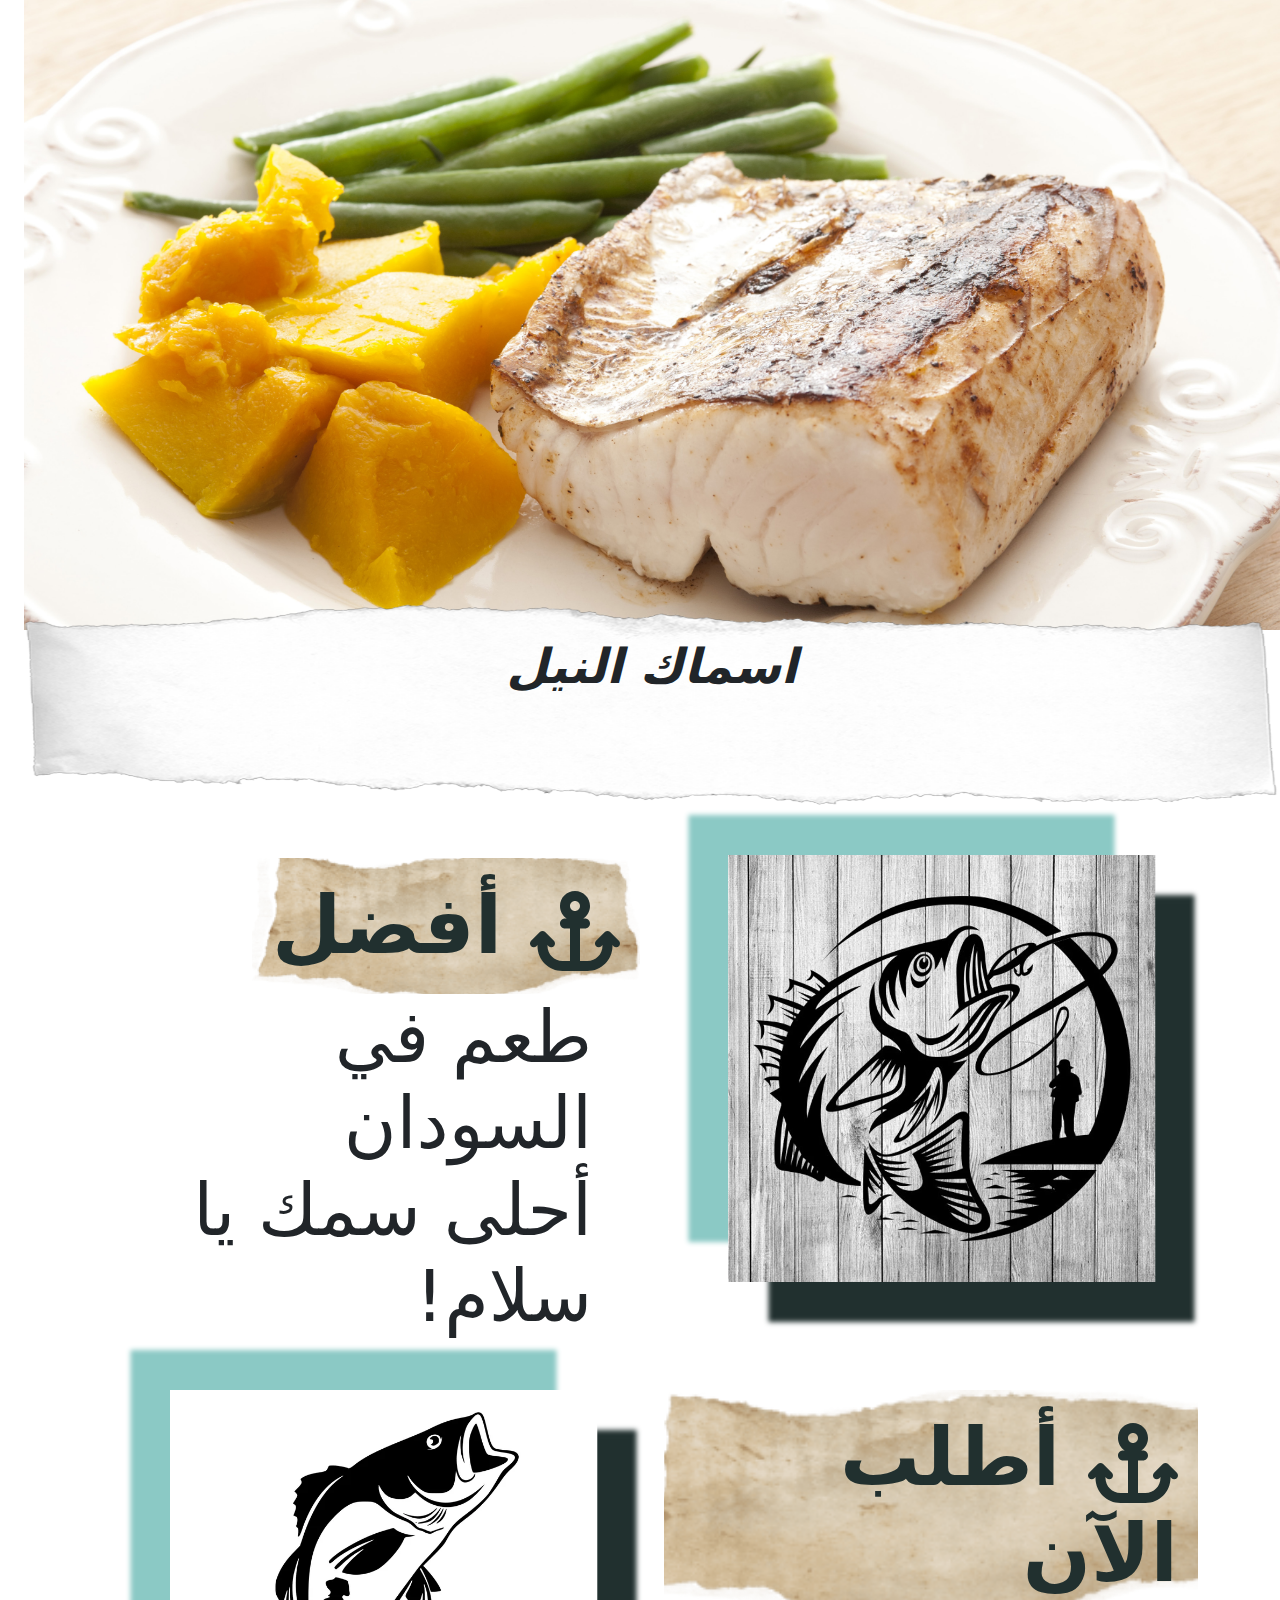
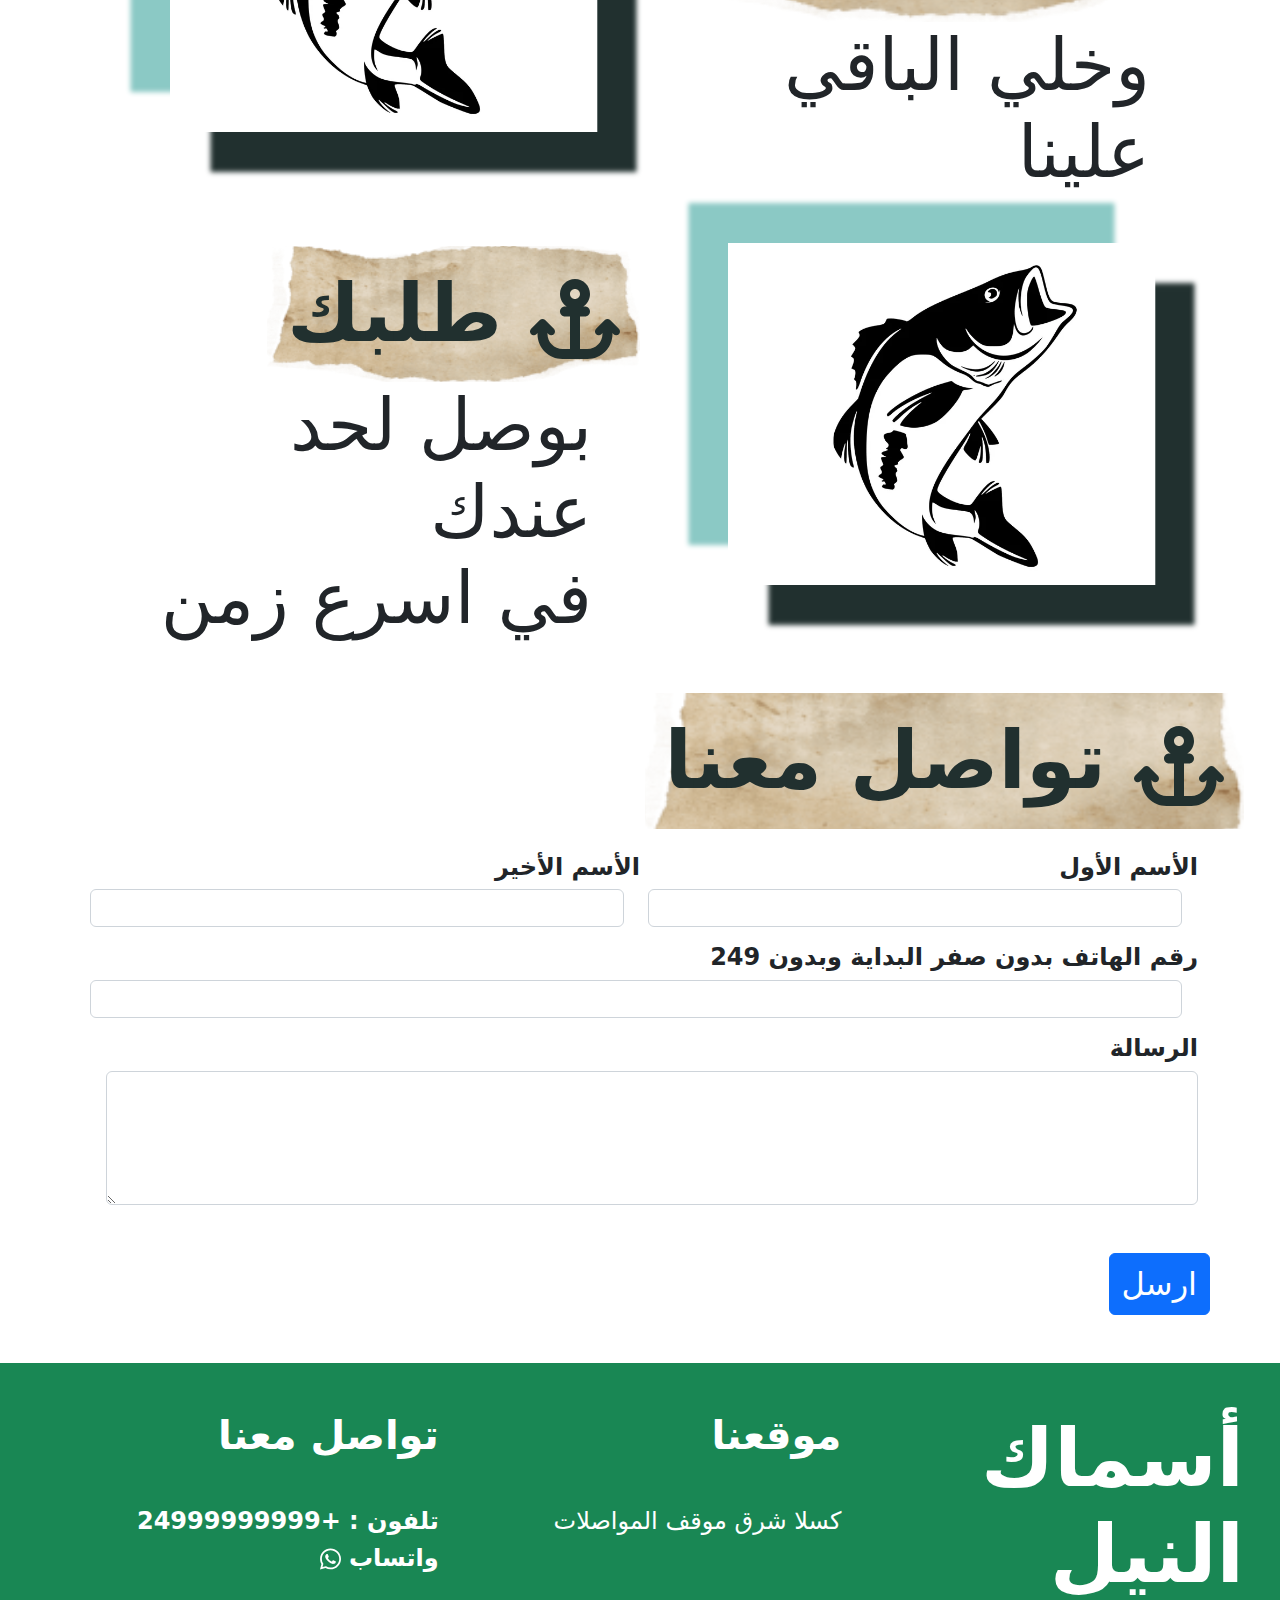
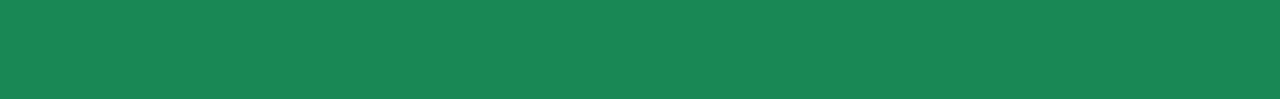
<file: index.html>
<!DOCTYPE html>
<html lang="ar" dir="rtl">
  <head>
    <meta charset="UTF-8" />
    <meta http-equiv="X-UA-Compatible" content="IE=edge" />
    <meta name="viewport" content="width=device-width, initial-scale=1.0" />
    <title>Nile Fishs</title>
    <link rel="stylesheet" href="css/bootstrap.rtl.min.css" />
    <link rel="stylesheet" href="css/style.css" />
  </head>
  <body>
    <header>
      <nav
        class="navbar navbar-dark fixed-top d-lg-none d-block"
        id="nav-mobile"
      >
        <img src="images/R.png" alt="" class="position-absolute nav-img" />
        <div
          class="container-fluid mt-1 d-flex flex-row justify-content-between"
        >
          <button
            class="btn nav-content"
            type="button"
            data-bs-toggle="offcanvas"
            data-bs-target="#food"
          >
            <svg
              xmlns="http://www.w3.org/2000/svg"
              viewBox="0 0 448 512"
              class="text-white nav-svgs"
            >
              <!--! Font Awesome Pro 6.2.0 by @fontawesome - https://fontawesome.com License - https://fontawesome.com/license (Commercial License) Copyright 2022 Fonticons, Inc. -->
              <path
                d="M416 0C400 0 288 32 288 176V288c0 35.3 28.7 64 64 64h32V480c0 17.7 14.3 32 32 32s32-14.3 32-32V352 240 32c0-17.7-14.3-32-32-32zM64 16C64 7.8 57.9 1 49.7 .1S34.2 4.6 32.4 12.5L2.1 148.8C.7 155.1 0 161.5 0 167.9c0 45.9 35.1 83.6 80 87.7V480c0 17.7 14.3 32 32 32s32-14.3 32-32V255.6c44.9-4.1 80-41.8 80-87.7c0-6.4-.7-12.8-2.1-19.1L191.6 12.5c-1.8-8-9.3-13.3-17.4-12.4S160 7.8 160 16V150.2c0 5.4-4.4 9.8-9.8 9.8c-5.1 0-9.3-3.9-9.8-9L127.9 14.6C127.2 6.3 120.3 0 112 0s-15.2 6.3-15.9 14.6L83.7 151c-.5 5.1-4.7 9-9.8 9c-5.4 0-9.8-4.4-9.8-9.8V16zm48.3 152l-.3 0-.3 0 .3-.7 .3 .7z"
              />
            </svg>
          </button>
          <a
            class="navbar-brand fw-bold text-white nav-text nav-content"
            href=""
            >أسماك النيل
          </a>
          <button
            class="btn nav-content"
            type="button"
            data-bs-toggle="offcanvas"
            data-bs-target="#main"
          >
            <svg
              xmlns="http://www.w3.org/2000/svg"
              viewBox="0 0 448 512"
              class="text-white nav-svgs"
            >
              <!--! Font Awesome Pro 6.2.0 by @fontawesome - https://fontawesome.com License - https://fontawesome.com/license (Commercial License) Copyright 2022 Fonticons, Inc. -->
              <path
                d="M0 96C0 78.3 14.3 64 32 64H416c17.7 0 32 14.3 32 32s-14.3 32-32 32H32C14.3 128 0 113.7 0 96zM0 256c0-17.7 14.3-32 32-32H416c17.7 0 32 14.3 32 32s-14.3 32-32 32H32c-17.7 0-32-14.3-32-32zM448 416c0 17.7-14.3 32-32 32H32c-17.7 0-32-14.3-32-32s14.3-32 32-32H416c17.7 0 32 14.3 32 32z"
              />
            </svg>
          </button>
        </div>
      </nav>
      <div class="offcanvas offcanvas-start" id="food">
        <div class="offcanvas-header">
          <div class="display-1 fw-bold leader mx-auto">قائمة الطعام</div>
          <button
            type="button"
            class="btn-close bg-danger text-reset nav-svgs"
            data-bs-dismiss="offcanvas"
          ></button>
        </div>
        <div class="offcanvas-body">
          <div class="display-1 fw-bold leader">
            <svg
              xmlns="http://www.w3.org/2000/svg"
              viewBox="0 0 576 512"
              class="leader-svgs"
            >
              <!--! Font Awesome Pro 6.2.0 by @fontawesome - https://fontawesome.com License - https://fontawesome.com/license (Commercial License) Copyright 2022 Fonticons, Inc. -->
              <path
                d="M256 96c0-17.7 14.3-32 32-32s32 14.3 32 32s-14.3 32-32 32s-32-14.3-32-32zm85.1 80C367 158.8 384 129.4 384 96c0-53-43-96-96-96s-96 43-96 96c0 33.4 17 62.8 42.9 80H224c-17.7 0-32 14.3-32 32s14.3 32 32 32h32V448H208c-53 0-96-43-96-96v-6.1l7 7c9.4 9.4 24.6 9.4 33.9 0s9.4-24.6 0-33.9L97 263c-9.4-9.4-24.6-9.4-33.9 0L7 319c-9.4 9.4-9.4 24.6 0 33.9s24.6 9.4 33.9 0l7-7V352c0 88.4 71.6 160 160 160h80 80c88.4 0 160-71.6 160-160v-6.1l7 7c9.4 9.4 24.6 9.4 33.9 0s9.4-24.6 0-33.9l-56-56c-9.4-9.4-24.6-9.4-33.9 0l-56 56c-9.4 9.4-9.4 24.6 0 33.9s24.6 9.4 33.9 0l7-7V352c0 53-43 96-96 96H320V240h32c17.7 0 32-14.3 32-32s-14.3-32-32-32H341.1z"
              />
            </svg>
            الاصناف
          </div>
          <ul class="nav flex-column ms-5">
            <li class="nav-item">
              <a href="#" class="nav-link sidebar-link"> جميع الطلبات</a>
            </li>
            <li class="nav-item">
              <a href="#" class="nav-link sidebar-link"> المأكولات</a>
            </li>
            <li class="nav-item">
              <a href="#" class="nav-link sidebar-link">العصائر</a>
            </li>
          </ul>
        </div>
      </div>
      <div class="offcanvas offcanvas-end" id="main">
        <div class="offcanvas-header">
          <div class="display-1 fw-bold leader mx-auto">القائمة الرئيسية</div>
          <button
            type="button"
            class="btn-close bg-danger text-reset nav-svgs"
            data-bs-dismiss="offcanvas"
          ></button>
        </div>
        <div class="offcanvas-body">
          <ul class="navbar-nav">
            <li class="nav-item">
              <a href="index.html" class="nav-link fw-bold nav-text"
                >الرئيسية</a
              >
            </li>
            <li class="nav-item">
              <a class="nav-link fw-bold nav-text" href="offers.html"
                >أطلب الآن</a
              >
            </li>
            <li class="nav-item">
              <a class="nav-link fw-bold nav-text" href="delivary.html"
                >التوصيل</a
              >
            </li>
            <li class="nav-item">
              <a class="nav-link fw-bold nav-text" href="casher.html"
                >الكاشير</a
              >
            </li>
            <li class="nav-item">
              <a class="nav-link fw-bold nav-text" href="admin.html">الأدمن</a>
            </li>
            <li class="nav-item">
              <button
                type="button"
                data-bs-toggle="modal"
                data-bs-target="#shopping-cart"
                class="nav-link btn fw-bold nav-text"
              >
                <svg viewBox="0 0 576 512" class="nav-svgs">
                  <path
                    d="M24 0C10.7 0 0 10.7 0 24S10.7 48 24 48H76.1l60.3 316.5c2.2 11.3 12.1 19.5 23.6 19.5H488c13.3 0 24-10.7 24-24s-10.7-24-24-24H179.9l-9.1-48h317c14.3 0 26.9-9.5 30.8-23.3l54-192C578.3 52.3 563 32 541.8 32H122l-2.4-12.5C117.4 8.2 107.5 0 96 0H24zM176 512c26.5 0 48-21.5 48-48s-21.5-48-48-48s-48 21.5-48 48s21.5 48 48 48zm336-48c0-26.5-21.5-48-48-48s-48 21.5-48 48s21.5 48 48 48s48-21.5 48-48z"
                  />
                </svg>
                السلة
              </button>
            </li>
          </ul>
        </div>
      </div>
      <nav
        class="navbar navbar-expand-sm navbar-dark fixed-top d-none"
        id="navbar-top"
      >
        <img src="images/R.png" alt="" class="position-absolute nav-img" />
        <div class="container-fluid nav-content">
          <a class="navbar-brand fw-bold text-white nav-text" href=""
            >أسماك النيل
          </a>
          <div class="ms-5">
            <ul class="navbar-nav">
              <li class="nav-item">
                <a
                  href="index.html"
                  class="nav-link fw-bold text-white nav-text"
                  >الرئيسية</a
                >
              </li>
              <li class="nav-item">
                <a
                  class="nav-link fw-bold text-white nav-text"
                  href="offers.html"
                  >أطلب الآن</a
                >
              </li>
              <li class="nav-item">
                <a
                  class="nav-link fw-bold text-white nav-text"
                  href="delivary.html"
                  >التوصيل</a
                >
              </li>
              <li class="nav-item">
                <a
                  class="nav-link fw-bold text-white nav-text"
                  href="casher.html"
                  >الكاشير</a
                >
              </li>
              <li class="nav-item">
                <a
                  class="nav-link fw-bold text-white nav-text"
                  href="admin.html"
                  >الادمن</a
                >
              </li>
              <li class="nav-item">
                <button
                  type="button"
                  data-bs-toggle="modal"
                  data-bs-target="#shopping-cart"
                  class="nav-link btn text-white fw-bold nav-text"
                >
                  <svg viewBox="0 0 576 512" class="nav-svgs">
                    <path
                      d="M24 0C10.7 0 0 10.7 0 24S10.7 48 24 48H76.1l60.3 316.5c2.2 11.3 12.1 19.5 23.6 19.5H488c13.3 0 24-10.7 24-24s-10.7-24-24-24H179.9l-9.1-48h317c14.3 0 26.9-9.5 30.8-23.3l54-192C578.3 52.3 563 32 541.8 32H122l-2.4-12.5C117.4 8.2 107.5 0 96 0H24zM176 512c26.5 0 48-21.5 48-48s-21.5-48-48-48s-48 21.5-48 48s21.5 48 48 48zm336-48c0-26.5-21.5-48-48-48s-48 21.5-48 48s21.5 48 48 48s48-21.5 48-48z"
                    />
                  </svg>
                  السلة
                </button>
              </li>
            </ul>
          </div>
        </div>
      </nav>
      <div class="modal" id="shopping-cart">
        <div class="modal-dialog">
          <div class="modal-content">
            <!-- Modal Header -->
            <div class="modal-header">
              <h4 class="modal-title">سلة المشتريات</h4>
              <button
                type="button"
                class="btn-close"
                data-bs-dismiss="modal"
              ></button>
            </div>

            <!-- Modal body -->
            <div class="modal-body">
              <table id="cart-content" class="table">
                <thead>
                  <tr>
                    <th>Name</th>
                    <th>Price</th>
                    <th>count</th>
                    <th></th>
                  </tr>
                </thead>
                <tbody></tbody>
              </table>
            </div>

            <!-- Modal footer -->
            <div class="modal-footer">
              <p class="total-container" id="total-price"></p>
              <a href="#" id="checkout-btn" class="btn btn-primary">Checkout</a>
              <a href="#" id="clear-cart" class="btn btn-danger">Clear Cart</a>
            </div>
          </div>
        </div>
      </div>
      <!-- end modal -->
    </header>
    <header>
      <div class="container-fluid">
        <img src="images/background.jfif" alt="" class="header-image" />
      </div>
      <div class="container-fluid">
        <div class="brand-name">اسماك النيل</div>
        <img src="images/ripped-paper-4.png" alt="" class="brand-image" />
      </div>
    </header>
    <main>
      <div class="row mx-auto container mb-5">
        <div class="col-md-6 col-12">
          <div class="main-img-div"></div>
          <img src="images/first.webp" alt="" class="main-img" />
        </div>
        <div
          class="col-md-6 col-12 h-300 d-flex justify-content-center flex-column"
        >
          <div class="display-1 fw-bold leader">
            <svg
              xmlns="http://www.w3.org/2000/svg"
              viewBox="0 0 576 512"
              class="leader-svgs"
            >
              <!--! Font Awesome Pro 6.2.0 by @fontawesome - https://fontawesome.com License - https://fontawesome.com/license (Commercial License) Copyright 2022 Fonticons, Inc. -->
              <path
                d="M256 96c0-17.7 14.3-32 32-32s32 14.3 32 32s-14.3 32-32 32s-32-14.3-32-32zm85.1 80C367 158.8 384 129.4 384 96c0-53-43-96-96-96s-96 43-96 96c0 33.4 17 62.8 42.9 80H224c-17.7 0-32 14.3-32 32s14.3 32 32 32h32V448H208c-53 0-96-43-96-96v-6.1l7 7c9.4 9.4 24.6 9.4 33.9 0s9.4-24.6 0-33.9L97 263c-9.4-9.4-24.6-9.4-33.9 0L7 319c-9.4 9.4-9.4 24.6 0 33.9s24.6 9.4 33.9 0l7-7V352c0 88.4 71.6 160 160 160h80 80c88.4 0 160-71.6 160-160v-6.1l7 7c9.4 9.4 24.6 9.4 33.9 0s9.4-24.6 0-33.9l-56-56c-9.4-9.4-24.6-9.4-33.9 0l-56 56c-9.4 9.4-9.4 24.6 0 33.9s24.6 9.4 33.9 0l7-7V352c0 53-43 96-96 96H320V240h32c17.7 0 32-14.3 32-32s-14.3-32-32-32H341.1z"
              />
            </svg>
            أفضل
          </div>
          <div class="display-2 ms-5">طعم في السودان</div>
          <div class="display-2 ms-5">أحلى سمك يا سلام!</div>
        </div>
      </div>
      <div class="row mx-auto container mb-5 d-flex d-md-none">
        <div class="col-md-6 col-12">
          <div class="main-img-div"></div>
          <img
            src="images/il_794xN.3473915783_htq7.webp"
            alt=""
            class="main-img"
          />
        </div>
        <div
          class="col-md-6 col-12 h-300 d-flex justify-content-center flex-column"
        >
          <div class="display-1 fw-bold leader">
            <svg
              xmlns="http://www.w3.org/2000/svg"
              viewBox="0 0 576 512"
              class="leader-svgs"
            >
              <!--! Font Awesome Pro 6.2.0 by @fontawesome - https://fontawesome.com License - https://fontawesome.com/license (Commercial License) Copyright 2022 Fonticons, Inc. -->
              <path
                d="M256 96c0-17.7 14.3-32 32-32s32 14.3 32 32s-14.3 32-32 32s-32-14.3-32-32zm85.1 80C367 158.8 384 129.4 384 96c0-53-43-96-96-96s-96 43-96 96c0 33.4 17 62.8 42.9 80H224c-17.7 0-32 14.3-32 32s14.3 32 32 32h32V448H208c-53 0-96-43-96-96v-6.1l7 7c9.4 9.4 24.6 9.4 33.9 0s9.4-24.6 0-33.9L97 263c-9.4-9.4-24.6-9.4-33.9 0L7 319c-9.4 9.4-9.4 24.6 0 33.9s24.6 9.4 33.9 0l7-7V352c0 88.4 71.6 160 160 160h80 80c88.4 0 160-71.6 160-160v-6.1l7 7c9.4 9.4 24.6 9.4 33.9 0s9.4-24.6 0-33.9l-56-56c-9.4-9.4-24.6-9.4-33.9 0l-56 56c-9.4 9.4-9.4 24.6 0 33.9s24.6 9.4 33.9 0l7-7V352c0 53-43 96-96 96H320V240h32c17.7 0 32-14.3 32-32s-14.3-32-32-32H341.1z"
              />
            </svg>
            أطلب الآن
          </div>
          <div class="display-2 ms-5">وخلي الباقي علينا</div>
        </div>
      </div>
      <div class="row mx-auto container mb-5 d-md-flex d-none">
        <div
          class="col-md-6 col-12 h-300 d-flex justify-content-center flex-column"
        >
          <div class="display-1 fw-bold leader">
            <svg
              xmlns="http://www.w3.org/2000/svg"
              viewBox="0 0 576 512"
              class="leader-svgs"
            >
              <!--! Font Awesome Pro 6.2.0 by @fontawesome - https://fontawesome.com License - https://fontawesome.com/license (Commercial License) Copyright 2022 Fonticons, Inc. -->
              <path
                d="M256 96c0-17.7 14.3-32 32-32s32 14.3 32 32s-14.3 32-32 32s-32-14.3-32-32zm85.1 80C367 158.8 384 129.4 384 96c0-53-43-96-96-96s-96 43-96 96c0 33.4 17 62.8 42.9 80H224c-17.7 0-32 14.3-32 32s14.3 32 32 32h32V448H208c-53 0-96-43-96-96v-6.1l7 7c9.4 9.4 24.6 9.4 33.9 0s9.4-24.6 0-33.9L97 263c-9.4-9.4-24.6-9.4-33.9 0L7 319c-9.4 9.4-9.4 24.6 0 33.9s24.6 9.4 33.9 0l7-7V352c0 88.4 71.6 160 160 160h80 80c88.4 0 160-71.6 160-160v-6.1l7 7c9.4 9.4 24.6 9.4 33.9 0s9.4-24.6 0-33.9l-56-56c-9.4-9.4-24.6-9.4-33.9 0l-56 56c-9.4 9.4-9.4 24.6 0 33.9s24.6 9.4 33.9 0l7-7V352c0 53-43 96-96 96H320V240h32c17.7 0 32-14.3 32-32s-14.3-32-32-32H341.1z"
              />
            </svg>
            أطلب الآن
          </div>
          <div class="display-2 ms-5">وخلي الباقي علينا</div>
        </div>
        <div class="col-md-6 col-12">
          <div class="main-img-div"></div>
          <img
            src="images/il_794xN.3473915783_htq7.webp"
            alt=""
            class="main-img"
          />
        </div>
      </div>
      <div class="row mx-auto container mb-5">
        <div class="col-md-6 col-12">
          <div class="main-img-div"></div>
          <img
            src="images/il_794xN.3473915783_htq7.webp"
            alt=""
            class="main-img"
          />
        </div>
        <div
          class="col-md-6 col-12 h-300 d-flex justify-content-center flex-column"
        >
          <div class="display-1 fw-bold leader">
            <svg
              xmlns="http://www.w3.org/2000/svg"
              viewBox="0 0 576 512"
              class="leader-svgs"
            >
              <!--! Font Awesome Pro 6.2.0 by @fontawesome - https://fontawesome.com License - https://fontawesome.com/license (Commercial License) Copyright 2022 Fonticons, Inc. -->
              <path
                d="M256 96c0-17.7 14.3-32 32-32s32 14.3 32 32s-14.3 32-32 32s-32-14.3-32-32zm85.1 80C367 158.8 384 129.4 384 96c0-53-43-96-96-96s-96 43-96 96c0 33.4 17 62.8 42.9 80H224c-17.7 0-32 14.3-32 32s14.3 32 32 32h32V448H208c-53 0-96-43-96-96v-6.1l7 7c9.4 9.4 24.6 9.4 33.9 0s9.4-24.6 0-33.9L97 263c-9.4-9.4-24.6-9.4-33.9 0L7 319c-9.4 9.4-9.4 24.6 0 33.9s24.6 9.4 33.9 0l7-7V352c0 88.4 71.6 160 160 160h80 80c88.4 0 160-71.6 160-160v-6.1l7 7c9.4 9.4 24.6 9.4 33.9 0s9.4-24.6 0-33.9l-56-56c-9.4-9.4-24.6-9.4-33.9 0l-56 56c-9.4 9.4-9.4 24.6 0 33.9s24.6 9.4 33.9 0l7-7V352c0 53-43 96-96 96H320V240h32c17.7 0 32-14.3 32-32s-14.3-32-32-32H341.1z"
              />
            </svg>
            طلبك
          </div>
          <div class="display-2 ms-5">بوصل لحد عندك</div>
          <div class="display-2 ms-5">في اسرع زمن</div>
        </div>
      </div>
      <legend class="display-1 fw-bold leader ms-5">
        <svg
          xmlns="http://www.w3.org/2000/svg"
          viewBox="0 0 576 512"
          class="leader-svgs"
        >
          <!--! Font Awesome Pro 6.2.0 by @fontawesome - https://fontawesome.com License - https://fontawesome.com/license (Commercial License) Copyright 2022 Fonticons, Inc. -->
          <path
            d="M256 96c0-17.7 14.3-32 32-32s32 14.3 32 32s-14.3 32-32 32s-32-14.3-32-32zm85.1 80C367 158.8 384 129.4 384 96c0-53-43-96-96-96s-96 43-96 96c0 33.4 17 62.8 42.9 80H224c-17.7 0-32 14.3-32 32s14.3 32 32 32h32V448H208c-53 0-96-43-96-96v-6.1l7 7c9.4 9.4 24.6 9.4 33.9 0s9.4-24.6 0-33.9L97 263c-9.4-9.4-24.6-9.4-33.9 0L7 319c-9.4 9.4-9.4 24.6 0 33.9s24.6 9.4 33.9 0l7-7V352c0 88.4 71.6 160 160 160h80 80c88.4 0 160-71.6 160-160v-6.1l7 7c9.4 9.4 24.6 9.4 33.9 0s9.4-24.6 0-33.9l-56-56c-9.4-9.4-24.6-9.4-33.9 0l-56 56c-9.4 9.4-9.4 24.6 0 33.9s24.6 9.4 33.9 0l7-7V352c0 53-43 96-96 96H320V240h32c17.7 0 32-14.3 32-32s-14.3-32-32-32H341.1z"
          />
        </svg>
        تواصل معنا
      </legend>
      <form action="" class="form row mx-auto container mb-5">
        <div class="form-group col-6 mt-3">
          <label for="" class="form-label h4 fw-bold">الأسم الأول</label>
          <input type="text" class="form-control d-inline ms-3" />
        </div>
        <div class="form-group col-6 mt-3">
          <label for="" class="form-label h4 fw-bold">الأسم الأخير</label>
          <input type="text" class="form-control d-inline ms-3" />
        </div>
        <div class="form-group col-12 mt-3">
          <label for="" class="form-label h4 fw-bold"
            >رقم الهاتف بدون صفر البداية وبدون 249</label
          >
          <input type="text" class="form-control d-inline ms-3" />
        </div>
        <div class="form-group col-12 mt-3">
          <label for="" class="form-label h4 fw-bold">الرسالة</label>
          <textarea
            name=""
            id=""
            cols="30"
            rows="5"
            class="form-control"
          ></textarea>
        </div>
        <button class="btn btn-primary mt-5 w-auto nav-text" type="submit">
          ارسل
        </button>
      </form>
    </main>
    <footer>
      <div class="row p-5 bg-success text-white">
        <div class="col-md-4 col-12 mb-5">
          <div class="display-1 fw-bolder">أسماك النيل</div>
        </div>
        <div class="col-md-4 col-12 mb-5">
          <div class="display-6 fw-bold">موقعنا</div>
          <div class="h4 mt-5">كسلا شرق موقف المواصلات</div>
        </div>
        <div class="col-md-4 col-12 mb-5">
          <div class="display-6 fw-bold">تواصل معنا</div>
          <div class="h4 fw-bold mt-5">تلفون : +24999999999</div>
          <a href="#" class="h4 fw-bold text-white text-decoration-none"
            >واتساب
            <svg
              xmlns="http://www.w3.org/2000/svg"
              viewBox="0 0 448 512"
              class="leader-svgs"
            >
              <!--! Font Awesome Pro 6.2.0 by @fontawesome - https://fontawesome.com License - https://fontawesome.com/license (Commercial License) Copyright 2022 Fonticons, Inc. -->
              <path
                d="M380.9 97.1C339 55.1 283.2 32 223.9 32c-122.4 0-222 99.6-222 222 0 39.1 10.2 77.3 29.6 111L0 480l117.7-30.9c32.4 17.7 68.9 27 106.1 27h.1c122.3 0 224.1-99.6 224.1-222 0-59.3-25.2-115-67.1-157zm-157 341.6c-33.2 0-65.7-8.9-94-25.7l-6.7-4-69.8 18.3L72 359.2l-4.4-7c-18.5-29.4-28.2-63.3-28.2-98.2 0-101.7 82.8-184.5 184.6-184.5 49.3 0 95.6 19.2 130.4 54.1 34.8 34.9 56.2 81.2 56.1 130.5 0 101.8-84.9 184.6-186.6 184.6zm101.2-138.2c-5.5-2.8-32.8-16.2-37.9-18-5.1-1.9-8.8-2.8-12.5 2.8-3.7 5.6-14.3 18-17.6 21.8-3.2 3.7-6.5 4.2-12 1.4-32.6-16.3-54-29.1-75.5-66-5.7-9.8 5.7-9.1 16.3-30.3 1.8-3.7.9-6.9-.5-9.7-1.4-2.8-12.5-30.1-17.1-41.2-4.5-10.8-9.1-9.3-12.5-9.5-3.2-.2-6.9-.2-10.6-.2-3.7 0-9.7 1.4-14.8 6.9-5.1 5.6-19.4 19-19.4 46.3 0 27.3 19.9 53.7 22.6 57.4 2.8 3.7 39.1 59.7 94.8 83.8 35.2 15.2 49 16.5 66.6 13.9 10.7-1.6 32.8-13.4 37.4-26.4 4.6-13 4.6-24.1 3.2-26.4-1.3-2.5-5-3.9-10.5-6.6z"
              />
            </svg>
          </a>
        </div>
      </div>
    </footer>
    <script src="js/jquery.min.js"></script>
    <script src="js/bootstrap.bundle.min.js"></script>
    <script src="js/cart.js"></script>
    <script src="js/main.js"></script>
  </body>
</html>
</file>
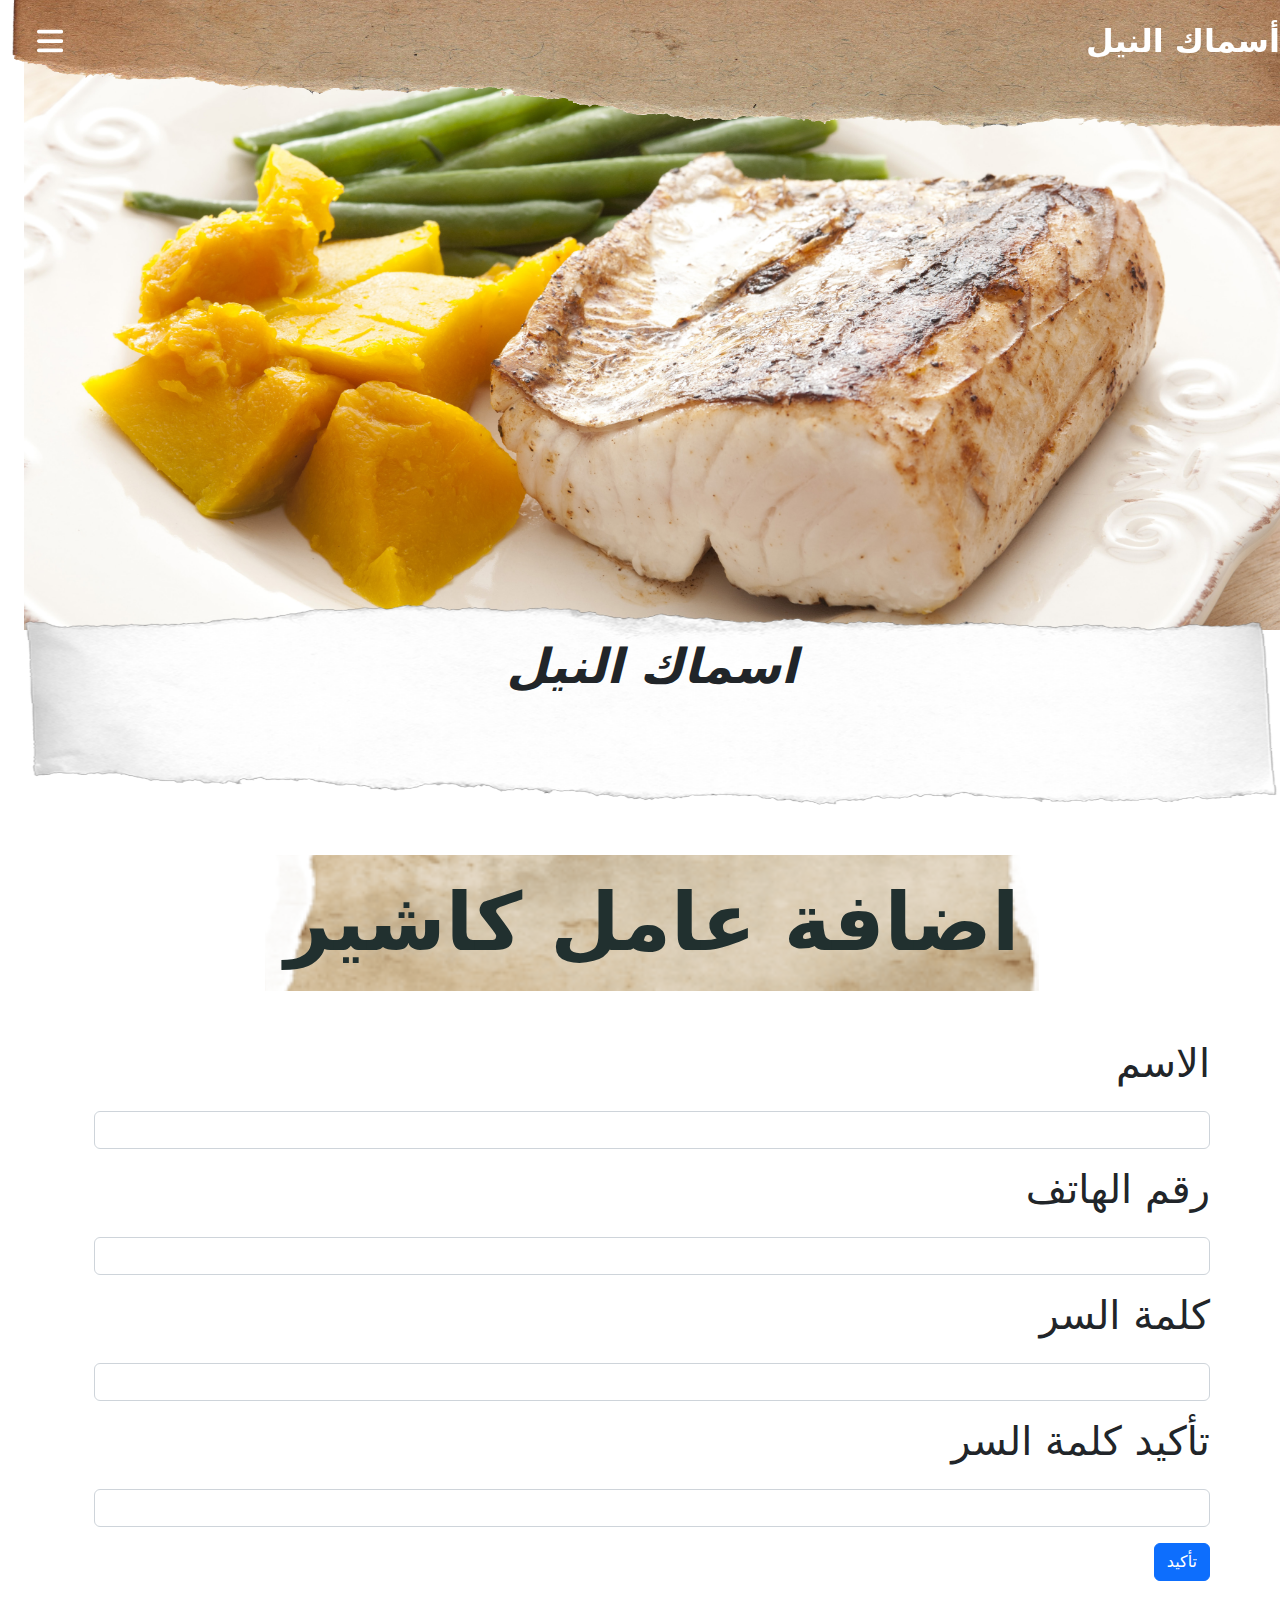
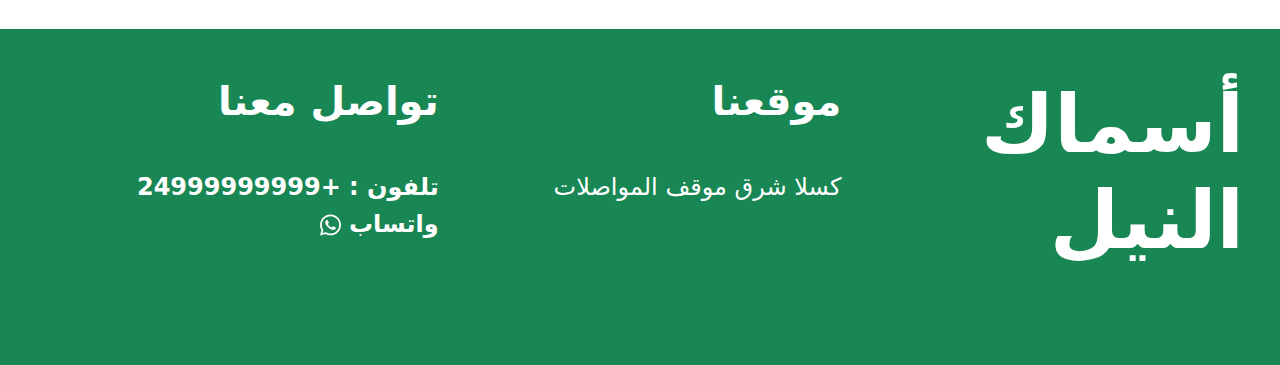
<file: addcasher.html>
<!DOCTYPE html>
<html lang="ar" dir="rtl">
  <head>
    <meta charset="UTF-8" />
    <meta http-equiv="X-UA-Compatible" content="IE=edge" />
    <meta name="viewport" content="width=device-width, initial-scale=1.0" />
    <title>Nile Fishs</title>
    <link rel="stylesheet" href="css/bootstrap.rtl.min.css" />
    <link rel="stylesheet" href="css/style.css" />
  </head>
  <body>
    <header>
      <nav class="navbar navbar-dark fixed-top">
        <img src="images/R.png" alt="" class="position-absolute nav-img" />
        <div
          class="container-fluid mt-1 d-flex flex-row justify-content-between"
        >
          <a
            class="navbar-brand fw-bold text-white nav-text nav-content"
            href=""
            >أسماك النيل
          </a>
          <button
            class="btn nav-content"
            type="button"
            data-bs-toggle="offcanvas"
            data-bs-target="#main"
          >
            <svg
              xmlns="http://www.w3.org/2000/svg"
              viewBox="0 0 448 512"
              class="text-white nav-svgs"
            >
              <!--! Font Awesome Pro 6.2.0 by @fontawesome - https://fontawesome.com License - https://fontawesome.com/license (Commercial License) Copyright 2022 Fonticons, Inc. -->
              <path
                d="M0 96C0 78.3 14.3 64 32 64H416c17.7 0 32 14.3 32 32s-14.3 32-32 32H32C14.3 128 0 113.7 0 96zM0 256c0-17.7 14.3-32 32-32H416c17.7 0 32 14.3 32 32s-14.3 32-32 32H32c-17.7 0-32-14.3-32-32zM448 416c0 17.7-14.3 32-32 32H32c-17.7 0-32-14.3-32-32s14.3-32 32-32H416c17.7 0 32 14.3 32 32z"
              />
            </svg>
          </button>
        </div>
      </nav>
      <div class="offcanvas offcanvas-end" id="main">
        <div class="offcanvas-header">
          <div class="display-1 fw-bold leader mx-auto">القائمة الرئيسية</div>
          <button
            type="button"
            class="btn-close bg-danger text-reset nav-svgs"
            data-bs-dismiss="offcanvas"
          ></button>
        </div>
        <div class="offcanvas-body">
          <ul class="navbar-nav">
            <li class="nav-item">
              <a href="admin.html" class="nav-link fw-bold nav-text"
                >الرئيسية</a
              >
            </li>
            <li class="nav-item">
              <a class="nav-link fw-bold nav-text" href="index.html"
                >عودة الي منطقة الزوار</a
              >
            </li>
            <li class="nav-item">
              <a class="nav-link fw-bold nav-text" href="addDish.html"
                >اضافة طبق</a
              >
            </li>
            <li class="nav-item">
              <a class="nav-link fw-bold nav-text" href="addCate.html"
                >اضافة صنف</a
              >
            </li>
            <li class="nav-item">
              <a class="nav-link fw-bold nav-text" href="addcasher.html"
                >اضافة كاشير</a
              >
            </li>
            <li class="nav-item">
              <a class="nav-link fw-bold nav-text" href="addDelvery.html"
                >اضافة عامل توصيل</a
              >
            </li>
            <li class="nav-item">
              <a
                class="nav-link fw-bold nav-text"
                href="adminPendingOrders.html"
                >الطلبات منتظرة التوصيل</a
              >
            </li>
            <li class="nav-item">
              <a class="nav-link fw-bold nav-text" href="adminDoneOrders.html"
                >الطلبات التي تم توصيلها</a
              >
            </li>
          </ul>
        </div>
      </div>
    </header>
    <header>
      <div class="container-fluid">
        <img src="images/background.jfif" alt="" class="header-image" />
      </div>
      <div class="container-fluid">
        <div class="brand-name">اسماك النيل</div>
        <img src="images/ripped-paper-4.png" alt="" class="brand-image" />
      </div>
    </header>
    <main>
      <div class="display-1 fw-bold leader mx-auto">اضافة عامل كاشير</div>
      <form action="" class="form my-5 container">
        <div class="form-group">
          <label for="" class="form-label h1">الاسم</label>
          <input type="text" name="" id="" class="form-control my-3" />
        </div>
        <div class="form-group">
          <label for="" class="form-label h1">رقم الهاتف</label>
          <input type="number" name="" id="" class="form-control my-3" />
        </div>
        <div class="form-group">
          <label for="" class="form-label h1">كلمة السر</label>
          <input type="password" name="" id="" class="form-control my-3" />
        </div>
        <div class="form-group">
          <label for="" class="form-label h1">تأكيد كلمة السر</label>
          <input type="password" name="" id="" class="form-control my-3" />
        </div>
        <button class="btn btn-primary">تأكيد</button>
      </form>
    </main>
    <footer>
      <div class="row p-5 bg-success text-white">
        <div class="col-md-4 col-12 mb-5">
          <div class="display-1 fw-bolder">أسماك النيل</div>
        </div>
        <div class="col-md-4 col-12 mb-5">
          <div class="display-6 fw-bold">موقعنا</div>
          <div class="h4 mt-5">كسلا شرق موقف المواصلات</div>
        </div>
        <div class="col-md-4 col-12 mb-5">
          <div class="display-6 fw-bold">تواصل معنا</div>
          <div class="h4 fw-bold mt-5">تلفون : +24999999999</div>
          <a href="#" class="h4 fw-bold text-white text-decoration-none"
            >واتساب
            <svg
              xmlns="http://www.w3.org/2000/svg"
              viewBox="0 0 448 512"
              class="leader-svgs"
            >
              <!--! Font Awesome Pro 6.2.0 by @fontawesome - https://fontawesome.com License - https://fontawesome.com/license (Commercial License) Copyright 2022 Fonticons, Inc. -->
              <path
                d="M380.9 97.1C339 55.1 283.2 32 223.9 32c-122.4 0-222 99.6-222 222 0 39.1 10.2 77.3 29.6 111L0 480l117.7-30.9c32.4 17.7 68.9 27 106.1 27h.1c122.3 0 224.1-99.6 224.1-222 0-59.3-25.2-115-67.1-157zm-157 341.6c-33.2 0-65.7-8.9-94-25.7l-6.7-4-69.8 18.3L72 359.2l-4.4-7c-18.5-29.4-28.2-63.3-28.2-98.2 0-101.7 82.8-184.5 184.6-184.5 49.3 0 95.6 19.2 130.4 54.1 34.8 34.9 56.2 81.2 56.1 130.5 0 101.8-84.9 184.6-186.6 184.6zm101.2-138.2c-5.5-2.8-32.8-16.2-37.9-18-5.1-1.9-8.8-2.8-12.5 2.8-3.7 5.6-14.3 18-17.6 21.8-3.2 3.7-6.5 4.2-12 1.4-32.6-16.3-54-29.1-75.5-66-5.7-9.8 5.7-9.1 16.3-30.3 1.8-3.7.9-6.9-.5-9.7-1.4-2.8-12.5-30.1-17.1-41.2-4.5-10.8-9.1-9.3-12.5-9.5-3.2-.2-6.9-.2-10.6-.2-3.7 0-9.7 1.4-14.8 6.9-5.1 5.6-19.4 19-19.4 46.3 0 27.3 19.9 53.7 22.6 57.4 2.8 3.7 39.1 59.7 94.8 83.8 35.2 15.2 49 16.5 66.6 13.9 10.7-1.6 32.8-13.4 37.4-26.4 4.6-13 4.6-24.1 3.2-26.4-1.3-2.5-5-3.9-10.5-6.6z"
              />
            </svg>
          </a>
        </div>
      </div>
    </footer>
    <script src="js/jquery.min.js"></script>
    <script src="js/bootstrap.bundle.min.js"></script>
  </body>
</html>
</file>
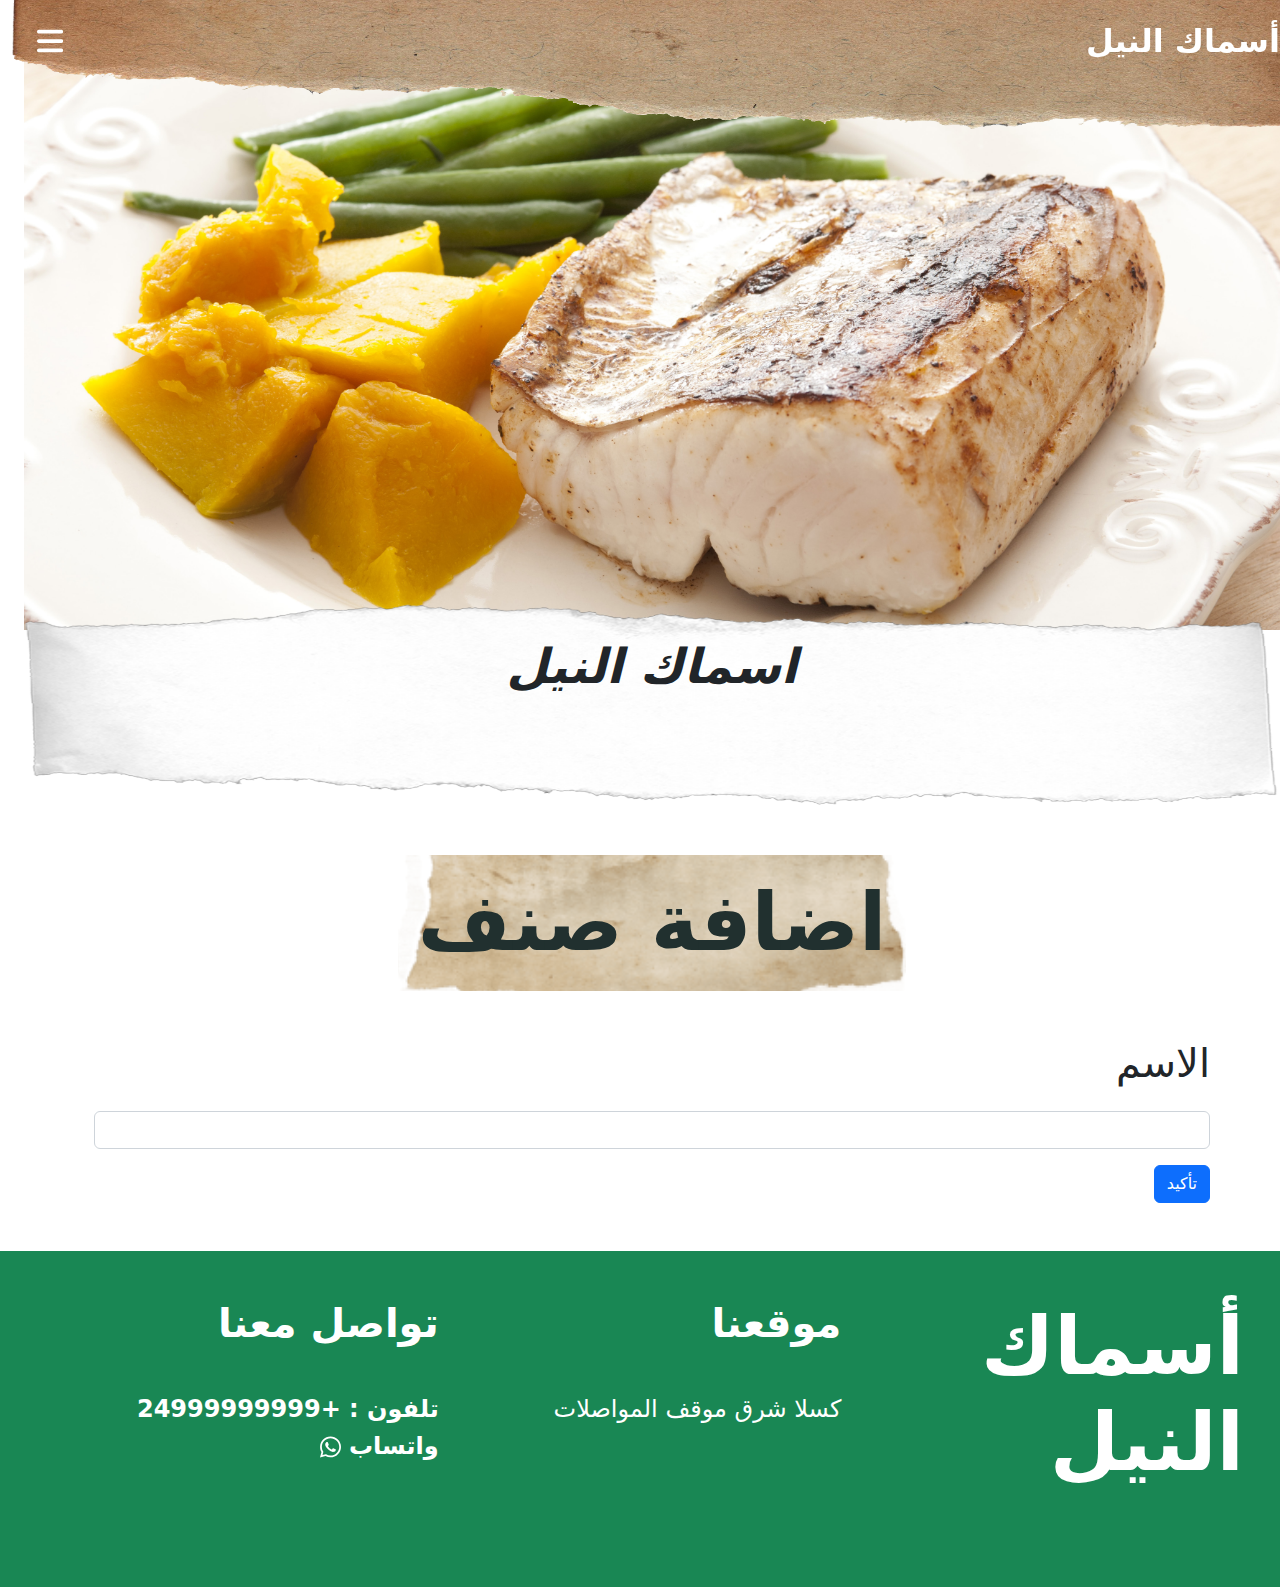
<file: addCate.html>
<!DOCTYPE html>
<html lang="ar" dir="rtl">
  <head>
    <meta charset="UTF-8" />
    <meta http-equiv="X-UA-Compatible" content="IE=edge" />
    <meta name="viewport" content="width=device-width, initial-scale=1.0" />
    <title>Nile Fishs</title>
    <link rel="stylesheet" href="css/bootstrap.rtl.min.css" />
    <link rel="stylesheet" href="css/style.css" />
  </head>
  <body>
    <header>
      <nav class="navbar navbar-dark fixed-top">
        <img src="images/R.png" alt="" class="position-absolute nav-img" />
        <div
          class="container-fluid mt-1 d-flex flex-row justify-content-between"
        >
          <a
            class="navbar-brand fw-bold text-white nav-text nav-content"
            href=""
            >أسماك النيل
          </a>
          <button
            class="btn nav-content"
            type="button"
            data-bs-toggle="offcanvas"
            data-bs-target="#main"
          >
            <svg
              xmlns="http://www.w3.org/2000/svg"
              viewBox="0 0 448 512"
              class="text-white nav-svgs"
            >
              <!--! Font Awesome Pro 6.2.0 by @fontawesome - https://fontawesome.com License - https://fontawesome.com/license (Commercial License) Copyright 2022 Fonticons, Inc. -->
              <path
                d="M0 96C0 78.3 14.3 64 32 64H416c17.7 0 32 14.3 32 32s-14.3 32-32 32H32C14.3 128 0 113.7 0 96zM0 256c0-17.7 14.3-32 32-32H416c17.7 0 32 14.3 32 32s-14.3 32-32 32H32c-17.7 0-32-14.3-32-32zM448 416c0 17.7-14.3 32-32 32H32c-17.7 0-32-14.3-32-32s14.3-32 32-32H416c17.7 0 32 14.3 32 32z"
              />
            </svg>
          </button>
        </div>
      </nav>
      <div class="offcanvas offcanvas-end" id="main">
        <div class="offcanvas-header">
          <div class="display-1 fw-bold leader mx-auto">القائمة الرئيسية</div>
          <button
            type="button"
            class="btn-close bg-danger text-reset nav-svgs"
            data-bs-dismiss="offcanvas"
          ></button>
        </div>
        <div class="offcanvas-body">
          <ul class="navbar-nav">
            <li class="nav-item">
              <a href="admin.html" class="nav-link fw-bold nav-text"
                >الرئيسية</a
              >
            </li>
            <li class="nav-item">
              <a class="nav-link fw-bold nav-text" href="index.html"
                >عودة الي منطقة الزوار</a
              >
            </li>
            <li class="nav-item">
              <a class="nav-link fw-bold nav-text" href="addDish.html"
                >اضافة طبق</a
              >
            </li>
            <li class="nav-item">
              <a class="nav-link fw-bold nav-text" href="addCate.html"
                >اضافة صنف</a
              >
            </li>
            <li class="nav-item">
              <a class="nav-link fw-bold nav-text" href="addcasher.html"
                >اضافة كاشير</a
              >
            </li>
            <li class="nav-item">
              <a class="nav-link fw-bold nav-text" href="addDelvery.html"
                >اضافة عامل توصيل</a
              >
            </li>
            <li class="nav-item">
              <a
                class="nav-link fw-bold nav-text"
                href="adminPendingOrders.html"
                >الطلبات منتظرة التوصيل</a
              >
            </li>
            <li class="nav-item">
              <a class="nav-link fw-bold nav-text" href="adminDoneOrders.html"
                >الطلبات التي تم توصيلها</a
              >
            </li>
          </ul>
        </div>
      </div>
    </header>
    <header>
      <div class="container-fluid">
        <img src="images/background.jfif" alt="" class="header-image" />
      </div>
      <div class="container-fluid">
        <div class="brand-name">اسماك النيل</div>
        <img src="images/ripped-paper-4.png" alt="" class="brand-image" />
      </div>
    </header>
    <main>
      <div class="display-1 fw-bold leader mx-auto">اضافة صنف</div>
      <form action="" class="form my-5 container">
        <div class="form-group">
          <label for="" class="form-label h1">الاسم</label>
          <input type="text" name="" id="" class="form-control my-3" />
        </div>
        <button class="btn btn-primary">تأكيد</button>
      </form>
    </main>
    <footer>
      <div class="row p-5 bg-success text-white">
        <div class="col-md-4 col-12 mb-5">
          <div class="display-1 fw-bolder">أسماك النيل</div>
        </div>
        <div class="col-md-4 col-12 mb-5">
          <div class="display-6 fw-bold">موقعنا</div>
          <div class="h4 mt-5">كسلا شرق موقف المواصلات</div>
        </div>
        <div class="col-md-4 col-12 mb-5">
          <div class="display-6 fw-bold">تواصل معنا</div>
          <div class="h4 fw-bold mt-5">تلفون : +24999999999</div>
          <a href="#" class="h4 fw-bold text-white text-decoration-none"
            >واتساب
            <svg
              xmlns="http://www.w3.org/2000/svg"
              viewBox="0 0 448 512"
              class="leader-svgs"
            >
              <!--! Font Awesome Pro 6.2.0 by @fontawesome - https://fontawesome.com License - https://fontawesome.com/license (Commercial License) Copyright 2022 Fonticons, Inc. -->
              <path
                d="M380.9 97.1C339 55.1 283.2 32 223.9 32c-122.4 0-222 99.6-222 222 0 39.1 10.2 77.3 29.6 111L0 480l117.7-30.9c32.4 17.7 68.9 27 106.1 27h.1c122.3 0 224.1-99.6 224.1-222 0-59.3-25.2-115-67.1-157zm-157 341.6c-33.2 0-65.7-8.9-94-25.7l-6.7-4-69.8 18.3L72 359.2l-4.4-7c-18.5-29.4-28.2-63.3-28.2-98.2 0-101.7 82.8-184.5 184.6-184.5 49.3 0 95.6 19.2 130.4 54.1 34.8 34.9 56.2 81.2 56.1 130.5 0 101.8-84.9 184.6-186.6 184.6zm101.2-138.2c-5.5-2.8-32.8-16.2-37.9-18-5.1-1.9-8.8-2.8-12.5 2.8-3.7 5.6-14.3 18-17.6 21.8-3.2 3.7-6.5 4.2-12 1.4-32.6-16.3-54-29.1-75.5-66-5.7-9.8 5.7-9.1 16.3-30.3 1.8-3.7.9-6.9-.5-9.7-1.4-2.8-12.5-30.1-17.1-41.2-4.5-10.8-9.1-9.3-12.5-9.5-3.2-.2-6.9-.2-10.6-.2-3.7 0-9.7 1.4-14.8 6.9-5.1 5.6-19.4 19-19.4 46.3 0 27.3 19.9 53.7 22.6 57.4 2.8 3.7 39.1 59.7 94.8 83.8 35.2 15.2 49 16.5 66.6 13.9 10.7-1.6 32.8-13.4 37.4-26.4 4.6-13 4.6-24.1 3.2-26.4-1.3-2.5-5-3.9-10.5-6.6z"
              />
            </svg>
          </a>
        </div>
      </div>
    </footer>
    <script src="js/jquery.min.js"></script>
    <script src="js/bootstrap.bundle.min.js"></script>
  </body>
</html>
</file>
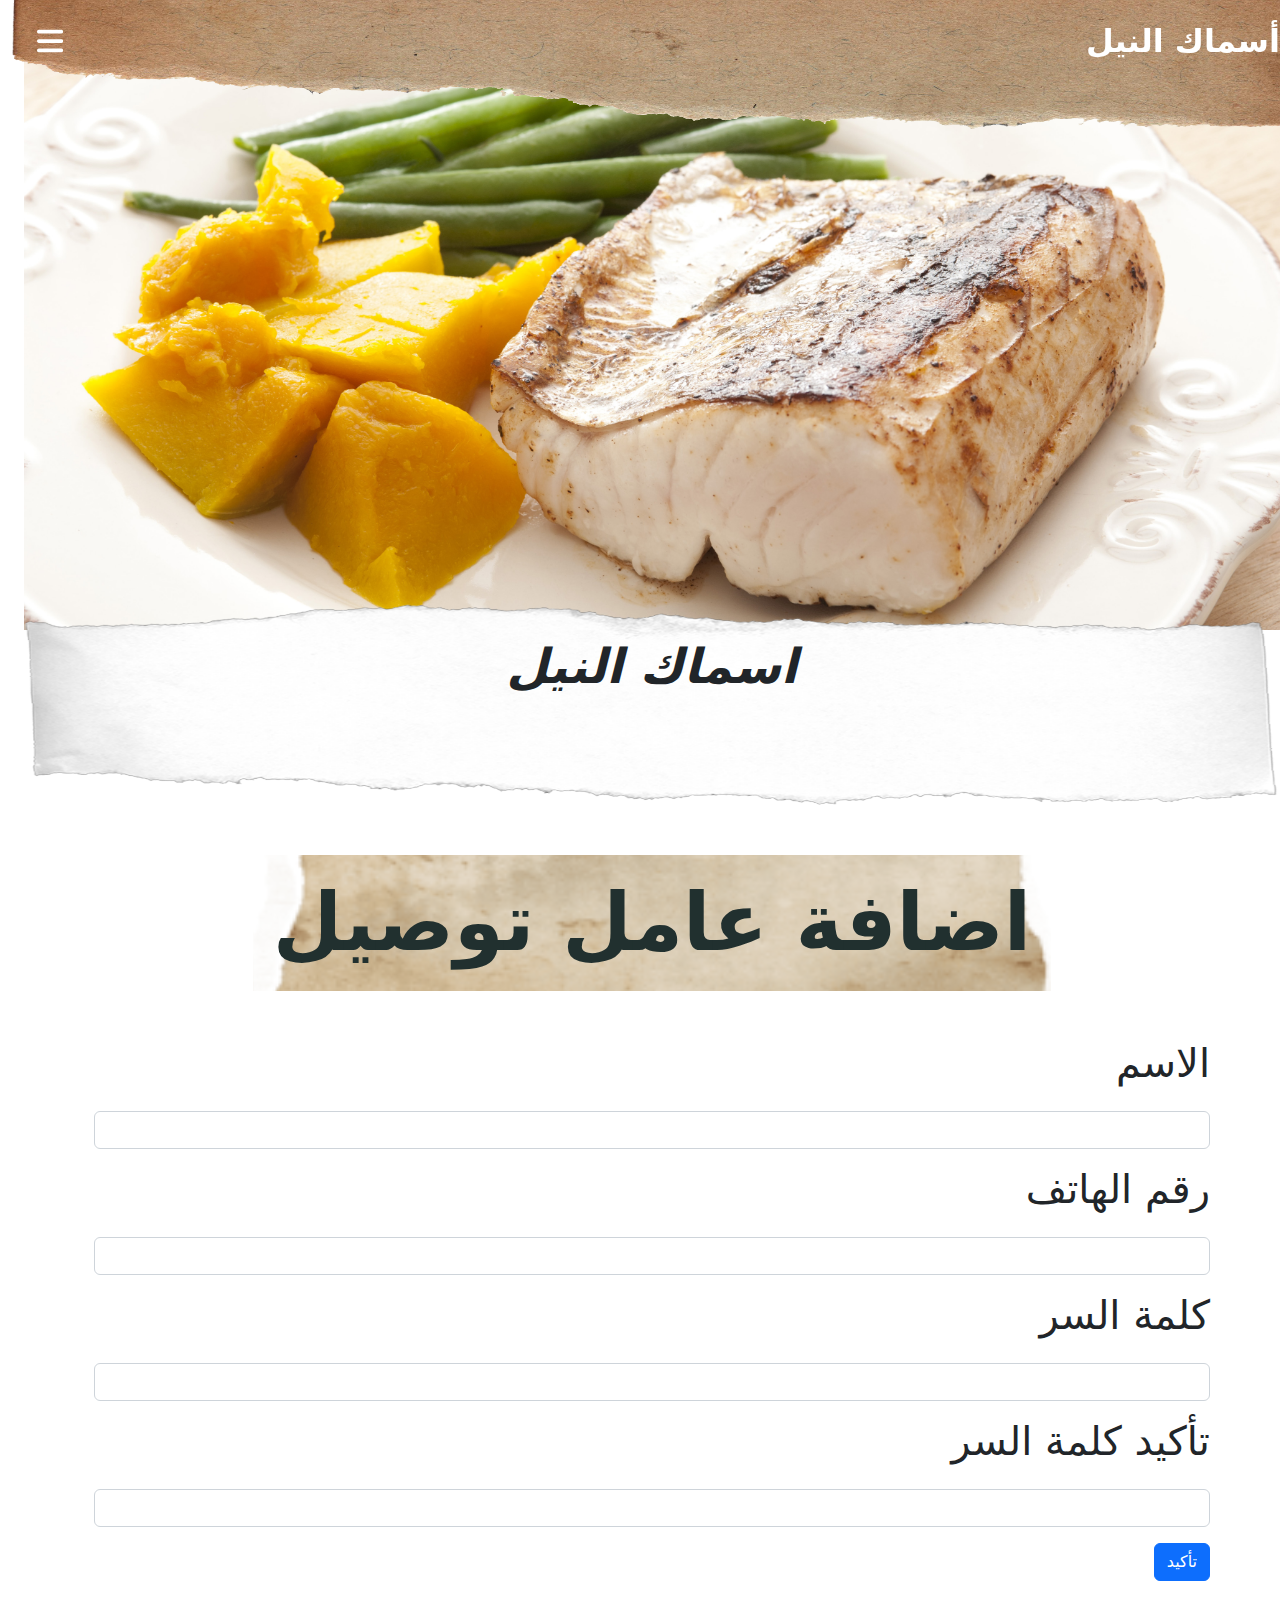
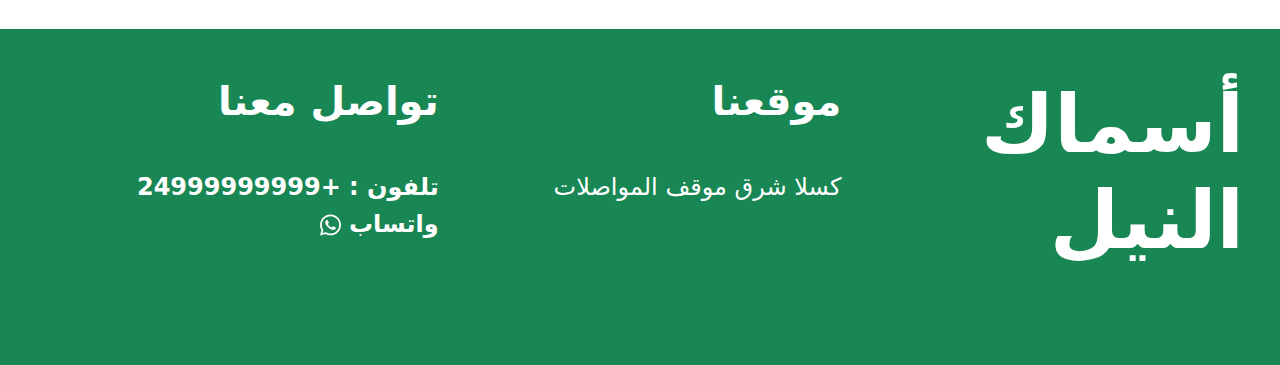
<file: addDelvery.html>
<!DOCTYPE html>
<html lang="ar" dir="rtl">
  <head>
    <meta charset="UTF-8" />
    <meta http-equiv="X-UA-Compatible" content="IE=edge" />
    <meta name="viewport" content="width=device-width, initial-scale=1.0" />
    <title>Nile Fishs</title>
    <link rel="stylesheet" href="css/bootstrap.rtl.min.css" />
    <link rel="stylesheet" href="css/style.css" />
  </head>
  <body>
    <header>
      <nav class="navbar navbar-dark fixed-top">
        <img src="images/R.png" alt="" class="position-absolute nav-img" />
        <div
          class="container-fluid mt-1 d-flex flex-row justify-content-between"
        >
          <a
            class="navbar-brand fw-bold text-white nav-text nav-content"
            href=""
            >أسماك النيل
          </a>
          <button
            class="btn nav-content"
            type="button"
            data-bs-toggle="offcanvas"
            data-bs-target="#main"
          >
            <svg
              xmlns="http://www.w3.org/2000/svg"
              viewBox="0 0 448 512"
              class="text-white nav-svgs"
            >
              <!--! Font Awesome Pro 6.2.0 by @fontawesome - https://fontawesome.com License - https://fontawesome.com/license (Commercial License) Copyright 2022 Fonticons, Inc. -->
              <path
                d="M0 96C0 78.3 14.3 64 32 64H416c17.7 0 32 14.3 32 32s-14.3 32-32 32H32C14.3 128 0 113.7 0 96zM0 256c0-17.7 14.3-32 32-32H416c17.7 0 32 14.3 32 32s-14.3 32-32 32H32c-17.7 0-32-14.3-32-32zM448 416c0 17.7-14.3 32-32 32H32c-17.7 0-32-14.3-32-32s14.3-32 32-32H416c17.7 0 32 14.3 32 32z"
              />
            </svg>
          </button>
        </div>
      </nav>
      <div class="offcanvas offcanvas-end" id="main">
        <div class="offcanvas-header">
          <div class="display-1 fw-bold leader mx-auto">القائمة الرئيسية</div>
          <button
            type="button"
            class="btn-close bg-danger text-reset nav-svgs"
            data-bs-dismiss="offcanvas"
          ></button>
        </div>
        <div class="offcanvas-body">
          <ul class="navbar-nav">
            <li class="nav-item">
              <a href="admin.html" class="nav-link fw-bold nav-text"
                >الرئيسية</a
              >
            </li>
            <li class="nav-item">
              <a class="nav-link fw-bold nav-text" href="index.html"
                >عودة الي منطقة الزوار</a
              >
            </li>
            <li class="nav-item">
              <a class="nav-link fw-bold nav-text" href="addDish.html"
                >اضافة طبق</a
              >
            </li>
            <li class="nav-item">
              <a class="nav-link fw-bold nav-text" href="addCate.html"
                >اضافة صنف</a
              >
            </li>
            <li class="nav-item">
              <a class="nav-link fw-bold nav-text" href="addcasher.html"
                >اضافة كاشير</a
              >
            </li>
            <li class="nav-item">
              <a class="nav-link fw-bold nav-text" href="addDelvery.html"
                >اضافة عامل توصيل</a
              >
            </li>
            <li class="nav-item">
              <a
                class="nav-link fw-bold nav-text"
                href="adminPendingOrders.html"
                >الطلبات منتظرة التوصيل</a
              >
            </li>
            <li class="nav-item">
              <a class="nav-link fw-bold nav-text" href="adminDoneOrders.html"
                >الطلبات التي تم توصيلها</a
              >
            </li>
          </ul>
        </div>
      </div>
    </header>
    <header>
      <div class="container-fluid">
        <img src="images/background.jfif" alt="" class="header-image" />
      </div>
      <div class="container-fluid">
        <div class="brand-name">اسماك النيل</div>
        <img src="images/ripped-paper-4.png" alt="" class="brand-image" />
      </div>
    </header>
    <main>
      <div class="display-1 fw-bold leader mx-auto">اضافة عامل توصيل</div>
      <form action="" class="form my-5 container">
        <div class="form-group">
          <label for="" class="form-label h1">الاسم</label>
          <input type="text" name="" id="" class="form-control my-3" />
        </div>
        <div class="form-group">
          <label for="" class="form-label h1">رقم الهاتف</label>
          <input type="number" name="" id="" class="form-control my-3" />
        </div>
        <div class="form-group">
          <label for="" class="form-label h1">كلمة السر</label>
          <input type="password" name="" id="" class="form-control my-3" />
        </div>
        <div class="form-group">
          <label for="" class="form-label h1">تأكيد كلمة السر</label>
          <input type="password" name="" id="" class="form-control my-3" />
        </div>
        <button class="btn btn-primary">تأكيد</button>
      </form>
    </main>
    <footer>
      <div class="row p-5 bg-success text-white">
        <div class="col-md-4 col-12 mb-5">
          <div class="display-1 fw-bolder">أسماك النيل</div>
        </div>
        <div class="col-md-4 col-12 mb-5">
          <div class="display-6 fw-bold">موقعنا</div>
          <div class="h4 mt-5">كسلا شرق موقف المواصلات</div>
        </div>
        <div class="col-md-4 col-12 mb-5">
          <div class="display-6 fw-bold">تواصل معنا</div>
          <div class="h4 fw-bold mt-5">تلفون : +24999999999</div>
          <a href="#" class="h4 fw-bold text-white text-decoration-none"
            >واتساب
            <svg
              xmlns="http://www.w3.org/2000/svg"
              viewBox="0 0 448 512"
              class="leader-svgs"
            >
              <!--! Font Awesome Pro 6.2.0 by @fontawesome - https://fontawesome.com License - https://fontawesome.com/license (Commercial License) Copyright 2022 Fonticons, Inc. -->
              <path
                d="M380.9 97.1C339 55.1 283.2 32 223.9 32c-122.4 0-222 99.6-222 222 0 39.1 10.2 77.3 29.6 111L0 480l117.7-30.9c32.4 17.7 68.9 27 106.1 27h.1c122.3 0 224.1-99.6 224.1-222 0-59.3-25.2-115-67.1-157zm-157 341.6c-33.2 0-65.7-8.9-94-25.7l-6.7-4-69.8 18.3L72 359.2l-4.4-7c-18.5-29.4-28.2-63.3-28.2-98.2 0-101.7 82.8-184.5 184.6-184.5 49.3 0 95.6 19.2 130.4 54.1 34.8 34.9 56.2 81.2 56.1 130.5 0 101.8-84.9 184.6-186.6 184.6zm101.2-138.2c-5.5-2.8-32.8-16.2-37.9-18-5.1-1.9-8.8-2.8-12.5 2.8-3.7 5.6-14.3 18-17.6 21.8-3.2 3.7-6.5 4.2-12 1.4-32.6-16.3-54-29.1-75.5-66-5.7-9.8 5.7-9.1 16.3-30.3 1.8-3.7.9-6.9-.5-9.7-1.4-2.8-12.5-30.1-17.1-41.2-4.5-10.8-9.1-9.3-12.5-9.5-3.2-.2-6.9-.2-10.6-.2-3.7 0-9.7 1.4-14.8 6.9-5.1 5.6-19.4 19-19.4 46.3 0 27.3 19.9 53.7 22.6 57.4 2.8 3.7 39.1 59.7 94.8 83.8 35.2 15.2 49 16.5 66.6 13.9 10.7-1.6 32.8-13.4 37.4-26.4 4.6-13 4.6-24.1 3.2-26.4-1.3-2.5-5-3.9-10.5-6.6z"
              />
            </svg>
          </a>
        </div>
      </div>
    </footer>
    <script src="js/jquery.min.js"></script>
    <script src="js/bootstrap.bundle.min.js"></script>
  </body>
</html>
</file>
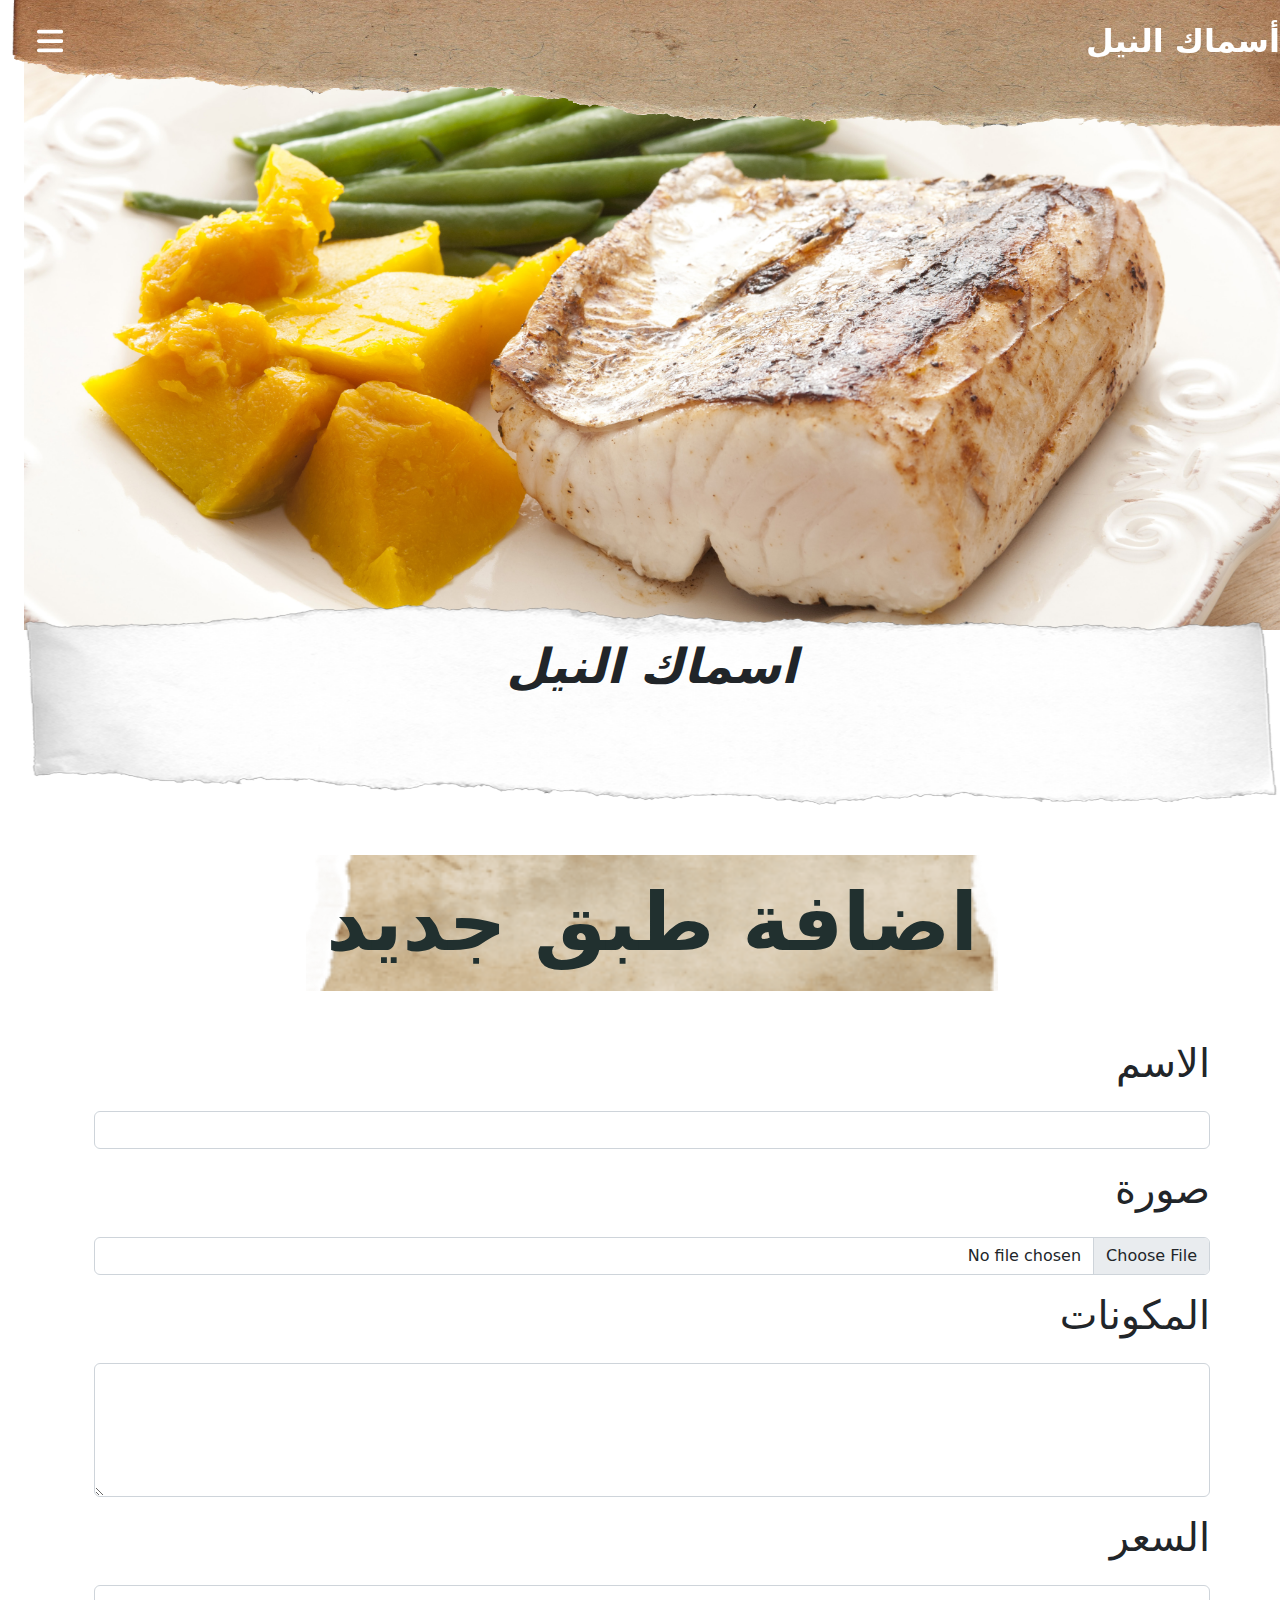
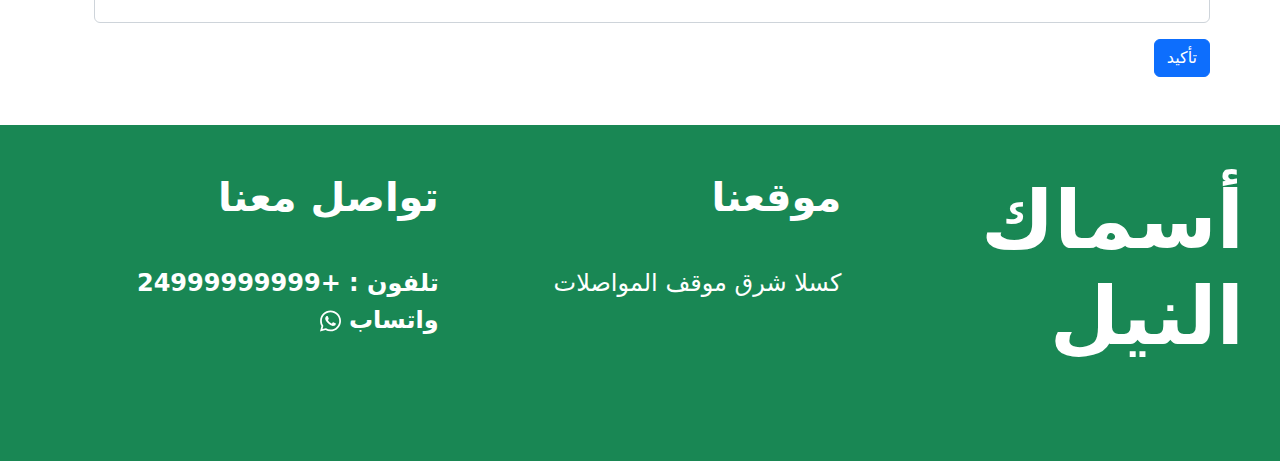
<file: addDish.html>
<!DOCTYPE html>
<html lang="ar" dir="rtl">
  <head>
    <meta charset="UTF-8" />
    <meta http-equiv="X-UA-Compatible" content="IE=edge" />
    <meta name="viewport" content="width=device-width, initial-scale=1.0" />
    <title>Nile Fishs</title>
    <link rel="stylesheet" href="css/bootstrap.rtl.min.css" />
    <link rel="stylesheet" href="css/style.css" />
  </head>
  <body>
    <header>
      <nav class="navbar navbar-dark fixed-top">
        <img src="images/R.png" alt="" class="position-absolute nav-img" />
        <div
          class="container-fluid mt-1 d-flex flex-row justify-content-between"
        >
          <a
            class="navbar-brand fw-bold text-white nav-text nav-content"
            href=""
            >أسماك النيل
          </a>
          <button
            class="btn nav-content"
            type="button"
            data-bs-toggle="offcanvas"
            data-bs-target="#main"
          >
            <svg
              xmlns="http://www.w3.org/2000/svg"
              viewBox="0 0 448 512"
              class="text-white nav-svgs"
            >
              <!--! Font Awesome Pro 6.2.0 by @fontawesome - https://fontawesome.com License - https://fontawesome.com/license (Commercial License) Copyright 2022 Fonticons, Inc. -->
              <path
                d="M0 96C0 78.3 14.3 64 32 64H416c17.7 0 32 14.3 32 32s-14.3 32-32 32H32C14.3 128 0 113.7 0 96zM0 256c0-17.7 14.3-32 32-32H416c17.7 0 32 14.3 32 32s-14.3 32-32 32H32c-17.7 0-32-14.3-32-32zM448 416c0 17.7-14.3 32-32 32H32c-17.7 0-32-14.3-32-32s14.3-32 32-32H416c17.7 0 32 14.3 32 32z"
              />
            </svg>
          </button>
        </div>
      </nav>
      <div class="offcanvas offcanvas-end" id="main">
        <div class="offcanvas-header">
          <div class="display-1 fw-bold leader mx-auto">القائمة الرئيسية</div>
          <button
            type="button"
            class="btn-close bg-danger text-reset nav-svgs"
            data-bs-dismiss="offcanvas"
          ></button>
        </div>
        <div class="offcanvas-body">
          <ul class="navbar-nav">
            <li class="nav-item">
              <a href="admin.html" class="nav-link fw-bold nav-text"
                >الرئيسية</a
              >
            </li>
            <li class="nav-item">
              <a class="nav-link fw-bold nav-text" href="index.html"
                >عودة الي منطقة الزوار</a
              >
            </li>
            <li class="nav-item">
              <a class="nav-link fw-bold nav-text" href="addDish.html"
                >اضافة طبق</a
              >
            </li>
            <li class="nav-item">
              <a class="nav-link fw-bold nav-text" href="addCate.html"
                >اضافة صنف</a
              >
            </li>
            <li class="nav-item">
              <a class="nav-link fw-bold nav-text" href="addcasher.html"
                >اضافة كاشير</a
              >
            </li>
            <li class="nav-item">
              <a class="nav-link fw-bold nav-text" href="addDelvery.html"
                >اضافة عامل توصيل</a
              >
            </li>
            <li class="nav-item">
              <a
                class="nav-link fw-bold nav-text"
                href="adminPendingOrders.html"
                >الطلبات منتظرة التوصيل</a
              >
            </li>
            <li class="nav-item">
              <a class="nav-link fw-bold nav-text" href="adminDoneOrders.html"
                >الطلبات التي تم توصيلها</a
              >
            </li>
          </ul>
        </div>
      </div>
    </header>
    <header>
      <div class="container-fluid">
        <img src="images/background.jfif" alt="" class="header-image" />
      </div>
      <div class="container-fluid">
        <div class="brand-name">اسماك النيل</div>
        <img src="images/ripped-paper-4.png" alt="" class="brand-image" />
      </div>
    </header>
    <main>
      <div class="display-1 fw-bold leader mx-auto">اضافة طبق جديد</div>
      <form action="" class="form my-5 container">
        <div class="form-group">
          <label for="" class="form-label h1">الاسم</label>
          <input type="text" name="" id="" class="form-control my-3" />
        </div>
        <div class="form-group">
          <label for="" class="form-label h1">صورة</label>
          <input type="file" name="" id="" class="form-control my-3" />
        </div>
        <div class="form-group">
          <label for="" class="form-label h1">المكونات</label>
          <textarea
            name=""
            id=""
            cols="30"
            rows="5"
            class="form-control my-3"
          ></textarea>
        </div>
        <div class="form-group">
          <label for="" class="form-label h1">السعر</label>
          <input type="number" name="" id="" class="form-control my-3" />
        </div>
        <button class="btn btn-primary">تأكيد</button>
      </form>
    </main>
    <footer>
      <div class="row p-5 bg-success text-white">
        <div class="col-md-4 col-12 mb-5">
          <div class="display-1 fw-bolder">أسماك النيل</div>
        </div>
        <div class="col-md-4 col-12 mb-5">
          <div class="display-6 fw-bold">موقعنا</div>
          <div class="h4 mt-5">كسلا شرق موقف المواصلات</div>
        </div>
        <div class="col-md-4 col-12 mb-5">
          <div class="display-6 fw-bold">تواصل معنا</div>
          <div class="h4 fw-bold mt-5">تلفون : +24999999999</div>
          <a href="#" class="h4 fw-bold text-white text-decoration-none"
            >واتساب
            <svg
              xmlns="http://www.w3.org/2000/svg"
              viewBox="0 0 448 512"
              class="leader-svgs"
            >
              <!--! Font Awesome Pro 6.2.0 by @fontawesome - https://fontawesome.com License - https://fontawesome.com/license (Commercial License) Copyright 2022 Fonticons, Inc. -->
              <path
                d="M380.9 97.1C339 55.1 283.2 32 223.9 32c-122.4 0-222 99.6-222 222 0 39.1 10.2 77.3 29.6 111L0 480l117.7-30.9c32.4 17.7 68.9 27 106.1 27h.1c122.3 0 224.1-99.6 224.1-222 0-59.3-25.2-115-67.1-157zm-157 341.6c-33.2 0-65.7-8.9-94-25.7l-6.7-4-69.8 18.3L72 359.2l-4.4-7c-18.5-29.4-28.2-63.3-28.2-98.2 0-101.7 82.8-184.5 184.6-184.5 49.3 0 95.6 19.2 130.4 54.1 34.8 34.9 56.2 81.2 56.1 130.5 0 101.8-84.9 184.6-186.6 184.6zm101.2-138.2c-5.5-2.8-32.8-16.2-37.9-18-5.1-1.9-8.8-2.8-12.5 2.8-3.7 5.6-14.3 18-17.6 21.8-3.2 3.7-6.5 4.2-12 1.4-32.6-16.3-54-29.1-75.5-66-5.7-9.8 5.7-9.1 16.3-30.3 1.8-3.7.9-6.9-.5-9.7-1.4-2.8-12.5-30.1-17.1-41.2-4.5-10.8-9.1-9.3-12.5-9.5-3.2-.2-6.9-.2-10.6-.2-3.7 0-9.7 1.4-14.8 6.9-5.1 5.6-19.4 19-19.4 46.3 0 27.3 19.9 53.7 22.6 57.4 2.8 3.7 39.1 59.7 94.8 83.8 35.2 15.2 49 16.5 66.6 13.9 10.7-1.6 32.8-13.4 37.4-26.4 4.6-13 4.6-24.1 3.2-26.4-1.3-2.5-5-3.9-10.5-6.6z"
              />
            </svg>
          </a>
        </div>
      </div>
    </footer>
    <script src="js/jquery.min.js"></script>
    <script src="js/bootstrap.bundle.min.js"></script>
  </body>
</html>
</file>
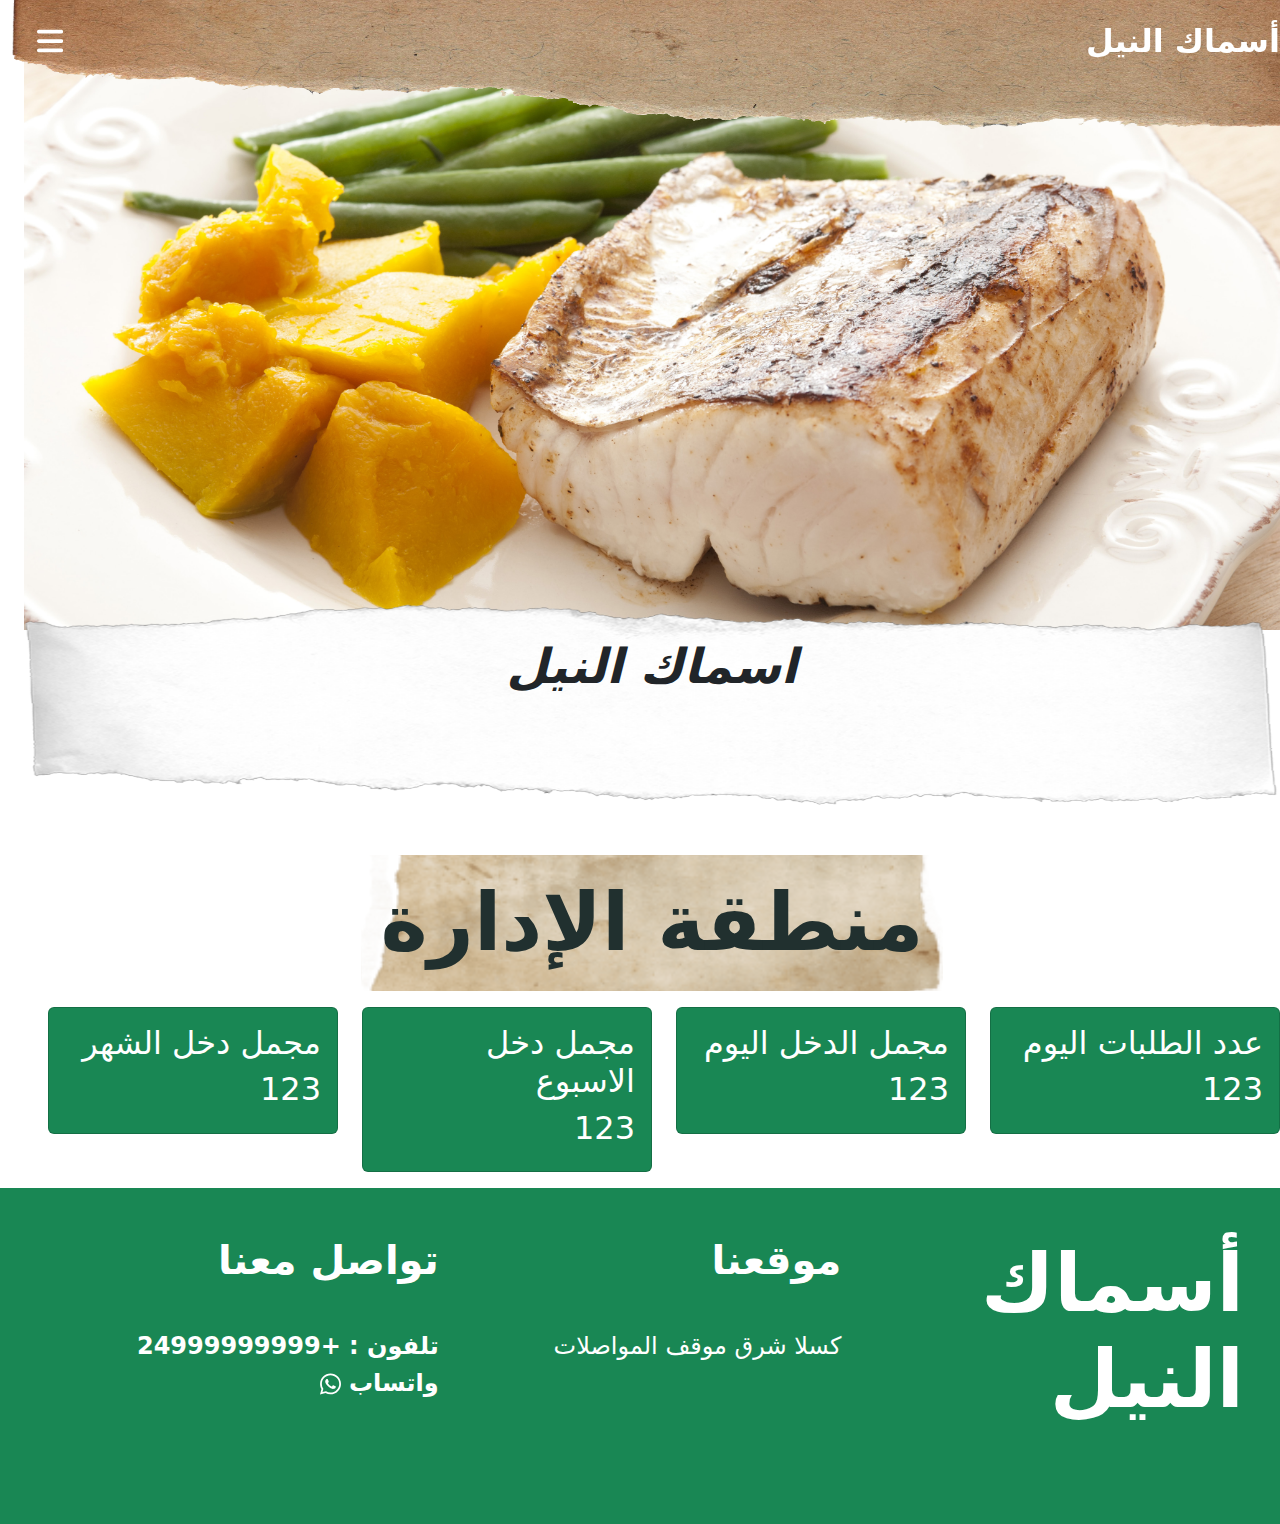
<file: admin.html>
<!DOCTYPE html>
<html lang="ar" dir="rtl">
  <head>
    <meta charset="UTF-8" />
    <meta http-equiv="X-UA-Compatible" content="IE=edge" />
    <meta name="viewport" content="width=device-width, initial-scale=1.0" />
    <title>Nile Fishs</title>
    <link rel="stylesheet" href="css/bootstrap.rtl.min.css" />
    <link rel="stylesheet" href="css/style.css" />
  </head>
  <body>
    <header>
      <nav class="navbar navbar-dark fixed-top">
        <img src="images/R.png" alt="" class="position-absolute nav-img" />
        <div
          class="container-fluid mt-1 d-flex flex-row justify-content-between"
        >
          <a
            class="navbar-brand fw-bold text-white nav-text nav-content"
            href=""
            >أسماك النيل
          </a>
          <button
            class="btn nav-content"
            type="button"
            data-bs-toggle="offcanvas"
            data-bs-target="#main"
          >
            <svg
              xmlns="http://www.w3.org/2000/svg"
              viewBox="0 0 448 512"
              class="text-white nav-svgs"
            >
              <!--! Font Awesome Pro 6.2.0 by @fontawesome - https://fontawesome.com License - https://fontawesome.com/license (Commercial License) Copyright 2022 Fonticons, Inc. -->
              <path
                d="M0 96C0 78.3 14.3 64 32 64H416c17.7 0 32 14.3 32 32s-14.3 32-32 32H32C14.3 128 0 113.7 0 96zM0 256c0-17.7 14.3-32 32-32H416c17.7 0 32 14.3 32 32s-14.3 32-32 32H32c-17.7 0-32-14.3-32-32zM448 416c0 17.7-14.3 32-32 32H32c-17.7 0-32-14.3-32-32s14.3-32 32-32H416c17.7 0 32 14.3 32 32z"
              />
            </svg>
          </button>
        </div>
      </nav>
      <div class="offcanvas offcanvas-end" id="main">
        <div class="offcanvas-header">
          <div class="display-1 fw-bold leader mx-auto">القائمة الرئيسية</div>
          <button
            type="button"
            class="btn-close bg-danger text-reset nav-svgs"
            data-bs-dismiss="offcanvas"
          ></button>
        </div>
        <div class="offcanvas-body">
          <ul class="navbar-nav">
            <li class="nav-item">
              <a href="admin.html" class="nav-link fw-bold nav-text"
                >الرئيسية</a
              >
            </li>
            <li class="nav-item">
              <a class="nav-link fw-bold nav-text" href="index.html"
                >عودة الي منطقة الزوار</a
              >
            </li>
            <li class="nav-item">
              <a class="nav-link fw-bold nav-text" href="addDish.html"
                >اضافة طبق</a
              >
            </li>
            <li class="nav-item">
              <a class="nav-link fw-bold nav-text" href="addCate.html"
                >اضافة صنف</a
              >
            </li>
            <li class="nav-item">
              <a class="nav-link fw-bold nav-text" href="addcasher.html"
                >اضافة كاشير</a
              >
            </li>
            <li class="nav-item">
              <a class="nav-link fw-bold nav-text" href="addDelvery.html"
                >اضافة عامل توصيل</a
              >
            </li>
            <li class="nav-item">
              <a
                class="nav-link fw-bold nav-text"
                href="adminPendingOrders.html"
                >الطلبات منتظرة التوصيل</a
              >
            </li>
            <li class="nav-item">
              <a class="nav-link fw-bold nav-text" href="adminDoneOrders.html"
                >الطلبات التي تم توصيلها</a
              >
            </li>
          </ul>
        </div>
      </div>
    </header>
    <header>
      <div class="container-fluid">
        <img src="images/background.jfif" alt="" class="header-image" />
      </div>
      <div class="container-fluid">
        <div class="brand-name">اسماك النيل</div>
        <img src="images/ripped-paper-4.png" alt="" class="brand-image" />
      </div>
    </header>
    <main>
      <div class="display-1 fw-bold leader mx-auto">منطقة الإدارة</div>
      <div class="container-fluid row my-3">
        <div class="col-md-3 col-6">
          <div class="card bg-success text-white">
            <div class="card-body">
              <div class="h2">عدد الطلبات اليوم</div>
              <div class="h2">123</div>
            </div>
          </div>
        </div>
        <div class="col-md-3 col-6">
          <div class="card bg-success text-white">
            <div class="card-body">
              <div class="h2">مجمل الدخل اليوم</div>
              <div class="h2">123</div>
            </div>
          </div>
        </div>
        <div class="col-md-3 col-6">
          <div class="card bg-success text-white">
            <div class="card-body">
              <div class="h2">مجمل دخل الاسبوع</div>
              <div class="h2">123</div>
            </div>
          </div>
        </div>
        <div class="col-md-3 col-6">
          <div class="card bg-success text-white">
            <div class="card-body">
              <div class="h2">مجمل دخل الشهر</div>
              <div class="h2">123</div>
            </div>
          </div>
        </div>
      </div>
    </main>
    <footer>
      <div class="row p-5 bg-success text-white">
        <div class="col-md-4 col-12 mb-5">
          <div class="display-1 fw-bolder">أسماك النيل</div>
        </div>
        <div class="col-md-4 col-12 mb-5">
          <div class="display-6 fw-bold">موقعنا</div>
          <div class="h4 mt-5">كسلا شرق موقف المواصلات</div>
        </div>
        <div class="col-md-4 col-12 mb-5">
          <div class="display-6 fw-bold">تواصل معنا</div>
          <div class="h4 fw-bold mt-5">تلفون : +24999999999</div>
          <a href="#" class="h4 fw-bold text-white text-decoration-none"
            >واتساب
            <svg
              xmlns="http://www.w3.org/2000/svg"
              viewBox="0 0 448 512"
              class="leader-svgs"
            >
              <!--! Font Awesome Pro 6.2.0 by @fontawesome - https://fontawesome.com License - https://fontawesome.com/license (Commercial License) Copyright 2022 Fonticons, Inc. -->
              <path
                d="M380.9 97.1C339 55.1 283.2 32 223.9 32c-122.4 0-222 99.6-222 222 0 39.1 10.2 77.3 29.6 111L0 480l117.7-30.9c32.4 17.7 68.9 27 106.1 27h.1c122.3 0 224.1-99.6 224.1-222 0-59.3-25.2-115-67.1-157zm-157 341.6c-33.2 0-65.7-8.9-94-25.7l-6.7-4-69.8 18.3L72 359.2l-4.4-7c-18.5-29.4-28.2-63.3-28.2-98.2 0-101.7 82.8-184.5 184.6-184.5 49.3 0 95.6 19.2 130.4 54.1 34.8 34.9 56.2 81.2 56.1 130.5 0 101.8-84.9 184.6-186.6 184.6zm101.2-138.2c-5.5-2.8-32.8-16.2-37.9-18-5.1-1.9-8.8-2.8-12.5 2.8-3.7 5.6-14.3 18-17.6 21.8-3.2 3.7-6.5 4.2-12 1.4-32.6-16.3-54-29.1-75.5-66-5.7-9.8 5.7-9.1 16.3-30.3 1.8-3.7.9-6.9-.5-9.7-1.4-2.8-12.5-30.1-17.1-41.2-4.5-10.8-9.1-9.3-12.5-9.5-3.2-.2-6.9-.2-10.6-.2-3.7 0-9.7 1.4-14.8 6.9-5.1 5.6-19.4 19-19.4 46.3 0 27.3 19.9 53.7 22.6 57.4 2.8 3.7 39.1 59.7 94.8 83.8 35.2 15.2 49 16.5 66.6 13.9 10.7-1.6 32.8-13.4 37.4-26.4 4.6-13 4.6-24.1 3.2-26.4-1.3-2.5-5-3.9-10.5-6.6z"
              />
            </svg>
          </a>
        </div>
      </div>
    </footer>
    <script src="js/jquery.min.js"></script>
    <script src="js/bootstrap.bundle.min.js"></script>
  </body>
</html>
</file>
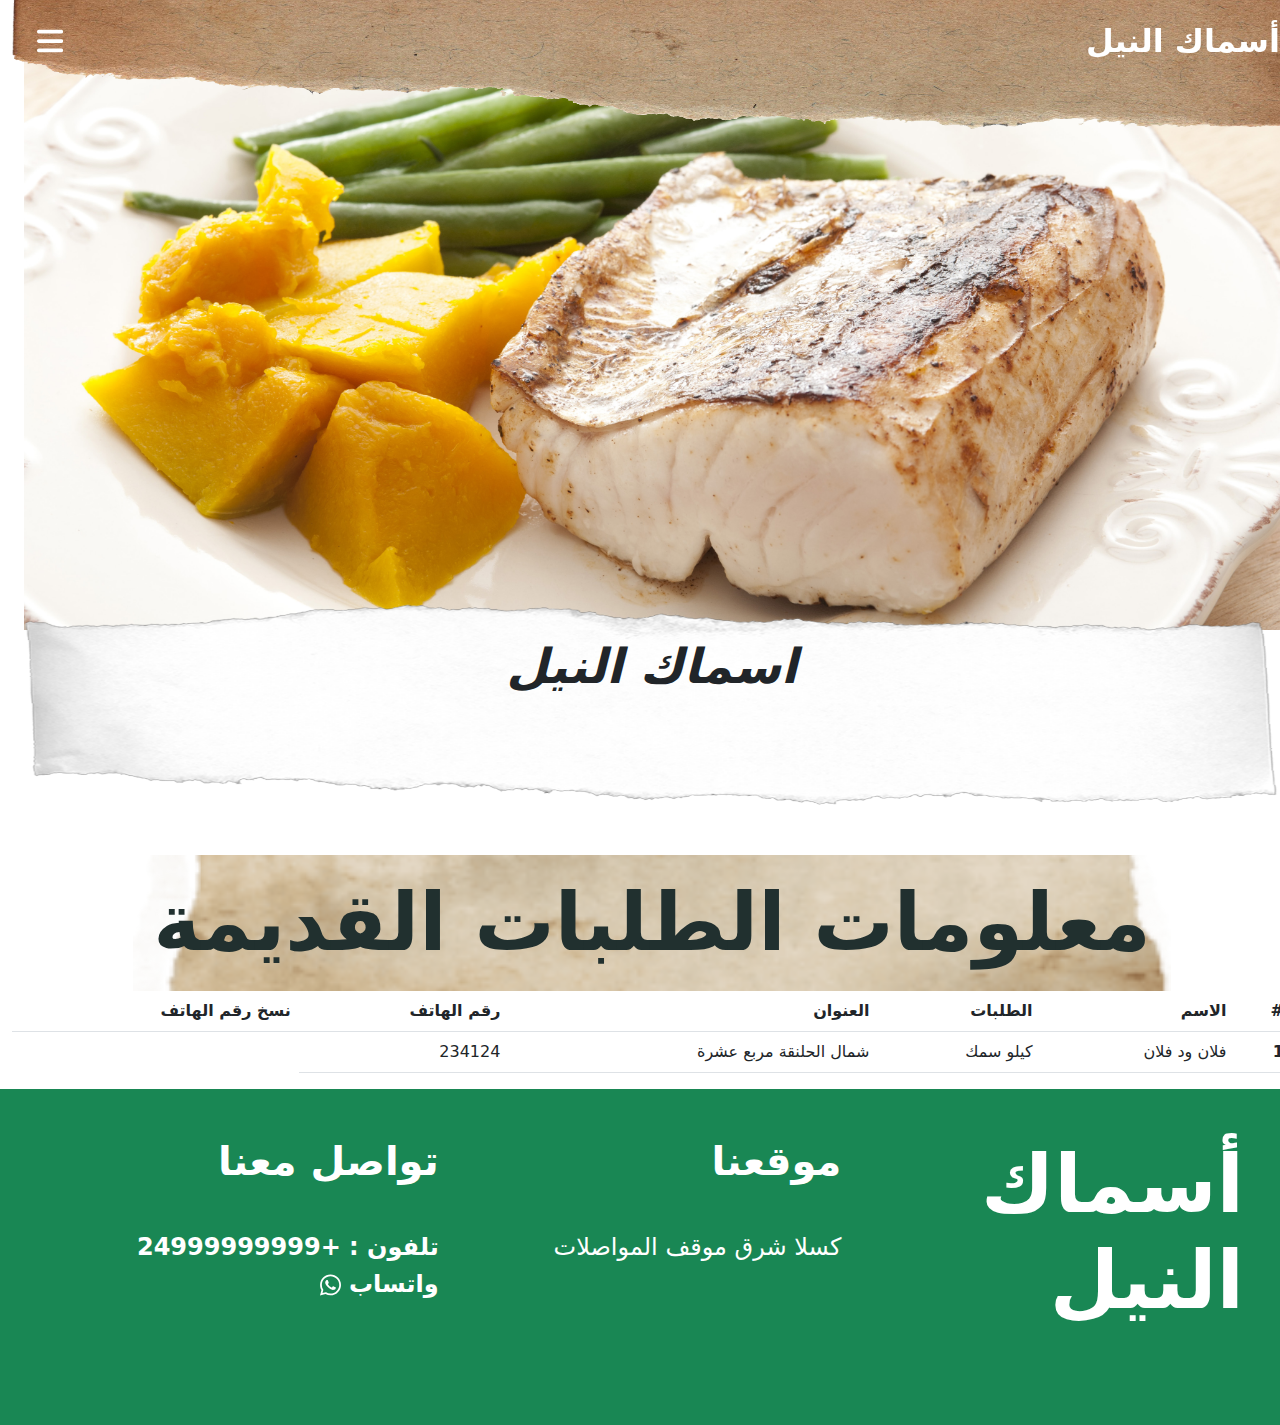
<file: adminDoneOrders.html>
<!DOCTYPE html>
<html lang="ar" dir="rtl">
  <head>
    <meta charset="UTF-8" />
    <meta http-equiv="X-UA-Compatible" content="IE=edge" />
    <meta name="viewport" content="width=device-width, initial-scale=1.0" />
    <title>Nile Fishs</title>
    <link rel="stylesheet" href="css/bootstrap.rtl.min.css" />
    <link rel="stylesheet" href="css/style.css" />
  </head>
  <body>
    <header>
      <nav class="navbar navbar-dark fixed-top">
        <img src="images/R.png" alt="" class="position-absolute nav-img" />
        <div
          class="container-fluid mt-1 d-flex flex-row justify-content-between"
        >
          <a
            class="navbar-brand fw-bold text-white nav-text nav-content"
            href=""
            >أسماك النيل
          </a>
          <button
            class="btn nav-content"
            type="button"
            data-bs-toggle="offcanvas"
            data-bs-target="#main"
          >
            <svg
              xmlns="http://www.w3.org/2000/svg"
              viewBox="0 0 448 512"
              class="text-white nav-svgs"
            >
              <!--! Font Awesome Pro 6.2.0 by @fontawesome - https://fontawesome.com License - https://fontawesome.com/license (Commercial License) Copyright 2022 Fonticons, Inc. -->
              <path
                d="M0 96C0 78.3 14.3 64 32 64H416c17.7 0 32 14.3 32 32s-14.3 32-32 32H32C14.3 128 0 113.7 0 96zM0 256c0-17.7 14.3-32 32-32H416c17.7 0 32 14.3 32 32s-14.3 32-32 32H32c-17.7 0-32-14.3-32-32zM448 416c0 17.7-14.3 32-32 32H32c-17.7 0-32-14.3-32-32s14.3-32 32-32H416c17.7 0 32 14.3 32 32z"
              />
            </svg>
          </button>
        </div>
      </nav>
      <div class="offcanvas offcanvas-end" id="main">
        <div class="offcanvas-header">
          <div class="display-1 fw-bold leader mx-auto">القائمة الرئيسية</div>
          <button
            type="button"
            class="btn-close bg-danger text-reset nav-svgs"
            data-bs-dismiss="offcanvas"
          ></button>
        </div>
        <div class="offcanvas-body">
          <ul class="navbar-nav">
            <li class="nav-item">
              <a href="admin.html" class="nav-link fw-bold nav-text"
                >الرئيسية</a
              >
            </li>
            <li class="nav-item">
              <a class="nav-link fw-bold nav-text" href="index.html"
                >عودة الي منطقة الزوار</a
              >
            </li>
            <li class="nav-item">
              <a class="nav-link fw-bold nav-text" href="addDish.html"
                >اضافة طبق</a
              >
            </li>
            <li class="nav-item">
              <a class="nav-link fw-bold nav-text" href="addCate.html"
                >اضافة صنف</a
              >
            </li>
            <li class="nav-item">
              <a class="nav-link fw-bold nav-text" href="addcasher.html"
                >اضافة كاشير</a
              >
            </li>
            <li class="nav-item">
              <a class="nav-link fw-bold nav-text" href="addDelvery.html"
                >اضافة عامل توصيل</a
              >
            </li>
            <li class="nav-item">
              <a
                class="nav-link fw-bold nav-text"
                href="adminPendingOrders.html"
                >الطلبات منتظرة التوصيل</a
              >
            </li>
            <li class="nav-item">
              <a class="nav-link fw-bold nav-text" href="adminDoneOrders.html"
                >الطلبات التي تم توصيلها</a
              >
            </li>
          </ul>
        </div>
      </div>
    </header>
    <header>
      <div class="container-fluid">
        <img src="images/background.jfif" alt="" class="header-image" />
      </div>
      <div class="container-fluid">
        <div class="brand-name">اسماك النيل</div>
        <img src="images/ripped-paper-4.png" alt="" class="brand-image" />
      </div>
    </header>
    <main>
      <div class="display-1 fw-bold leader mx-auto">
        معلومات الطلبات القديمة
      </div>
      <div class="table-responsive">
        <table class="table table-width">
          <thead>
            <th>#</th>
            <th>الاسم</th>
            <th>الطلبات</th>
            <th>العنوان</th>
            <th>رقم الهاتف</th>
            <th>نسخ رقم الهاتف</th>
          </thead>

          <tbody>
            <tr>
              <th>1</th>
              <td>فلان ود فلان</td>
              <td>كيلو سمك</td>
              <td>شمال الحلنقة مربع عشرة</td>
              <td>234124</td>
            </tr>
          </tbody>
        </table>
      </div>
    </main>
    <footer>
      <div class="row p-5 bg-success text-white">
        <div class="col-md-4 col-12 mb-5">
          <div class="display-1 fw-bolder">أسماك النيل</div>
        </div>
        <div class="col-md-4 col-12 mb-5">
          <div class="display-6 fw-bold">موقعنا</div>
          <div class="h4 mt-5">كسلا شرق موقف المواصلات</div>
        </div>
        <div class="col-md-4 col-12 mb-5">
          <div class="display-6 fw-bold">تواصل معنا</div>
          <div class="h4 fw-bold mt-5">تلفون : +24999999999</div>
          <a href="#" class="h4 fw-bold text-white text-decoration-none"
            >واتساب
            <svg
              xmlns="http://www.w3.org/2000/svg"
              viewBox="0 0 448 512"
              class="leader-svgs"
            >
              <!--! Font Awesome Pro 6.2.0 by @fontawesome - https://fontawesome.com License - https://fontawesome.com/license (Commercial License) Copyright 2022 Fonticons, Inc. -->
              <path
                d="M380.9 97.1C339 55.1 283.2 32 223.9 32c-122.4 0-222 99.6-222 222 0 39.1 10.2 77.3 29.6 111L0 480l117.7-30.9c32.4 17.7 68.9 27 106.1 27h.1c122.3 0 224.1-99.6 224.1-222 0-59.3-25.2-115-67.1-157zm-157 341.6c-33.2 0-65.7-8.9-94-25.7l-6.7-4-69.8 18.3L72 359.2l-4.4-7c-18.5-29.4-28.2-63.3-28.2-98.2 0-101.7 82.8-184.5 184.6-184.5 49.3 0 95.6 19.2 130.4 54.1 34.8 34.9 56.2 81.2 56.1 130.5 0 101.8-84.9 184.6-186.6 184.6zm101.2-138.2c-5.5-2.8-32.8-16.2-37.9-18-5.1-1.9-8.8-2.8-12.5 2.8-3.7 5.6-14.3 18-17.6 21.8-3.2 3.7-6.5 4.2-12 1.4-32.6-16.3-54-29.1-75.5-66-5.7-9.8 5.7-9.1 16.3-30.3 1.8-3.7.9-6.9-.5-9.7-1.4-2.8-12.5-30.1-17.1-41.2-4.5-10.8-9.1-9.3-12.5-9.5-3.2-.2-6.9-.2-10.6-.2-3.7 0-9.7 1.4-14.8 6.9-5.1 5.6-19.4 19-19.4 46.3 0 27.3 19.9 53.7 22.6 57.4 2.8 3.7 39.1 59.7 94.8 83.8 35.2 15.2 49 16.5 66.6 13.9 10.7-1.6 32.8-13.4 37.4-26.4 4.6-13 4.6-24.1 3.2-26.4-1.3-2.5-5-3.9-10.5-6.6z"
              />
            </svg>
          </a>
        </div>
      </div>
    </footer>
    <script src="js/jquery.min.js"></script>
    <script src="js/bootstrap.bundle.min.js"></script>
  </body>
</html>
</file>
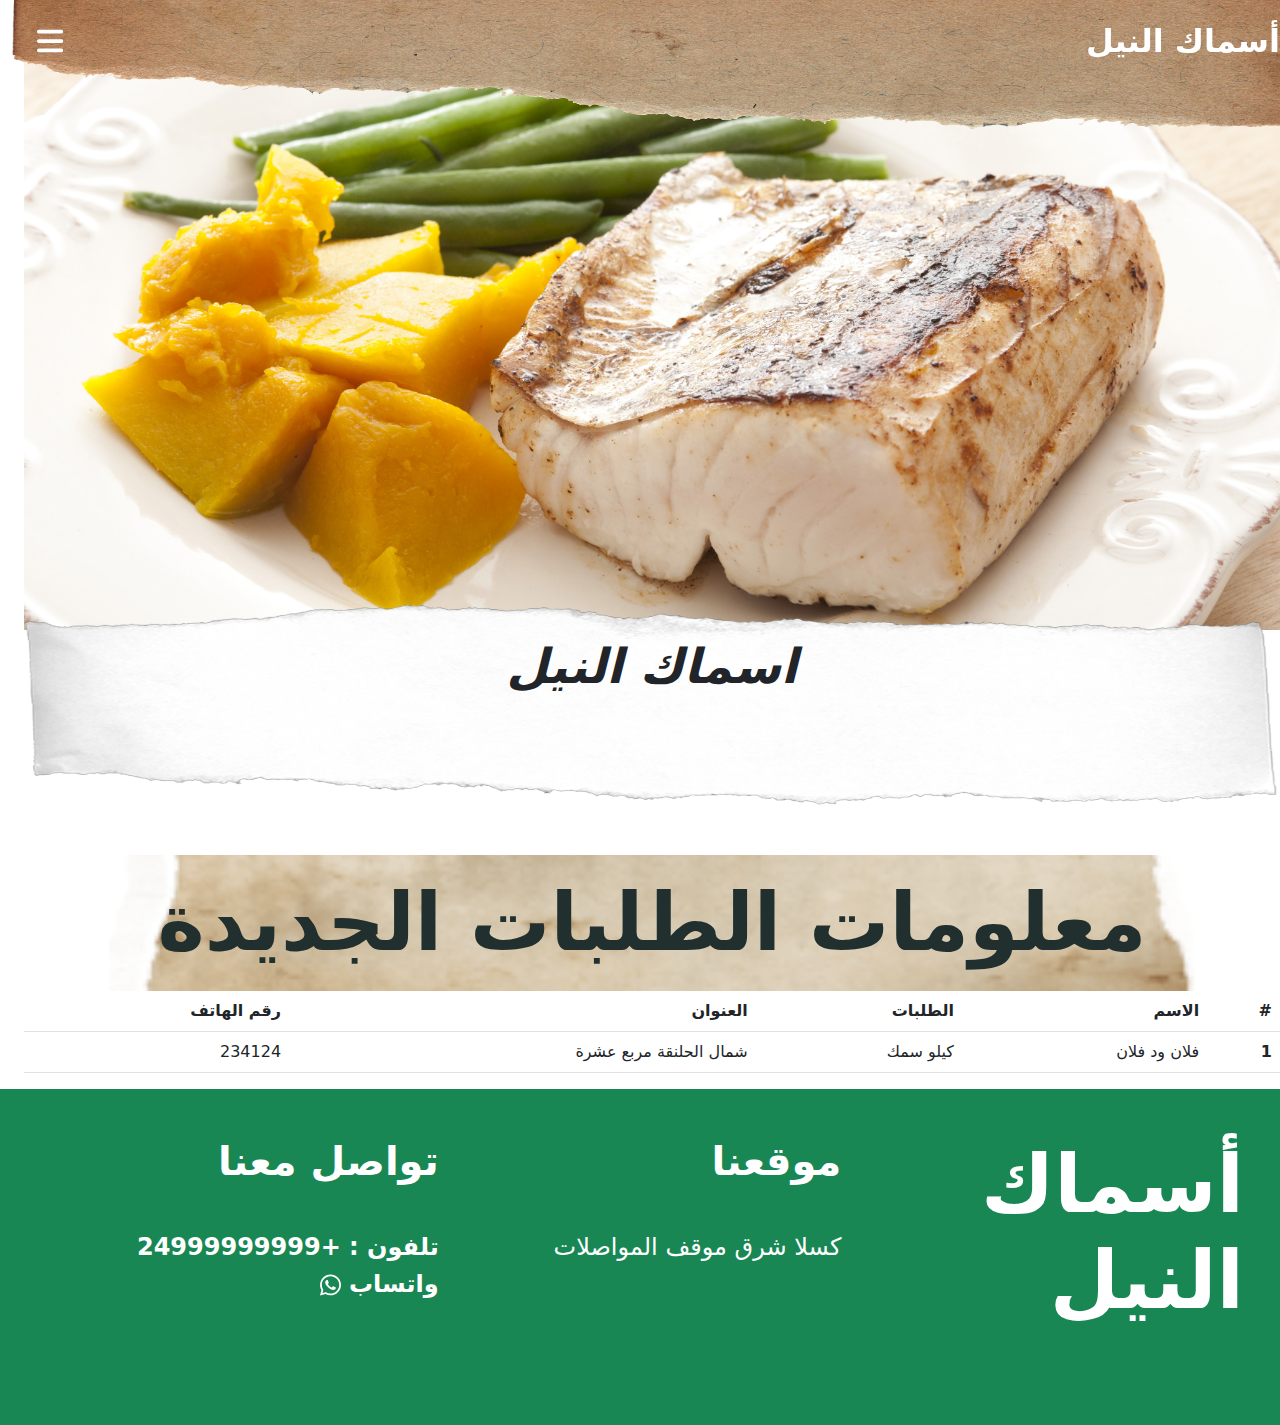
<file: adminPendingOrders.html>
<!DOCTYPE html>
<html lang="ar" dir="rtl">
  <head>
    <meta charset="UTF-8" />
    <meta http-equiv="X-UA-Compatible" content="IE=edge" />
    <meta name="viewport" content="width=device-width, initial-scale=1.0" />
    <title>Nile Fishs</title>
    <link rel="stylesheet" href="css/bootstrap.rtl.min.css" />
    <link rel="stylesheet" href="css/style.css" />
  </head>
  <body>
    <header>
      <nav class="navbar navbar-dark fixed-top">
        <img src="images/R.png" alt="" class="position-absolute nav-img" />
        <div
          class="container-fluid mt-1 d-flex flex-row justify-content-between"
        >
          <a
            class="navbar-brand fw-bold text-white nav-text nav-content"
            href=""
            >أسماك النيل
          </a>
          <button
            class="btn nav-content"
            type="button"
            data-bs-toggle="offcanvas"
            data-bs-target="#main"
          >
            <svg
              xmlns="http://www.w3.org/2000/svg"
              viewBox="0 0 448 512"
              class="text-white nav-svgs"
            >
              <!--! Font Awesome Pro 6.2.0 by @fontawesome - https://fontawesome.com License - https://fontawesome.com/license (Commercial License) Copyright 2022 Fonticons, Inc. -->
              <path
                d="M0 96C0 78.3 14.3 64 32 64H416c17.7 0 32 14.3 32 32s-14.3 32-32 32H32C14.3 128 0 113.7 0 96zM0 256c0-17.7 14.3-32 32-32H416c17.7 0 32 14.3 32 32s-14.3 32-32 32H32c-17.7 0-32-14.3-32-32zM448 416c0 17.7-14.3 32-32 32H32c-17.7 0-32-14.3-32-32s14.3-32 32-32H416c17.7 0 32 14.3 32 32z"
              />
            </svg>
          </button>
        </div>
      </nav>
      <div class="offcanvas offcanvas-end" id="main">
        <div class="offcanvas-header">
          <div class="display-1 fw-bold leader mx-auto">القائمة الرئيسية</div>
          <button
            type="button"
            class="btn-close bg-danger text-reset nav-svgs"
            data-bs-dismiss="offcanvas"
          ></button>
        </div>
        <div class="offcanvas-body">
          <ul class="navbar-nav">
            <li class="nav-item">
              <a href="admin.html" class="nav-link fw-bold nav-text"
                >الرئيسية</a
              >
            </li>
            <li class="nav-item">
              <a class="nav-link fw-bold nav-text" href="index.html"
                >عودة الي منطقة الزوار</a
              >
            </li>
            <li class="nav-item">
              <a class="nav-link fw-bold nav-text" href="addDish.html"
                >اضافة طبق</a
              >
            </li>
            <li class="nav-item">
              <a class="nav-link fw-bold nav-text" href="addCate.html"
                >اضافة صنف</a
              >
            </li>
            <li class="nav-item">
              <a class="nav-link fw-bold nav-text" href="addcasher.html"
                >اضافة كاشير</a
              >
            </li>
            <li class="nav-item">
              <a class="nav-link fw-bold nav-text" href="addDelvery.html"
                >اضافة عامل توصيل</a
              >
            </li>
            <li class="nav-item">
              <a
                class="nav-link fw-bold nav-text"
                href="adminPendingOrders.html"
                >الطلبات منتظرة التوصيل</a
              >
            </li>
            <li class="nav-item">
              <a class="nav-link fw-bold nav-text" href="adminDoneOrders.html"
                >الطلبات التي تم توصيلها</a
              >
            </li>
          </ul>
        </div>
      </div>
    </header>
    <header>
      <div class="container-fluid">
        <img src="images/background.jfif" alt="" class="header-image" />
      </div>
      <div class="container-fluid">
        <div class="brand-name">اسماك النيل</div>
        <img src="images/ripped-paper-4.png" alt="" class="brand-image" />
      </div>
    </header>
    <main>
      <div class="display-1 fw-bold leader mx-auto px-5">
        معلومات الطلبات الجديدة
      </div>
      <div class="table-responsive container-fluid">
        <table class="table table-width">
          <thead>
            <th>#</th>
            <th>الاسم</th>
            <th>الطلبات</th>
            <th>العنوان</th>
            <th>رقم الهاتف</th>
          </thead>

          <tbody>
            <tr>
              <th>1</th>
              <td>فلان ود فلان</td>
              <td>كيلو سمك</td>
              <td>شمال الحلنقة مربع عشرة</td>
              <td>234124</td>
            </tr>
          </tbody>
          <div
            class="notifiy position-fixed bg-light top-50 start-50 translate-middle-x z-index px-5 py-3 rounded-3"
            id="copy-notifiy"
          >
            <div class="h4 text-success mb-4">تم النسخ</div>
          </div>
        </table>
      </div>
    </main>
    <footer>
      <div class="row p-5 bg-success text-white">
        <div class="col-md-4 col-12 mb-5">
          <div class="display-1 fw-bolder">أسماك النيل</div>
        </div>
        <div class="col-md-4 col-12 mb-5">
          <div class="display-6 fw-bold">موقعنا</div>
          <div class="h4 mt-5">كسلا شرق موقف المواصلات</div>
        </div>
        <div class="col-md-4 col-12 mb-5">
          <div class="display-6 fw-bold">تواصل معنا</div>
          <div class="h4 fw-bold mt-5">تلفون : +24999999999</div>
          <a href="#" class="h4 fw-bold text-white text-decoration-none"
            >واتساب
            <svg
              xmlns="http://www.w3.org/2000/svg"
              viewBox="0 0 448 512"
              class="leader-svgs"
            >
              <!--! Font Awesome Pro 6.2.0 by @fontawesome - https://fontawesome.com License - https://fontawesome.com/license (Commercial License) Copyright 2022 Fonticons, Inc. -->
              <path
                d="M380.9 97.1C339 55.1 283.2 32 223.9 32c-122.4 0-222 99.6-222 222 0 39.1 10.2 77.3 29.6 111L0 480l117.7-30.9c32.4 17.7 68.9 27 106.1 27h.1c122.3 0 224.1-99.6 224.1-222 0-59.3-25.2-115-67.1-157zm-157 341.6c-33.2 0-65.7-8.9-94-25.7l-6.7-4-69.8 18.3L72 359.2l-4.4-7c-18.5-29.4-28.2-63.3-28.2-98.2 0-101.7 82.8-184.5 184.6-184.5 49.3 0 95.6 19.2 130.4 54.1 34.8 34.9 56.2 81.2 56.1 130.5 0 101.8-84.9 184.6-186.6 184.6zm101.2-138.2c-5.5-2.8-32.8-16.2-37.9-18-5.1-1.9-8.8-2.8-12.5 2.8-3.7 5.6-14.3 18-17.6 21.8-3.2 3.7-6.5 4.2-12 1.4-32.6-16.3-54-29.1-75.5-66-5.7-9.8 5.7-9.1 16.3-30.3 1.8-3.7.9-6.9-.5-9.7-1.4-2.8-12.5-30.1-17.1-41.2-4.5-10.8-9.1-9.3-12.5-9.5-3.2-.2-6.9-.2-10.6-.2-3.7 0-9.7 1.4-14.8 6.9-5.1 5.6-19.4 19-19.4 46.3 0 27.3 19.9 53.7 22.6 57.4 2.8 3.7 39.1 59.7 94.8 83.8 35.2 15.2 49 16.5 66.6 13.9 10.7-1.6 32.8-13.4 37.4-26.4 4.6-13 4.6-24.1 3.2-26.4-1.3-2.5-5-3.9-10.5-6.6z"
              />
            </svg>
          </a>
        </div>
      </div>
    </footer>
    <script src="js/jquery.min.js"></script>
    <script src="js/bootstrap.bundle.min.js"></script>
  </body>
</html>
</file>
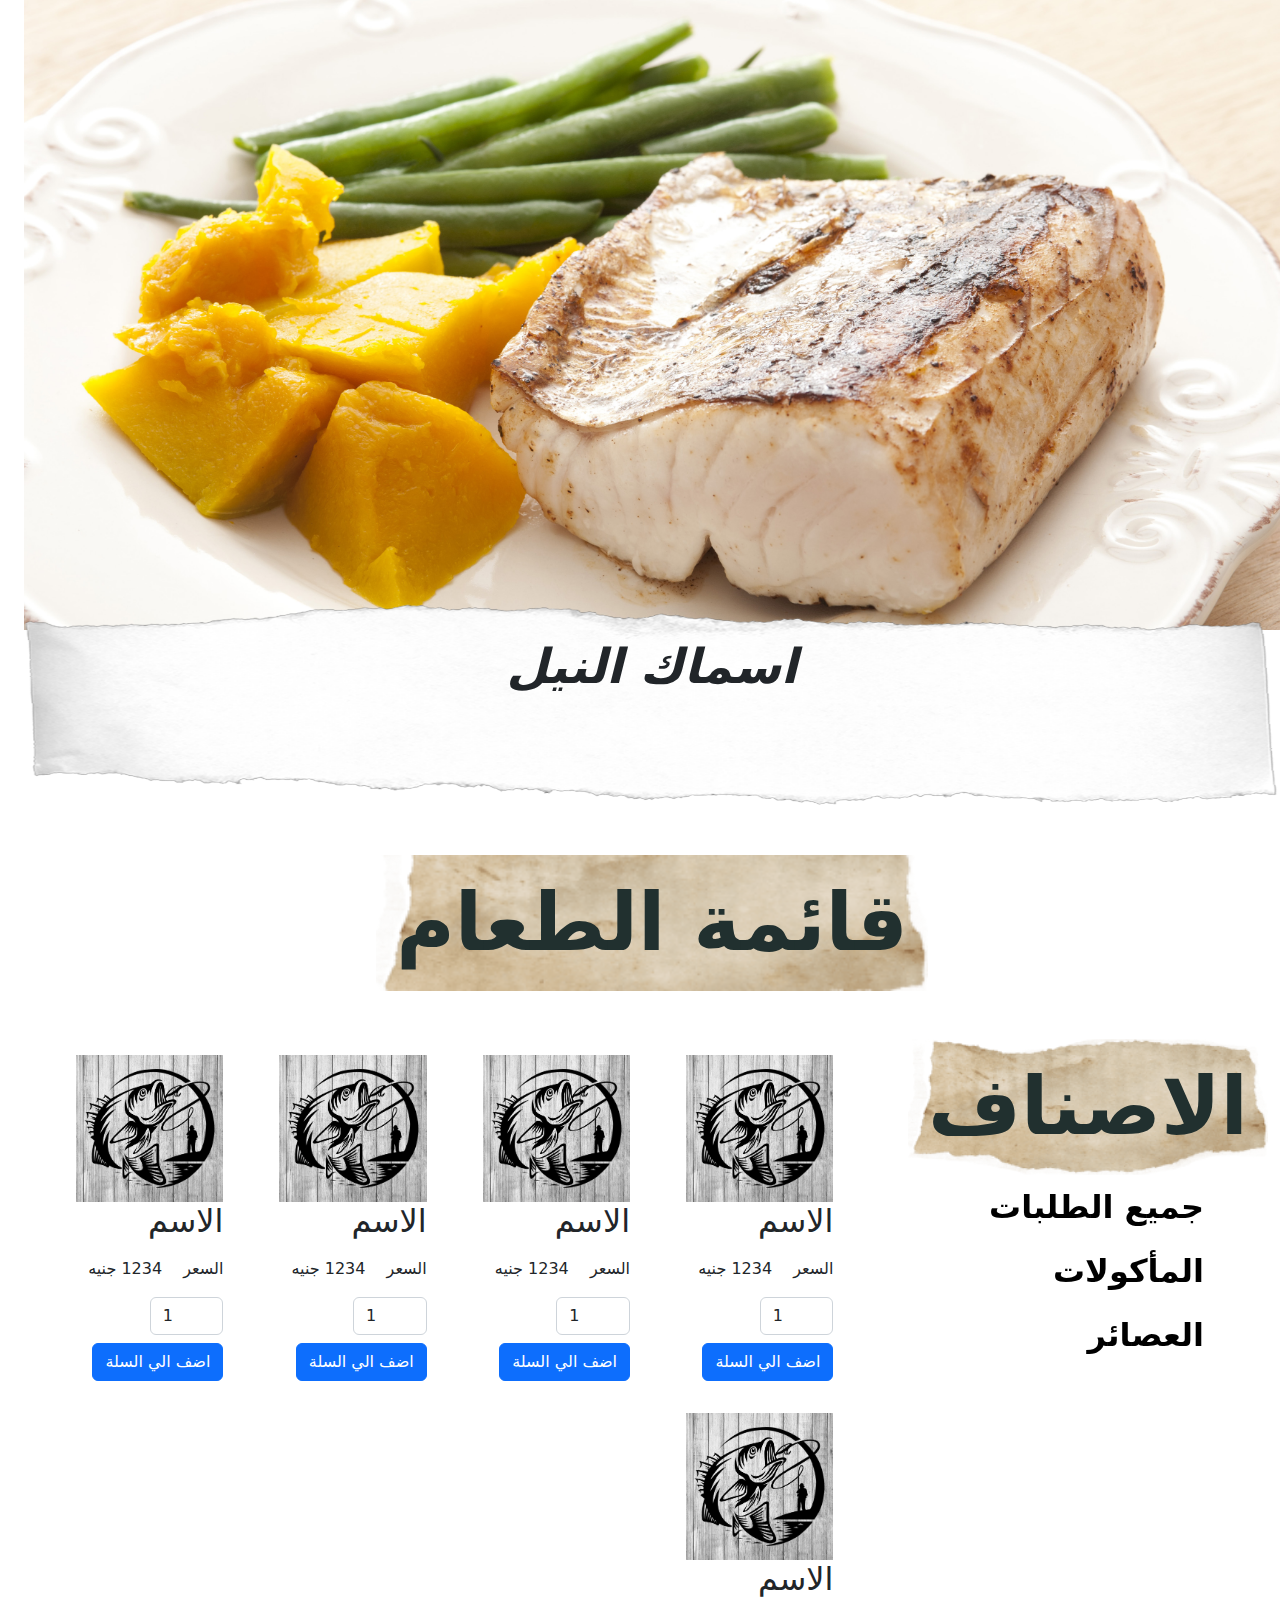
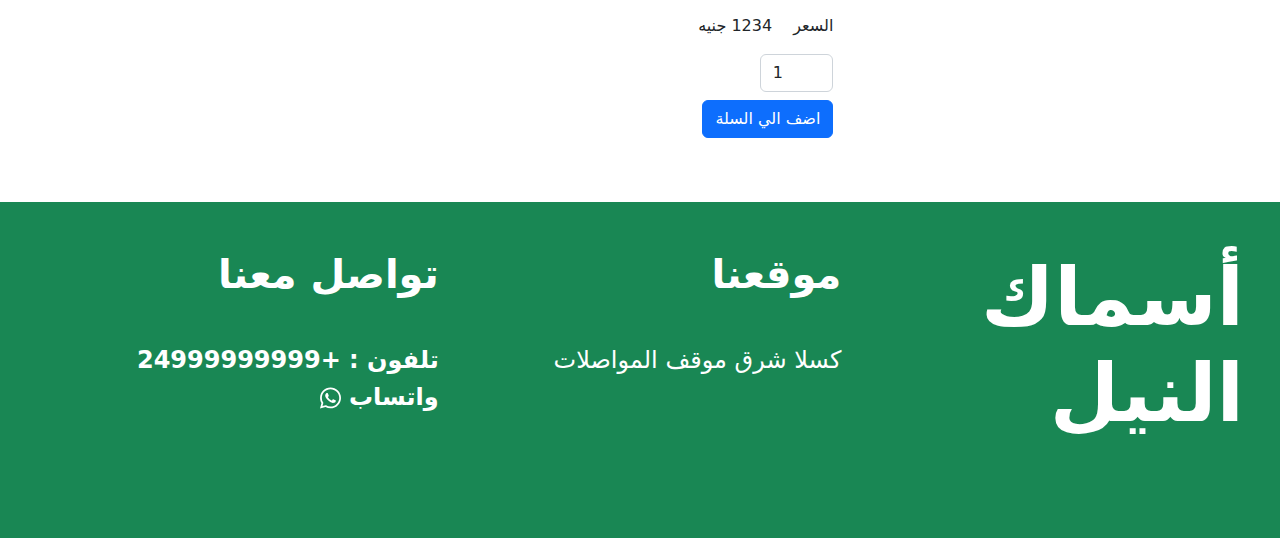
<file: casher.html>
<!DOCTYPE html>
<html lang="ar" dir="rtl">
  <head>
    <meta charset="UTF-8" />
    <meta http-equiv="X-UA-Compatible" content="IE=edge" />
    <meta name="viewport" content="width=device-width, initial-scale=1.0" />
    <title>Nile Fishs</title>
    <link rel="stylesheet" href="css/bootstrap.rtl.min.css" />
    <link rel="stylesheet" href="css/style.css" />
  </head>
  <body>
    <header>
      <nav
        class="navbar navbar-dark fixed-top d-lg-none d-block"
        id="nav-mobile"
      >
        <img src="images/R.png" alt="" class="position-absolute nav-img" />
        <div
          class="container-fluid mt-1 d-flex flex-row justify-content-between"
        >
          <button
            class="btn nav-content"
            type="button"
            data-bs-toggle="offcanvas"
            data-bs-target="#food"
          >
            <svg
              xmlns="http://www.w3.org/2000/svg"
              viewBox="0 0 448 512"
              class="text-white nav-svgs"
            >
              <!--! Font Awesome Pro 6.2.0 by @fontawesome - https://fontawesome.com License - https://fontawesome.com/license (Commercial License) Copyright 2022 Fonticons, Inc. -->
              <path
                d="M416 0C400 0 288 32 288 176V288c0 35.3 28.7 64 64 64h32V480c0 17.7 14.3 32 32 32s32-14.3 32-32V352 240 32c0-17.7-14.3-32-32-32zM64 16C64 7.8 57.9 1 49.7 .1S34.2 4.6 32.4 12.5L2.1 148.8C.7 155.1 0 161.5 0 167.9c0 45.9 35.1 83.6 80 87.7V480c0 17.7 14.3 32 32 32s32-14.3 32-32V255.6c44.9-4.1 80-41.8 80-87.7c0-6.4-.7-12.8-2.1-19.1L191.6 12.5c-1.8-8-9.3-13.3-17.4-12.4S160 7.8 160 16V150.2c0 5.4-4.4 9.8-9.8 9.8c-5.1 0-9.3-3.9-9.8-9L127.9 14.6C127.2 6.3 120.3 0 112 0s-15.2 6.3-15.9 14.6L83.7 151c-.5 5.1-4.7 9-9.8 9c-5.4 0-9.8-4.4-9.8-9.8V16zm48.3 152l-.3 0-.3 0 .3-.7 .3 .7z"
              />
            </svg>
          </button>
          <a
            class="navbar-brand fw-bold text-white nav-text nav-content"
            href=""
            >أسماك النيل
          </a>
          <button
            class="btn nav-content"
            type="button"
            data-bs-toggle="offcanvas"
            data-bs-target="#main"
          >
            <svg
              xmlns="http://www.w3.org/2000/svg"
              viewBox="0 0 448 512"
              class="text-white nav-svgs"
            >
              <!--! Font Awesome Pro 6.2.0 by @fontawesome - https://fontawesome.com License - https://fontawesome.com/license (Commercial License) Copyright 2022 Fonticons, Inc. -->
              <path
                d="M0 96C0 78.3 14.3 64 32 64H416c17.7 0 32 14.3 32 32s-14.3 32-32 32H32C14.3 128 0 113.7 0 96zM0 256c0-17.7 14.3-32 32-32H416c17.7 0 32 14.3 32 32s-14.3 32-32 32H32c-17.7 0-32-14.3-32-32zM448 416c0 17.7-14.3 32-32 32H32c-17.7 0-32-14.3-32-32s14.3-32 32-32H416c17.7 0 32 14.3 32 32z"
              />
            </svg>
          </button>
        </div>
      </nav>
      <div class="offcanvas offcanvas-start" id="food">
        <div class="offcanvas-header">
          <div class="display-1 fw-bold leader mx-auto">قائمة الطعام</div>
          <button
            type="button"
            class="btn-close bg-danger text-reset nav-svgs"
            data-bs-dismiss="offcanvas"
          ></button>
        </div>
        <div class="offcanvas-body">
          <div class="display-1 fw-bold leader">
            <svg
              xmlns="http://www.w3.org/2000/svg"
              viewBox="0 0 576 512"
              class="leader-svgs"
            >
              <!--! Font Awesome Pro 6.2.0 by @fontawesome - https://fontawesome.com License - https://fontawesome.com/license (Commercial License) Copyright 2022 Fonticons, Inc. -->
              <path
                d="M256 96c0-17.7 14.3-32 32-32s32 14.3 32 32s-14.3 32-32 32s-32-14.3-32-32zm85.1 80C367 158.8 384 129.4 384 96c0-53-43-96-96-96s-96 43-96 96c0 33.4 17 62.8 42.9 80H224c-17.7 0-32 14.3-32 32s14.3 32 32 32h32V448H208c-53 0-96-43-96-96v-6.1l7 7c9.4 9.4 24.6 9.4 33.9 0s9.4-24.6 0-33.9L97 263c-9.4-9.4-24.6-9.4-33.9 0L7 319c-9.4 9.4-9.4 24.6 0 33.9s24.6 9.4 33.9 0l7-7V352c0 88.4 71.6 160 160 160h80 80c88.4 0 160-71.6 160-160v-6.1l7 7c9.4 9.4 24.6 9.4 33.9 0s9.4-24.6 0-33.9l-56-56c-9.4-9.4-24.6-9.4-33.9 0l-56 56c-9.4 9.4-9.4 24.6 0 33.9s24.6 9.4 33.9 0l7-7V352c0 53-43 96-96 96H320V240h32c17.7 0 32-14.3 32-32s-14.3-32-32-32H341.1z"
              />
            </svg>
            الاصناف
          </div>
          <ul class="nav flex-column ms-5">
            <li class="nav-item">
              <a href="#" class="nav-link sidebar-link"> جميع الطلبات</a>
            </li>
            <li class="nav-item">
              <a href="#" class="nav-link sidebar-link"> المأكولات</a>
            </li>
            <li class="nav-item">
              <a href="#" class="nav-link sidebar-link">العصائر</a>
            </li>
          </ul>
        </div>
      </div>
      <div class="offcanvas offcanvas-end" id="main">
        <div class="offcanvas-header">
          <div class="display-1 fw-bold leader mx-auto">القائمة الرئيسية</div>
          <button
            type="button"
            class="btn-close bg-danger text-reset nav-svgs"
            data-bs-dismiss="offcanvas"
          ></button>
        </div>
        <div class="offcanvas-body">
          <ul class="navbar-nav">
            <li class="nav-item">
              <a href="index.html" class="nav-link fw-bold nav-text"
                >الرئيسية</a
              >
            </li>
            <li class="nav-item">
              <a class="nav-link fw-bold nav-text" href="casherNewOrder.html"
                >الطلبات الجديدة</a
              >
            </li>
            <li class="nav-item">
              <a class="nav-link fw-bold nav-text" href="casheroldOrder.html"
                >الطلبات القديمة</a
              >
            </li>
            <li class="nav-item">
              <a class="nav-link fw-bold nav-text" href="casher.html"
                >الكاشير</a
              >
            </li>
            <li class="nav-item">
              <button
                type="button"
                data-bs-toggle="modal"
                data-bs-target="#shopping-cart"
                class="nav-link btn fw-bold nav-text"
              >
                <svg viewBox="0 0 576 512" class="nav-svgs">
                  <path
                    d="M24 0C10.7 0 0 10.7 0 24S10.7 48 24 48H76.1l60.3 316.5c2.2 11.3 12.1 19.5 23.6 19.5H488c13.3 0 24-10.7 24-24s-10.7-24-24-24H179.9l-9.1-48h317c14.3 0 26.9-9.5 30.8-23.3l54-192C578.3 52.3 563 32 541.8 32H122l-2.4-12.5C117.4 8.2 107.5 0 96 0H24zM176 512c26.5 0 48-21.5 48-48s-21.5-48-48-48s-48 21.5-48 48s21.5 48 48 48zm336-48c0-26.5-21.5-48-48-48s-48 21.5-48 48s21.5 48 48 48s48-21.5 48-48z"
                  />
                </svg>
                السلة
              </button>
            </li>
          </ul>
        </div>
      </div>
      <nav
        class="navbar navbar-expand-sm navbar-dark fixed-top d-none"
        id="navbar-top"
      >
        <img src="images/R.png" alt="" class="position-absolute nav-img" />
        <div class="container-fluid nav-content">
          <a class="navbar-brand fw-bold text-white nav-text" href=""
            >أسماك النيل
          </a>
          <div class="ms-5">
            <ul class="navbar-nav">
              <li class="nav-item">
                <a
                  href="index.html"
                  class="nav-link fw-bold text-white nav-text"
                  >الرئيسية</a
                >
              </li>
              <li class="nav-item">
                <a
                  class="nav-link fw-bold text-white nav-text"
                  href="casherNewOrder.html"
                  >الطلبات الجديدة</a
                >
              </li>
              <li class="nav-item">
                <a
                  class="nav-link fw-bold text-white nav-text"
                  href="casheroldOrder.html"
                  >الطلبات القديمة</a
                >
              </li>
              <li class="nav-item">
                <a
                  class="nav-link fw-bold text-white nav-text"
                  href="casher.html"
                  >الكاشير</a
                >
              </li>
              <li class="nav-item">
                <button
                  type="button"
                  data-bs-toggle="modal"
                  data-bs-target="#shopping-cart"
                  class="nav-link btn text-white fw-bold nav-text"
                >
                  <svg viewBox="0 0 576 512" class="nav-svgs">
                    <path
                      d="M24 0C10.7 0 0 10.7 0 24S10.7 48 24 48H76.1l60.3 316.5c2.2 11.3 12.1 19.5 23.6 19.5H488c13.3 0 24-10.7 24-24s-10.7-24-24-24H179.9l-9.1-48h317c14.3 0 26.9-9.5 30.8-23.3l54-192C578.3 52.3 563 32 541.8 32H122l-2.4-12.5C117.4 8.2 107.5 0 96 0H24zM176 512c26.5 0 48-21.5 48-48s-21.5-48-48-48s-48 21.5-48 48s21.5 48 48 48zm336-48c0-26.5-21.5-48-48-48s-48 21.5-48 48s21.5 48 48 48s48-21.5 48-48z"
                    />
                  </svg>
                  السلة
                </button>
              </li>
            </ul>
          </div>
        </div>
      </nav>
      <div class="modal" id="shopping-cart">
        <div class="modal-dialog">
          <div class="modal-content">
            <!-- Modal Header -->
            <div class="modal-header">
              <h4 class="modal-title">سلة المشتريات</h4>
              <button
                type="button"
                class="btn-close"
                data-bs-dismiss="modal"
              ></button>
            </div>

            <!-- Modal body -->
            <div class="modal-body">
              <table id="cart-content" class="table">
                <thead>
                  <tr>
                    <th>Name</th>
                    <th>Price</th>
                    <th>count</th>
                    <th></th>
                  </tr>
                </thead>
                <tbody></tbody>
              </table>
            </div>

            <!-- Modal footer -->
            <div class="modal-footer">
              <p class="total-container" id="total-price"></p>
              <a href="#" id="checkout-btn" class="btn btn-primary">Checkout</a>
              <a href="#" id="clear-cart" class="btn btn-danger">Clear Cart</a>
            </div>
          </div>
        </div>
      </div>
      <!-- end modal -->
    </header>
    <header>
      <div class="container-fluid">
        <img src="images/background.jfif" alt="" class="header-image" />
      </div>
      <div class="container-fluid">
        <div class="brand-name">اسماك النيل</div>
        <img src="images/ripped-paper-4.png" alt="" class="brand-image" />
      </div>
    </header>
    <main>
      <div class="display-1 fw-bold leader mx-auto">قائمة الطعام</div>
      <div class="row container-fluid mx-auto my-5">
        <div class="col-lg-4 col-12 d-none d-lg-block">
          <div class="position-sticky top-20">
            <div class="display-1 fw-bold leader">الاصناف</div>
            <ul class="nav flex-column ms-5">
              <li class="nav-item">
                <a href="#" class="nav-link sidebar-link"> جميع الطلبات</a>
              </li>
              <li class="nav-item">
                <a href="#" class="nav-link sidebar-link"> المأكولات</a>
              </li>
              <li class="nav-item">
                <a href="#" class="nav-link sidebar-link">العصائر</a>
              </li>
            </ul>
          </div>
        </div>
        <div class="col-lg-8 col-12 row" id="product-container">
          <div class="col-lg-3 col-md-4 col-6">
            <div class="m-3">
              <img src="images/first.webp" alt="" class="w-100" />
              <div class="h2 mb-3" id="product-name">الاسم</div>
              <div class="d-block my-3">
                <div class="h6 d-inline">السعر</div>
                <div class="h6 d-inline ms-3" id="product-price">1234</div>
                <div class="h6 d-inline">جنيه</div>
              </div>
              <input
                type="number"
                name=""
                id="count"
                min="1"
                value="1"
                class="form-control w-50 mb-2"
              />
              <button class="btn btn-primary add-to-cart" data-id="1">
                اضف الي السلة
              </button>
            </div>
          </div>
          <div class="col-lg-3 col-md-4 col-6">
            <div class="m-3">
              <img src="images/first.webp" alt="" class="w-100" />
              <div class="h2 mb-3" id="product-name">الاسم</div>
              <div class="d-block my-3">
                <div class="h6 d-inline">السعر</div>
                <div class="h6 d-inline ms-3" id="product-price">1234</div>
                <div class="h6 d-inline">جنيه</div>
              </div>
              <input
                type="number"
                name=""
                id="count"
                min="1"
                value="1"
                class="form-control w-50 mb-2"
              />
              <button class="btn btn-primary add-to-cart" data-id="2">
                اضف الي السلة
              </button>
            </div>
          </div>
          <div class="col-lg-3 col-md-4 col-6">
            <div class="m-3">
              <img src="images/first.webp" alt="" class="w-100" />
              <div class="h2 mb-3" id="product-name">الاسم</div>
              <div class="d-block my-3">
                <div class="h6 d-inline">السعر</div>
                <div class="h6 d-inline ms-3" id="product-price">1234</div>
                <div class="h6 d-inline">جنيه</div>
              </div>
              <input
                type="number"
                name=""
                id="count"
                min="1"
                value="1"
                class="form-control w-50 mb-2"
              />
              <button class="btn btn-primary add-to-cart" data-id="3">
                اضف الي السلة
              </button>
            </div>
          </div>
          <div class="col-lg-3 col-md-4 col-6">
            <div class="m-3">
              <img src="images/first.webp" alt="" class="w-100" />
              <div class="h2 mb-3" id="product-name">الاسم</div>
              <div class="d-block my-3">
                <div class="h6 d-inline">السعر</div>
                <div class="h6 d-inline ms-3" id="product-price">1234</div>
                <div class="h6 d-inline">جنيه</div>
              </div>
              <input
                type="number"
                name=""
                id="count"
                min="1"
                value="1"
                class="form-control w-50 mb-2"
              />
              <button class="btn btn-primary add-to-cart" data-id="4">
                اضف الي السلة
              </button>
            </div>
          </div>
          <div class="col-lg-3 col-md-4 col-6">
            <div class="m-3">
              <img src="images/first.webp" alt="" class="w-100" />
              <div class="h2 mb-3" id="product-name">الاسم</div>
              <div class="d-block my-3">
                <div class="h6 d-inline">السعر</div>
                <div class="h6 d-inline ms-3" id="product-price">1234</div>
                <div class="h6 d-inline">جنيه</div>
              </div>
              <input
                type="number"
                name=""
                id="count"
                min="1"
                value="1"
                class="form-control w-50 mb-2"
              />
              <button class="btn btn-primary add-to-cart" data-id="5">
                اضف الي السلة
              </button>
            </div>
          </div>
        </div>
      </div>
    </main>
    <footer>
      <div class="row p-5 bg-success text-white">
        <div class="col-md-4 col-12 mb-5">
          <div class="display-1 fw-bolder">أسماك النيل</div>
        </div>
        <div class="col-md-4 col-12 mb-5">
          <div class="display-6 fw-bold">موقعنا</div>
          <div class="h4 mt-5">كسلا شرق موقف المواصلات</div>
        </div>
        <div class="col-md-4 col-12 mb-5">
          <div class="display-6 fw-bold">تواصل معنا</div>
          <div class="h4 fw-bold mt-5">تلفون : +24999999999</div>
          <a href="#" class="h4 fw-bold text-white text-decoration-none"
            >واتساب
            <svg
              xmlns="http://www.w3.org/2000/svg"
              viewBox="0 0 448 512"
              class="leader-svgs"
            >
              <!--! Font Awesome Pro 6.2.0 by @fontawesome - https://fontawesome.com License - https://fontawesome.com/license (Commercial License) Copyright 2022 Fonticons, Inc. -->
              <path
                d="M380.9 97.1C339 55.1 283.2 32 223.9 32c-122.4 0-222 99.6-222 222 0 39.1 10.2 77.3 29.6 111L0 480l117.7-30.9c32.4 17.7 68.9 27 106.1 27h.1c122.3 0 224.1-99.6 224.1-222 0-59.3-25.2-115-67.1-157zm-157 341.6c-33.2 0-65.7-8.9-94-25.7l-6.7-4-69.8 18.3L72 359.2l-4.4-7c-18.5-29.4-28.2-63.3-28.2-98.2 0-101.7 82.8-184.5 184.6-184.5 49.3 0 95.6 19.2 130.4 54.1 34.8 34.9 56.2 81.2 56.1 130.5 0 101.8-84.9 184.6-186.6 184.6zm101.2-138.2c-5.5-2.8-32.8-16.2-37.9-18-5.1-1.9-8.8-2.8-12.5 2.8-3.7 5.6-14.3 18-17.6 21.8-3.2 3.7-6.5 4.2-12 1.4-32.6-16.3-54-29.1-75.5-66-5.7-9.8 5.7-9.1 16.3-30.3 1.8-3.7.9-6.9-.5-9.7-1.4-2.8-12.5-30.1-17.1-41.2-4.5-10.8-9.1-9.3-12.5-9.5-3.2-.2-6.9-.2-10.6-.2-3.7 0-9.7 1.4-14.8 6.9-5.1 5.6-19.4 19-19.4 46.3 0 27.3 19.9 53.7 22.6 57.4 2.8 3.7 39.1 59.7 94.8 83.8 35.2 15.2 49 16.5 66.6 13.9 10.7-1.6 32.8-13.4 37.4-26.4 4.6-13 4.6-24.1 3.2-26.4-1.3-2.5-5-3.9-10.5-6.6z"
              />
            </svg>
          </a>
        </div>
      </div>
    </footer>
    <div
      class="notification position-fixed bg-light top-50 start-50 translate-middle-x z-index px-5 py-3 rounded-3"
      id="in_cart"
    >
      <div class="h4 text-success mb-4">
        الطبق قد تم اضافته بالفعل الي السلة
      </div>
      <bnt class="btn btn-primary notification-btn">حسننا</bnt>
    </div>
    <div
      class="notification position-fixed bg-light top-50 start-50 translate-middle-x z-index px-5 py-3 rounded-3"
      id="add_cart"
    >
      <div class="h4 text-success mb-4">تم اضافة الطبق الي السلة</div>
      <bnt class="btn btn-primary notification-btn">حسننا</bnt>
    </div>
    <script src="js/jquery.min.js"></script>
    <script src="js/bootstrap.bundle.min.js"></script>
    <script src="js/cart.js"></script>
    <script src="js/main.js"></script>
  </body>
</html>
</file>
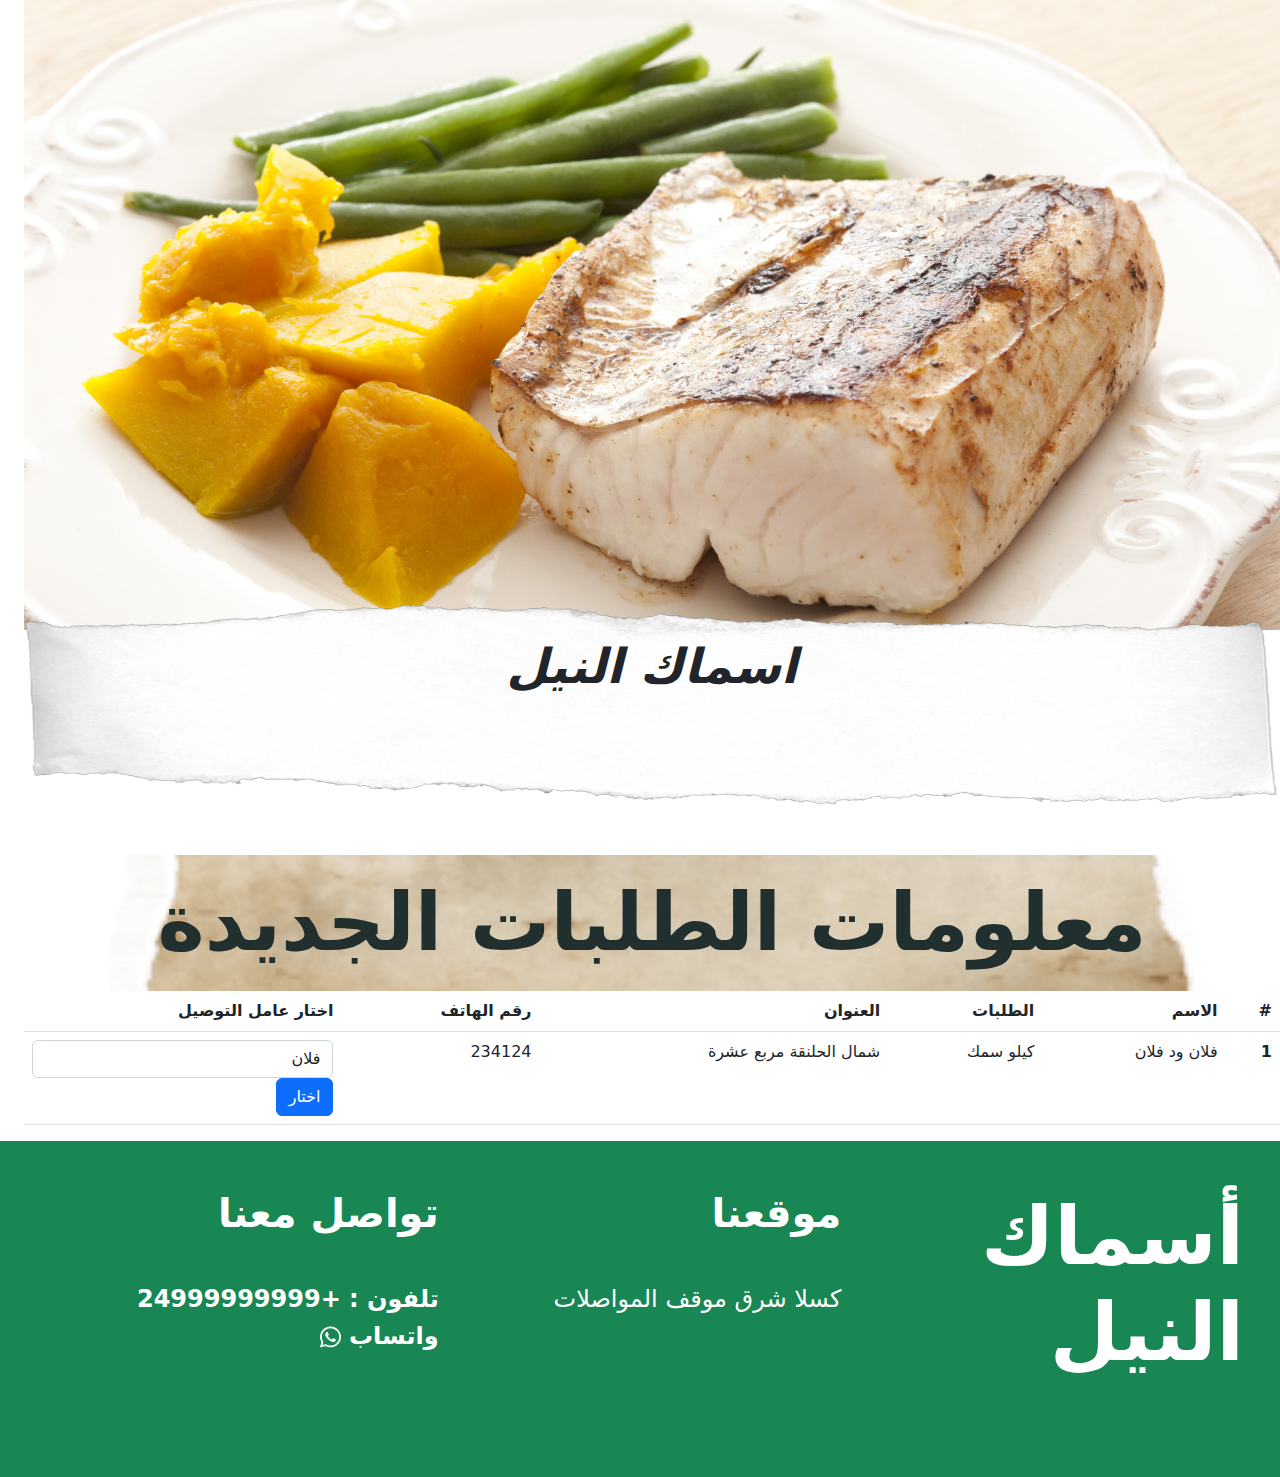
<file: casherNewOrder.html>
<!DOCTYPE html>
<html lang="ar" dir="rtl">
  <head>
    <meta charset="UTF-8" />
    <meta http-equiv="X-UA-Compatible" content="IE=edge" />
    <meta name="viewport" content="width=device-width, initial-scale=1.0" />
    <title>Nile Fishs</title>
    <link rel="stylesheet" href="css/bootstrap.rtl.min.css" />
    <link rel="stylesheet" href="css/style.css" />
  </head>
  <body>
    <header>
      <nav
        class="navbar navbar-dark fixed-top d-lg-none d-block"
        id="nav-mobile"
      >
        <img src="images/R.png" alt="" class="position-absolute nav-img" />
        <div
          class="container-fluid mt-1 d-flex flex-row justify-content-between"
        >
          <button
            class="btn nav-content"
            type="button"
            data-bs-toggle="offcanvas"
            data-bs-target="#food"
          >
            <svg
              xmlns="http://www.w3.org/2000/svg"
              viewBox="0 0 448 512"
              class="text-white nav-svgs"
            >
              <!--! Font Awesome Pro 6.2.0 by @fontawesome - https://fontawesome.com License - https://fontawesome.com/license (Commercial License) Copyright 2022 Fonticons, Inc. -->
              <path
                d="M416 0C400 0 288 32 288 176V288c0 35.3 28.7 64 64 64h32V480c0 17.7 14.3 32 32 32s32-14.3 32-32V352 240 32c0-17.7-14.3-32-32-32zM64 16C64 7.8 57.9 1 49.7 .1S34.2 4.6 32.4 12.5L2.1 148.8C.7 155.1 0 161.5 0 167.9c0 45.9 35.1 83.6 80 87.7V480c0 17.7 14.3 32 32 32s32-14.3 32-32V255.6c44.9-4.1 80-41.8 80-87.7c0-6.4-.7-12.8-2.1-19.1L191.6 12.5c-1.8-8-9.3-13.3-17.4-12.4S160 7.8 160 16V150.2c0 5.4-4.4 9.8-9.8 9.8c-5.1 0-9.3-3.9-9.8-9L127.9 14.6C127.2 6.3 120.3 0 112 0s-15.2 6.3-15.9 14.6L83.7 151c-.5 5.1-4.7 9-9.8 9c-5.4 0-9.8-4.4-9.8-9.8V16zm48.3 152l-.3 0-.3 0 .3-.7 .3 .7z"
              />
            </svg>
          </button>
          <a
            class="navbar-brand fw-bold text-white nav-text nav-content"
            href=""
            >أسماك النيل
          </a>
          <button
            class="btn nav-content"
            type="button"
            data-bs-toggle="offcanvas"
            data-bs-target="#main"
          >
            <svg
              xmlns="http://www.w3.org/2000/svg"
              viewBox="0 0 448 512"
              class="text-white nav-svgs"
            >
              <!--! Font Awesome Pro 6.2.0 by @fontawesome - https://fontawesome.com License - https://fontawesome.com/license (Commercial License) Copyright 2022 Fonticons, Inc. -->
              <path
                d="M0 96C0 78.3 14.3 64 32 64H416c17.7 0 32 14.3 32 32s-14.3 32-32 32H32C14.3 128 0 113.7 0 96zM0 256c0-17.7 14.3-32 32-32H416c17.7 0 32 14.3 32 32s-14.3 32-32 32H32c-17.7 0-32-14.3-32-32zM448 416c0 17.7-14.3 32-32 32H32c-17.7 0-32-14.3-32-32s14.3-32 32-32H416c17.7 0 32 14.3 32 32z"
              />
            </svg>
          </button>
        </div>
      </nav>
      <div class="offcanvas offcanvas-start" id="food">
        <div class="offcanvas-header">
          <div class="display-1 fw-bold leader mx-auto">قائمة الطعام</div>
          <button
            type="button"
            class="btn-close bg-danger text-reset nav-svgs"
            data-bs-dismiss="offcanvas"
          ></button>
        </div>
        <div class="offcanvas-body">
          <div class="display-1 fw-bold leader">
            <svg
              xmlns="http://www.w3.org/2000/svg"
              viewBox="0 0 576 512"
              class="leader-svgs"
            >
              <!--! Font Awesome Pro 6.2.0 by @fontawesome - https://fontawesome.com License - https://fontawesome.com/license (Commercial License) Copyright 2022 Fonticons, Inc. -->
              <path
                d="M256 96c0-17.7 14.3-32 32-32s32 14.3 32 32s-14.3 32-32 32s-32-14.3-32-32zm85.1 80C367 158.8 384 129.4 384 96c0-53-43-96-96-96s-96 43-96 96c0 33.4 17 62.8 42.9 80H224c-17.7 0-32 14.3-32 32s14.3 32 32 32h32V448H208c-53 0-96-43-96-96v-6.1l7 7c9.4 9.4 24.6 9.4 33.9 0s9.4-24.6 0-33.9L97 263c-9.4-9.4-24.6-9.4-33.9 0L7 319c-9.4 9.4-9.4 24.6 0 33.9s24.6 9.4 33.9 0l7-7V352c0 88.4 71.6 160 160 160h80 80c88.4 0 160-71.6 160-160v-6.1l7 7c9.4 9.4 24.6 9.4 33.9 0s9.4-24.6 0-33.9l-56-56c-9.4-9.4-24.6-9.4-33.9 0l-56 56c-9.4 9.4-9.4 24.6 0 33.9s24.6 9.4 33.9 0l7-7V352c0 53-43 96-96 96H320V240h32c17.7 0 32-14.3 32-32s-14.3-32-32-32H341.1z"
              />
            </svg>
            الاصناف
          </div>
          <ul class="nav flex-column ms-5">
            <li class="nav-item">
              <a href="#" class="nav-link sidebar-link"> جميع الطلبات</a>
            </li>
            <li class="nav-item">
              <a href="#" class="nav-link sidebar-link"> المأكولات</a>
            </li>
            <li class="nav-item">
              <a href="#" class="nav-link sidebar-link">العصائر</a>
            </li>
          </ul>
        </div>
      </div>
      <div class="offcanvas offcanvas-end" id="main">
        <div class="offcanvas-header">
          <div class="display-1 fw-bold leader mx-auto">القائمة الرئيسية</div>
          <button
            type="button"
            class="btn-close bg-danger text-reset nav-svgs"
            data-bs-dismiss="offcanvas"
          ></button>
        </div>
        <div class="offcanvas-body">
          <ul class="navbar-nav">
            <li class="nav-item">
              <a href="index.html" class="nav-link fw-bold nav-text"
                >الرئيسية</a
              >
            </li>
            <li class="nav-item">
              <a class="nav-link fw-bold nav-text" href="casherNewOrder.html"
                >الطلبات الجديدة</a
              >
            </li>
            <li class="nav-item">
              <a class="nav-link fw-bold nav-text" href="casheroldOrder.html"
                >الطلبات القديمة</a
              >
            </li>
            <li class="nav-item">
              <a class="nav-link fw-bold nav-text" href="casher.html"
                >الكاشير</a
              >
            </li>
            <li class="nav-item">
              <button
                type="button"
                data-bs-toggle="modal"
                data-bs-target="#shopping-cart"
                class="nav-link btn fw-bold nav-text"
              >
                <svg viewBox="0 0 576 512" class="nav-svgs">
                  <path
                    d="M24 0C10.7 0 0 10.7 0 24S10.7 48 24 48H76.1l60.3 316.5c2.2 11.3 12.1 19.5 23.6 19.5H488c13.3 0 24-10.7 24-24s-10.7-24-24-24H179.9l-9.1-48h317c14.3 0 26.9-9.5 30.8-23.3l54-192C578.3 52.3 563 32 541.8 32H122l-2.4-12.5C117.4 8.2 107.5 0 96 0H24zM176 512c26.5 0 48-21.5 48-48s-21.5-48-48-48s-48 21.5-48 48s21.5 48 48 48zm336-48c0-26.5-21.5-48-48-48s-48 21.5-48 48s21.5 48 48 48s48-21.5 48-48z"
                  />
                </svg>
                السلة
              </button>
            </li>
          </ul>
        </div>
      </div>
      <nav
        class="navbar navbar-expand-sm navbar-dark fixed-top d-none"
        id="navbar-top"
      >
        <img src="images/R.png" alt="" class="position-absolute nav-img" />
        <div class="container-fluid nav-content">
          <a class="navbar-brand fw-bold text-white nav-text" href=""
            >أسماك النيل
          </a>
          <div class="ms-5">
            <ul class="navbar-nav">
              <li class="nav-item">
                <a
                  href="index.html"
                  class="nav-link fw-bold text-white nav-text"
                  >الرئيسية</a
                >
              </li>
              <li class="nav-item">
                <a
                  class="nav-link fw-bold text-white nav-text"
                  href="casherNewOrder.html"
                  >الطلبات الجديدة</a
                >
              </li>
              <li class="nav-item">
                <a
                  class="nav-link fw-bold text-white nav-text"
                  href="casheroldOrder.html"
                  >الطلبات القديمة</a
                >
              </li>
              <li class="nav-item">
                <a
                  class="nav-link fw-bold text-white nav-text"
                  href="casher.html"
                  >الكاشير</a
                >
              </li>
              <li class="nav-item">
                <button
                  type="button"
                  data-bs-toggle="modal"
                  data-bs-target="#shopping-cart"
                  class="nav-link btn text-white fw-bold nav-text"
                >
                  <svg viewBox="0 0 576 512" class="nav-svgs">
                    <path
                      d="M24 0C10.7 0 0 10.7 0 24S10.7 48 24 48H76.1l60.3 316.5c2.2 11.3 12.1 19.5 23.6 19.5H488c13.3 0 24-10.7 24-24s-10.7-24-24-24H179.9l-9.1-48h317c14.3 0 26.9-9.5 30.8-23.3l54-192C578.3 52.3 563 32 541.8 32H122l-2.4-12.5C117.4 8.2 107.5 0 96 0H24zM176 512c26.5 0 48-21.5 48-48s-21.5-48-48-48s-48 21.5-48 48s21.5 48 48 48zm336-48c0-26.5-21.5-48-48-48s-48 21.5-48 48s21.5 48 48 48s48-21.5 48-48z"
                    />
                  </svg>
                  السلة
                </button>
              </li>
            </ul>
          </div>
        </div>
      </nav>
      <div class="modal" id="shopping-cart">
        <div class="modal-dialog">
          <div class="modal-content">
            <!-- Modal Header -->
            <div class="modal-header">
              <h4 class="modal-title">سلة المشتريات</h4>
              <button
                type="button"
                class="btn-close"
                data-bs-dismiss="modal"
              ></button>
            </div>

            <!-- Modal body -->
            <div class="modal-body">
              <table id="cart-content" class="table">
                <thead>
                  <tr>
                    <th>Name</th>
                    <th>Price</th>
                    <th>count</th>
                    <th></th>
                  </tr>
                </thead>
                <tbody></tbody>
              </table>
            </div>

            <!-- Modal footer -->
            <div class="modal-footer">
              <p class="total-container" id="total-price"></p>
              <a href="#" id="checkout-btn" class="btn btn-primary">Checkout</a>
              <a href="#" id="clear-cart" class="btn btn-danger">Clear Cart</a>
            </div>
          </div>
        </div>
      </div>
      <!-- end modal -->
    </header>
    <header>
      <div class="container-fluid">
        <img src="images/background.jfif" alt="" class="header-image" />
      </div>
      <div class="container-fluid">
        <div class="brand-name">اسماك النيل</div>
        <img src="images/ripped-paper-4.png" alt="" class="brand-image" />
      </div>
    </header>
    <main>
      <div class="display-1 fw-bold leader mx-auto px-5">
        معلومات الطلبات الجديدة
      </div>
      <div class="table-responsive container-fluid">
        <table class="table table-width">
          <thead>
            <th>#</th>
            <th>الاسم</th>
            <th>الطلبات</th>
            <th>العنوان</th>
            <th>رقم الهاتف</th>
            <th>اختار عامل التوصيل</th>
          </thead>

          <tbody>
            <tr>
              <th>1</th>
              <td>فلان ود فلان</td>
              <td>كيلو سمك</td>
              <td>شمال الحلنقة مربع عشرة</td>
              <td>234124</td>
              <td>
                <form action="">
                  <select name="" id="" class="form-control">
                    <option value="">فلان</option>
                    <option value="">علان</option>
                  </select>
                  <button class="btn btn-primary" type="submit">اختار</button>
                </form>
              </td>
            </tr>
          </tbody>
          <div
            class="notifiy position-fixed bg-light top-50 start-50 translate-middle-x z-index px-5 py-3 rounded-3"
            id="copy-notifiy"
          >
            <div class="h4 text-success mb-4">تم النسخ</div>
          </div>
        </table>
      </div>
    </main>
    <footer>
      <div class="row p-5 bg-success text-white">
        <div class="col-md-4 col-12 mb-5">
          <div class="display-1 fw-bolder">أسماك النيل</div>
        </div>
        <div class="col-md-4 col-12 mb-5">
          <div class="display-6 fw-bold">موقعنا</div>
          <div class="h4 mt-5">كسلا شرق موقف المواصلات</div>
        </div>
        <div class="col-md-4 col-12 mb-5">
          <div class="display-6 fw-bold">تواصل معنا</div>
          <div class="h4 fw-bold mt-5">تلفون : +24999999999</div>
          <a href="#" class="h4 fw-bold text-white text-decoration-none"
            >واتساب
            <svg
              xmlns="http://www.w3.org/2000/svg"
              viewBox="0 0 448 512"
              class="leader-svgs"
            >
              <!--! Font Awesome Pro 6.2.0 by @fontawesome - https://fontawesome.com License - https://fontawesome.com/license (Commercial License) Copyright 2022 Fonticons, Inc. -->
              <path
                d="M380.9 97.1C339 55.1 283.2 32 223.9 32c-122.4 0-222 99.6-222 222 0 39.1 10.2 77.3 29.6 111L0 480l117.7-30.9c32.4 17.7 68.9 27 106.1 27h.1c122.3 0 224.1-99.6 224.1-222 0-59.3-25.2-115-67.1-157zm-157 341.6c-33.2 0-65.7-8.9-94-25.7l-6.7-4-69.8 18.3L72 359.2l-4.4-7c-18.5-29.4-28.2-63.3-28.2-98.2 0-101.7 82.8-184.5 184.6-184.5 49.3 0 95.6 19.2 130.4 54.1 34.8 34.9 56.2 81.2 56.1 130.5 0 101.8-84.9 184.6-186.6 184.6zm101.2-138.2c-5.5-2.8-32.8-16.2-37.9-18-5.1-1.9-8.8-2.8-12.5 2.8-3.7 5.6-14.3 18-17.6 21.8-3.2 3.7-6.5 4.2-12 1.4-32.6-16.3-54-29.1-75.5-66-5.7-9.8 5.7-9.1 16.3-30.3 1.8-3.7.9-6.9-.5-9.7-1.4-2.8-12.5-30.1-17.1-41.2-4.5-10.8-9.1-9.3-12.5-9.5-3.2-.2-6.9-.2-10.6-.2-3.7 0-9.7 1.4-14.8 6.9-5.1 5.6-19.4 19-19.4 46.3 0 27.3 19.9 53.7 22.6 57.4 2.8 3.7 39.1 59.7 94.8 83.8 35.2 15.2 49 16.5 66.6 13.9 10.7-1.6 32.8-13.4 37.4-26.4 4.6-13 4.6-24.1 3.2-26.4-1.3-2.5-5-3.9-10.5-6.6z"
              />
            </svg>
          </a>
        </div>
      </div>
    </footer>
    <div
      class="notification position-fixed bg-light top-50 start-50 translate-middle-x z-index px-5 py-3 rounded-3"
      id="in_cart"
    >
      <div class="h4 text-success mb-4">
        الطبق قد تم اضافته بالفعل الي السلة
      </div>
      <bnt class="btn btn-primary notification-btn">حسننا</bnt>
    </div>
    <div
      class="notification position-fixed bg-light top-50 start-50 translate-middle-x z-index px-5 py-3 rounded-3"
      id="add_cart"
    >
      <div class="h4 text-success mb-4">تم اضافة الطبق الي السلة</div>
      <bnt class="btn btn-primary notification-btn">حسننا</bnt>
    </div>
    <script src="js/jquery.min.js"></script>
    <script src="js/main.js"></script>
  </body>
</html>
</file>
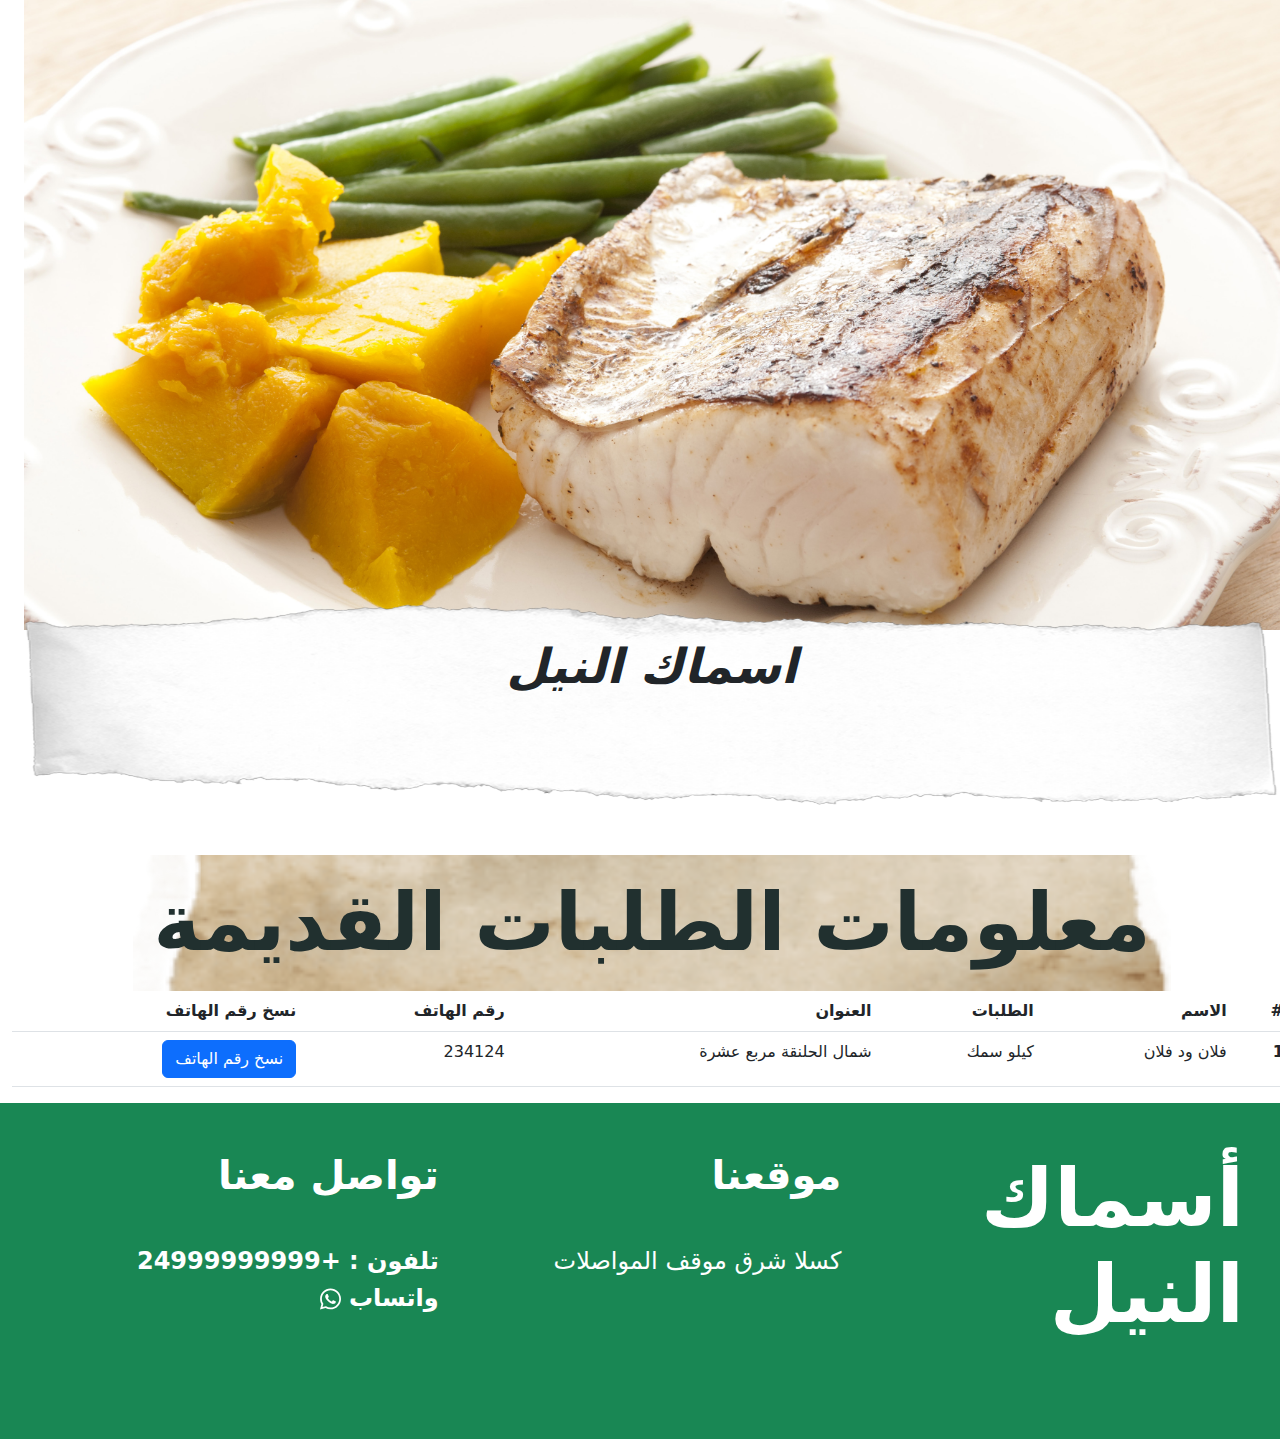
<file: casheroldOrder.html>
<!DOCTYPE html>
<html lang="ar" dir="rtl">
  <head>
    <meta charset="UTF-8" />
    <meta http-equiv="X-UA-Compatible" content="IE=edge" />
    <meta name="viewport" content="width=device-width, initial-scale=1.0" />
    <title>Nile Fishs</title>
    <link rel="stylesheet" href="css/bootstrap.rtl.min.css" />
    <link rel="stylesheet" href="css/style.css" />
  </head>
  <body>
    <header>
      <nav
        class="navbar navbar-dark fixed-top d-lg-none d-block"
        id="nav-mobile"
      >
        <img src="images/R.png" alt="" class="position-absolute nav-img" />
        <div
          class="container-fluid mt-1 d-flex flex-row justify-content-between"
        >
          <button
            class="btn nav-content"
            type="button"
            data-bs-toggle="offcanvas"
            data-bs-target="#food"
          >
            <svg
              xmlns="http://www.w3.org/2000/svg"
              viewBox="0 0 448 512"
              class="text-white nav-svgs"
            >
              <!--! Font Awesome Pro 6.2.0 by @fontawesome - https://fontawesome.com License - https://fontawesome.com/license (Commercial License) Copyright 2022 Fonticons, Inc. -->
              <path
                d="M416 0C400 0 288 32 288 176V288c0 35.3 28.7 64 64 64h32V480c0 17.7 14.3 32 32 32s32-14.3 32-32V352 240 32c0-17.7-14.3-32-32-32zM64 16C64 7.8 57.9 1 49.7 .1S34.2 4.6 32.4 12.5L2.1 148.8C.7 155.1 0 161.5 0 167.9c0 45.9 35.1 83.6 80 87.7V480c0 17.7 14.3 32 32 32s32-14.3 32-32V255.6c44.9-4.1 80-41.8 80-87.7c0-6.4-.7-12.8-2.1-19.1L191.6 12.5c-1.8-8-9.3-13.3-17.4-12.4S160 7.8 160 16V150.2c0 5.4-4.4 9.8-9.8 9.8c-5.1 0-9.3-3.9-9.8-9L127.9 14.6C127.2 6.3 120.3 0 112 0s-15.2 6.3-15.9 14.6L83.7 151c-.5 5.1-4.7 9-9.8 9c-5.4 0-9.8-4.4-9.8-9.8V16zm48.3 152l-.3 0-.3 0 .3-.7 .3 .7z"
              />
            </svg>
          </button>
          <a
            class="navbar-brand fw-bold text-white nav-text nav-content"
            href=""
            >أسماك النيل
          </a>
          <button
            class="btn nav-content"
            type="button"
            data-bs-toggle="offcanvas"
            data-bs-target="#main"
          >
            <svg
              xmlns="http://www.w3.org/2000/svg"
              viewBox="0 0 448 512"
              class="text-white nav-svgs"
            >
              <!--! Font Awesome Pro 6.2.0 by @fontawesome - https://fontawesome.com License - https://fontawesome.com/license (Commercial License) Copyright 2022 Fonticons, Inc. -->
              <path
                d="M0 96C0 78.3 14.3 64 32 64H416c17.7 0 32 14.3 32 32s-14.3 32-32 32H32C14.3 128 0 113.7 0 96zM0 256c0-17.7 14.3-32 32-32H416c17.7 0 32 14.3 32 32s-14.3 32-32 32H32c-17.7 0-32-14.3-32-32zM448 416c0 17.7-14.3 32-32 32H32c-17.7 0-32-14.3-32-32s14.3-32 32-32H416c17.7 0 32 14.3 32 32z"
              />
            </svg>
          </button>
        </div>
      </nav>
      <div class="offcanvas offcanvas-start" id="food">
        <div class="offcanvas-header">
          <div class="display-1 fw-bold leader mx-auto">قائمة الطعام</div>
          <button
            type="button"
            class="btn-close bg-danger text-reset nav-svgs"
            data-bs-dismiss="offcanvas"
          ></button>
        </div>
        <div class="offcanvas-body">
          <div class="display-1 fw-bold leader">
            <svg
              xmlns="http://www.w3.org/2000/svg"
              viewBox="0 0 576 512"
              class="leader-svgs"
            >
              <!--! Font Awesome Pro 6.2.0 by @fontawesome - https://fontawesome.com License - https://fontawesome.com/license (Commercial License) Copyright 2022 Fonticons, Inc. -->
              <path
                d="M256 96c0-17.7 14.3-32 32-32s32 14.3 32 32s-14.3 32-32 32s-32-14.3-32-32zm85.1 80C367 158.8 384 129.4 384 96c0-53-43-96-96-96s-96 43-96 96c0 33.4 17 62.8 42.9 80H224c-17.7 0-32 14.3-32 32s14.3 32 32 32h32V448H208c-53 0-96-43-96-96v-6.1l7 7c9.4 9.4 24.6 9.4 33.9 0s9.4-24.6 0-33.9L97 263c-9.4-9.4-24.6-9.4-33.9 0L7 319c-9.4 9.4-9.4 24.6 0 33.9s24.6 9.4 33.9 0l7-7V352c0 88.4 71.6 160 160 160h80 80c88.4 0 160-71.6 160-160v-6.1l7 7c9.4 9.4 24.6 9.4 33.9 0s9.4-24.6 0-33.9l-56-56c-9.4-9.4-24.6-9.4-33.9 0l-56 56c-9.4 9.4-9.4 24.6 0 33.9s24.6 9.4 33.9 0l7-7V352c0 53-43 96-96 96H320V240h32c17.7 0 32-14.3 32-32s-14.3-32-32-32H341.1z"
              />
            </svg>
            الاصناف
          </div>
          <ul class="nav flex-column ms-5">
            <li class="nav-item">
              <a href="#" class="nav-link sidebar-link"> جميع الطلبات</a>
            </li>
            <li class="nav-item">
              <a href="#" class="nav-link sidebar-link"> المأكولات</a>
            </li>
            <li class="nav-item">
              <a href="#" class="nav-link sidebar-link">العصائر</a>
            </li>
          </ul>
        </div>
      </div>
      <div class="offcanvas offcanvas-end" id="main">
        <div class="offcanvas-header">
          <div class="display-1 fw-bold leader mx-auto">القائمة الرئيسية</div>
          <button
            type="button"
            class="btn-close bg-danger text-reset nav-svgs"
            data-bs-dismiss="offcanvas"
          ></button>
        </div>
        <div class="offcanvas-body">
          <ul class="navbar-nav">
            <li class="nav-item">
              <a href="index.html" class="nav-link fw-bold nav-text"
                >الرئيسية</a
              >
            </li>
            <li class="nav-item">
              <a class="nav-link fw-bold nav-text" href="casherNewOrder.html"
                >الطلبات الجديدة</a
              >
            </li>
            <li class="nav-item">
              <a class="nav-link fw-bold nav-text" href="casheroldOrder.html"
                >الطلبات القديمة</a
              >
            </li>
            <li class="nav-item">
              <a class="nav-link fw-bold nav-text" href="casher.html"
                >الكاشير</a
              >
            </li>
            <li class="nav-item">
              <button
                type="button"
                data-bs-toggle="modal"
                data-bs-target="#shopping-cart"
                class="nav-link btn fw-bold nav-text"
              >
                <svg viewBox="0 0 576 512" class="nav-svgs">
                  <path
                    d="M24 0C10.7 0 0 10.7 0 24S10.7 48 24 48H76.1l60.3 316.5c2.2 11.3 12.1 19.5 23.6 19.5H488c13.3 0 24-10.7 24-24s-10.7-24-24-24H179.9l-9.1-48h317c14.3 0 26.9-9.5 30.8-23.3l54-192C578.3 52.3 563 32 541.8 32H122l-2.4-12.5C117.4 8.2 107.5 0 96 0H24zM176 512c26.5 0 48-21.5 48-48s-21.5-48-48-48s-48 21.5-48 48s21.5 48 48 48zm336-48c0-26.5-21.5-48-48-48s-48 21.5-48 48s21.5 48 48 48s48-21.5 48-48z"
                  />
                </svg>
                السلة
              </button>
            </li>
          </ul>
        </div>
      </div>
      <nav
        class="navbar navbar-expand-sm navbar-dark fixed-top d-none"
        id="navbar-top"
      >
        <img src="images/R.png" alt="" class="position-absolute nav-img" />
        <div class="container-fluid nav-content">
          <a class="navbar-brand fw-bold text-white nav-text" href=""
            >أسماك النيل
          </a>
          <div class="ms-5">
            <ul class="navbar-nav">
              <li class="nav-item">
                <a
                  href="index.html"
                  class="nav-link fw-bold text-white nav-text"
                  >الرئيسية</a
                >
              </li>
              <li class="nav-item">
                <a
                  class="nav-link fw-bold text-white nav-text"
                  href="casherNewOrder.html"
                  >الطلبات الجديدة</a
                >
              </li>
              <li class="nav-item">
                <a
                  class="nav-link fw-bold text-white nav-text"
                  href="casheroldOrder.html"
                  >الطلبات القديمة</a
                >
              </li>
              <li class="nav-item">
                <a
                  class="nav-link fw-bold text-white nav-text"
                  href="casher.html"
                  >الكاشير</a
                >
              </li>
              <li class="nav-item">
                <button
                  type="button"
                  data-bs-toggle="modal"
                  data-bs-target="#shopping-cart"
                  class="nav-link btn text-white fw-bold nav-text"
                >
                  <svg viewBox="0 0 576 512" class="nav-svgs">
                    <path
                      d="M24 0C10.7 0 0 10.7 0 24S10.7 48 24 48H76.1l60.3 316.5c2.2 11.3 12.1 19.5 23.6 19.5H488c13.3 0 24-10.7 24-24s-10.7-24-24-24H179.9l-9.1-48h317c14.3 0 26.9-9.5 30.8-23.3l54-192C578.3 52.3 563 32 541.8 32H122l-2.4-12.5C117.4 8.2 107.5 0 96 0H24zM176 512c26.5 0 48-21.5 48-48s-21.5-48-48-48s-48 21.5-48 48s21.5 48 48 48zm336-48c0-26.5-21.5-48-48-48s-48 21.5-48 48s21.5 48 48 48s48-21.5 48-48z"
                    />
                  </svg>
                  السلة
                </button>
              </li>
            </ul>
          </div>
        </div>
      </nav>
      <div class="modal" id="shopping-cart">
        <div class="modal-dialog">
          <div class="modal-content">
            <!-- Modal Header -->
            <div class="modal-header">
              <h4 class="modal-title">سلة المشتريات</h4>
              <button
                type="button"
                class="btn-close"
                data-bs-dismiss="modal"
              ></button>
            </div>

            <!-- Modal body -->
            <div class="modal-body">
              <table id="cart-content" class="table">
                <thead>
                  <tr>
                    <th>Name</th>
                    <th>Price</th>
                    <th>count</th>
                    <th></th>
                  </tr>
                </thead>
                <tbody></tbody>
              </table>
            </div>

            <!-- Modal footer -->
            <div class="modal-footer">
              <p class="total-container" id="total-price"></p>
              <a href="#" id="checkout-btn" class="btn btn-primary">Checkout</a>
              <a href="#" id="clear-cart" class="btn btn-danger">Clear Cart</a>
            </div>
          </div>
        </div>
      </div>
      <!-- end modal -->
    </header>
    <header>
      <div class="container-fluid">
        <img src="images/background.jfif" alt="" class="header-image" />
      </div>
      <div class="container-fluid">
        <div class="brand-name">اسماك النيل</div>
        <img src="images/ripped-paper-4.png" alt="" class="brand-image" />
      </div>
    </header>
    <main>
      <div class="display-1 fw-bold leader mx-auto">
        معلومات الطلبات القديمة
      </div>
      <div class="table-responsive">
        <table class="table table-width">
          <thead>
            <th>#</th>
            <th>الاسم</th>
            <th>الطلبات</th>
            <th>العنوان</th>
            <th>رقم الهاتف</th>
            <th>نسخ رقم الهاتف</th>
          </thead>

          <tbody>
            <tr>
              <th>1</th>
              <td>فلان ود فلان</td>
              <td>كيلو سمك</td>
              <td>شمال الحلنقة مربع عشرة</td>
              <td>234124</td>
              <td>
                <button class="btn btn-primary phone-copy" data-phone="654322">
                  نسخ رقم الهاتف
                </button>
              </td>
            </tr>
          </tbody>
          <div
            class="notifiy position-fixed bg-light top-50 start-50 translate-middle-x z-index px-5 py-3 rounded-3"
            id="copy-notifiy"
          >
            <div class="h4 text-success mb-4">تم النسخ</div>
          </div>
        </table>
      </div>
    </main>
    <footer>
      <div class="row p-5 bg-success text-white">
        <div class="col-md-4 col-12 mb-5">
          <div class="display-1 fw-bolder">أسماك النيل</div>
        </div>
        <div class="col-md-4 col-12 mb-5">
          <div class="display-6 fw-bold">موقعنا</div>
          <div class="h4 mt-5">كسلا شرق موقف المواصلات</div>
        </div>
        <div class="col-md-4 col-12 mb-5">
          <div class="display-6 fw-bold">تواصل معنا</div>
          <div class="h4 fw-bold mt-5">تلفون : +24999999999</div>
          <a href="#" class="h4 fw-bold text-white text-decoration-none"
            >واتساب
            <svg
              xmlns="http://www.w3.org/2000/svg"
              viewBox="0 0 448 512"
              class="leader-svgs"
            >
              <!--! Font Awesome Pro 6.2.0 by @fontawesome - https://fontawesome.com License - https://fontawesome.com/license (Commercial License) Copyright 2022 Fonticons, Inc. -->
              <path
                d="M380.9 97.1C339 55.1 283.2 32 223.9 32c-122.4 0-222 99.6-222 222 0 39.1 10.2 77.3 29.6 111L0 480l117.7-30.9c32.4 17.7 68.9 27 106.1 27h.1c122.3 0 224.1-99.6 224.1-222 0-59.3-25.2-115-67.1-157zm-157 341.6c-33.2 0-65.7-8.9-94-25.7l-6.7-4-69.8 18.3L72 359.2l-4.4-7c-18.5-29.4-28.2-63.3-28.2-98.2 0-101.7 82.8-184.5 184.6-184.5 49.3 0 95.6 19.2 130.4 54.1 34.8 34.9 56.2 81.2 56.1 130.5 0 101.8-84.9 184.6-186.6 184.6zm101.2-138.2c-5.5-2.8-32.8-16.2-37.9-18-5.1-1.9-8.8-2.8-12.5 2.8-3.7 5.6-14.3 18-17.6 21.8-3.2 3.7-6.5 4.2-12 1.4-32.6-16.3-54-29.1-75.5-66-5.7-9.8 5.7-9.1 16.3-30.3 1.8-3.7.9-6.9-.5-9.7-1.4-2.8-12.5-30.1-17.1-41.2-4.5-10.8-9.1-9.3-12.5-9.5-3.2-.2-6.9-.2-10.6-.2-3.7 0-9.7 1.4-14.8 6.9-5.1 5.6-19.4 19-19.4 46.3 0 27.3 19.9 53.7 22.6 57.4 2.8 3.7 39.1 59.7 94.8 83.8 35.2 15.2 49 16.5 66.6 13.9 10.7-1.6 32.8-13.4 37.4-26.4 4.6-13 4.6-24.1 3.2-26.4-1.3-2.5-5-3.9-10.5-6.6z"
              />
            </svg>
          </a>
        </div>
      </div>
    </footer>
    <div
      class="notification position-fixed bg-light top-50 start-50 translate-middle-x z-index px-5 py-3 rounded-3"
      id="in_cart"
    >
      <div class="h4 text-success mb-4">
        الطبق قد تم اضافته بالفعل الي السلة
      </div>
      <bnt class="btn btn-primary notification-btn">حسننا</bnt>
    </div>
    <div
      class="notification position-fixed bg-light top-50 start-50 translate-middle-x z-index px-5 py-3 rounded-3"
      id="add_cart"
    >
      <div class="h4 text-success mb-4">تم اضافة الطبق الي السلة</div>
      <bnt class="btn btn-primary notification-btn">حسننا</bnt>
    </div>
    <script src="js/jquery.min.js"></script>
    <script src="js/main.js"></script>
  </body>
</html>
</file>
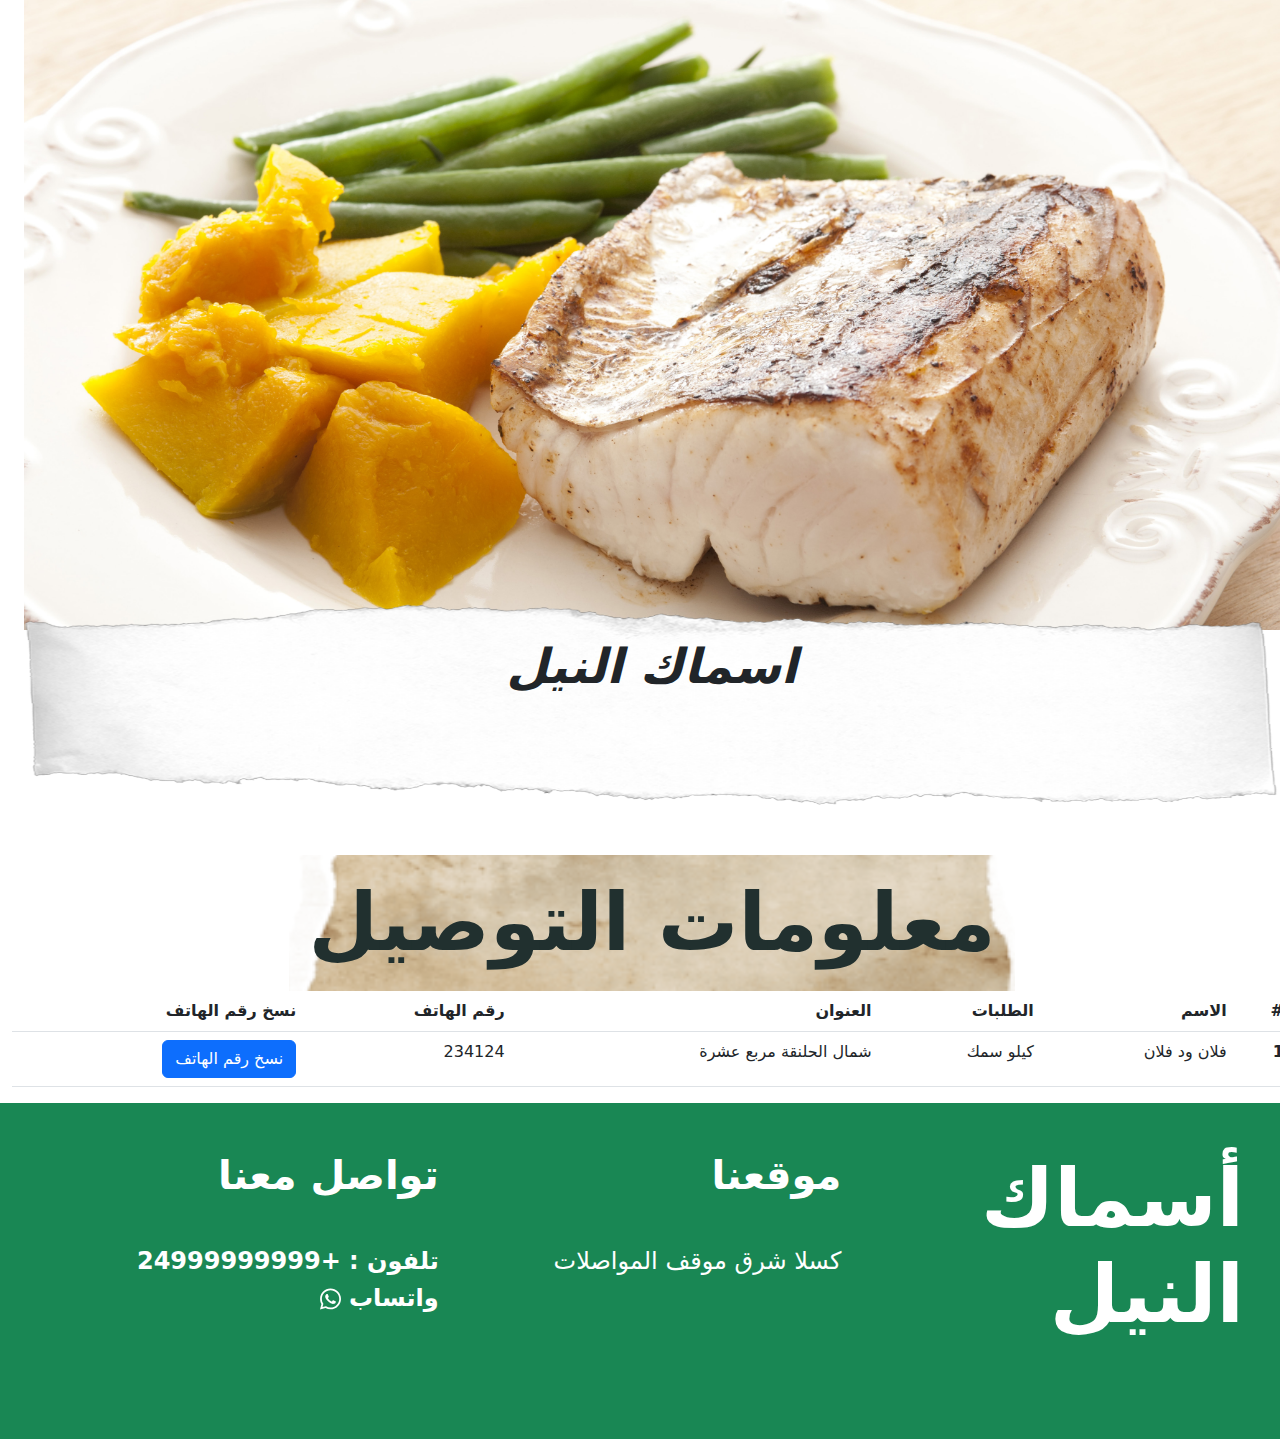
<file: delivary.html>
<!DOCTYPE html>
<html lang="ar" dir="rtl">
  <head>
    <meta charset="UTF-8" />
    <meta http-equiv="X-UA-Compatible" content="IE=edge" />
    <meta name="viewport" content="width=device-width, initial-scale=1.0" />
    <title>Nile Fishs</title>
    <link rel="stylesheet" href="css/bootstrap.rtl.min.css" />
    <link rel="stylesheet" href="css/style.css" />
  </head>
  <body>
    <header>
      <nav
        class="navbar navbar-dark fixed-top d-lg-none d-block"
        id="nav-mobile"
      >
        <img src="images/R.png" alt="" class="position-absolute nav-img" />
        <div
          class="container-fluid mt-1 d-flex flex-row justify-content-between"
        >
          <button
            class="btn nav-content"
            type="button"
            data-bs-toggle="offcanvas"
            data-bs-target="#food"
          >
            <svg
              xmlns="http://www.w3.org/2000/svg"
              viewBox="0 0 448 512"
              class="text-white nav-svgs"
            >
              <!--! Font Awesome Pro 6.2.0 by @fontawesome - https://fontawesome.com License - https://fontawesome.com/license (Commercial License) Copyright 2022 Fonticons, Inc. -->
              <path
                d="M416 0C400 0 288 32 288 176V288c0 35.3 28.7 64 64 64h32V480c0 17.7 14.3 32 32 32s32-14.3 32-32V352 240 32c0-17.7-14.3-32-32-32zM64 16C64 7.8 57.9 1 49.7 .1S34.2 4.6 32.4 12.5L2.1 148.8C.7 155.1 0 161.5 0 167.9c0 45.9 35.1 83.6 80 87.7V480c0 17.7 14.3 32 32 32s32-14.3 32-32V255.6c44.9-4.1 80-41.8 80-87.7c0-6.4-.7-12.8-2.1-19.1L191.6 12.5c-1.8-8-9.3-13.3-17.4-12.4S160 7.8 160 16V150.2c0 5.4-4.4 9.8-9.8 9.8c-5.1 0-9.3-3.9-9.8-9L127.9 14.6C127.2 6.3 120.3 0 112 0s-15.2 6.3-15.9 14.6L83.7 151c-.5 5.1-4.7 9-9.8 9c-5.4 0-9.8-4.4-9.8-9.8V16zm48.3 152l-.3 0-.3 0 .3-.7 .3 .7z"
              />
            </svg>
          </button>
          <a
            class="navbar-brand fw-bold text-white nav-text nav-content"
            href=""
            >أسماك النيل
          </a>
          <button
            class="btn nav-content"
            type="button"
            data-bs-toggle="offcanvas"
            data-bs-target="#main"
          >
            <svg
              xmlns="http://www.w3.org/2000/svg"
              viewBox="0 0 448 512"
              class="text-white nav-svgs"
            >
              <!--! Font Awesome Pro 6.2.0 by @fontawesome - https://fontawesome.com License - https://fontawesome.com/license (Commercial License) Copyright 2022 Fonticons, Inc. -->
              <path
                d="M0 96C0 78.3 14.3 64 32 64H416c17.7 0 32 14.3 32 32s-14.3 32-32 32H32C14.3 128 0 113.7 0 96zM0 256c0-17.7 14.3-32 32-32H416c17.7 0 32 14.3 32 32s-14.3 32-32 32H32c-17.7 0-32-14.3-32-32zM448 416c0 17.7-14.3 32-32 32H32c-17.7 0-32-14.3-32-32s14.3-32 32-32H416c17.7 0 32 14.3 32 32z"
              />
            </svg>
          </button>
        </div>
      </nav>
      <div class="offcanvas offcanvas-start" id="food">
        <div class="offcanvas-header">
          <div class="display-1 fw-bold leader mx-auto">قائمة الطعام</div>
          <button
            type="button"
            class="btn-close bg-danger text-reset nav-svgs"
            data-bs-dismiss="offcanvas"
          ></button>
        </div>
        <div class="offcanvas-body">
          <div class="display-1 fw-bold leader">
            <svg
              xmlns="http://www.w3.org/2000/svg"
              viewBox="0 0 576 512"
              class="leader-svgs"
            >
              <!--! Font Awesome Pro 6.2.0 by @fontawesome - https://fontawesome.com License - https://fontawesome.com/license (Commercial License) Copyright 2022 Fonticons, Inc. -->
              <path
                d="M256 96c0-17.7 14.3-32 32-32s32 14.3 32 32s-14.3 32-32 32s-32-14.3-32-32zm85.1 80C367 158.8 384 129.4 384 96c0-53-43-96-96-96s-96 43-96 96c0 33.4 17 62.8 42.9 80H224c-17.7 0-32 14.3-32 32s14.3 32 32 32h32V448H208c-53 0-96-43-96-96v-6.1l7 7c9.4 9.4 24.6 9.4 33.9 0s9.4-24.6 0-33.9L97 263c-9.4-9.4-24.6-9.4-33.9 0L7 319c-9.4 9.4-9.4 24.6 0 33.9s24.6 9.4 33.9 0l7-7V352c0 88.4 71.6 160 160 160h80 80c88.4 0 160-71.6 160-160v-6.1l7 7c9.4 9.4 24.6 9.4 33.9 0s9.4-24.6 0-33.9l-56-56c-9.4-9.4-24.6-9.4-33.9 0l-56 56c-9.4 9.4-9.4 24.6 0 33.9s24.6 9.4 33.9 0l7-7V352c0 53-43 96-96 96H320V240h32c17.7 0 32-14.3 32-32s-14.3-32-32-32H341.1z"
              />
            </svg>
            الاصناف
          </div>
          <ul class="nav flex-column ms-5">
            <li class="nav-item">
              <a href="#" class="nav-link sidebar-link"> جميع الطلبات</a>
            </li>
            <li class="nav-item">
              <a href="#" class="nav-link sidebar-link"> المأكولات</a>
            </li>
            <li class="nav-item">
              <a href="#" class="nav-link sidebar-link">العصائر</a>
            </li>
          </ul>
        </div>
      </div>
      <div class="offcanvas offcanvas-end" id="main">
        <div class="offcanvas-header">
          <div class="display-1 fw-bold leader mx-auto">القائمة الرئيسية</div>
          <button
            type="button"
            class="btn-close bg-danger text-reset nav-svgs"
            data-bs-dismiss="offcanvas"
          ></button>
        </div>
        <div class="offcanvas-body">
          <ul class="navbar-nav">
            <li class="nav-item">
              <a href="index.html" class="nav-link fw-bold nav-text"
                >الرئيسية</a
              >
            </li>
            <li class="nav-item">
              <a class="nav-link fw-bold nav-text" href="offers.html"
                >أطلب الآن</a
              >
            </li>
            <li class="nav-item">
              <a class="nav-link fw-bold nav-text" href="delivary.html"
                >التوصيل</a
              >
            </li>
            <li class="nav-item">
              <a class="nav-link fw-bold nav-text" href="casher.html"
                >الكاشير</a
              >
            </li>
            <li class="nav-item">
              <button
                type="button"
                data-bs-toggle="modal"
                data-bs-target="#shopping-cart"
                class="nav-link btn fw-bold nav-text"
              >
                <svg viewBox="0 0 576 512" class="nav-svgs">
                  <path
                    d="M24 0C10.7 0 0 10.7 0 24S10.7 48 24 48H76.1l60.3 316.5c2.2 11.3 12.1 19.5 23.6 19.5H488c13.3 0 24-10.7 24-24s-10.7-24-24-24H179.9l-9.1-48h317c14.3 0 26.9-9.5 30.8-23.3l54-192C578.3 52.3 563 32 541.8 32H122l-2.4-12.5C117.4 8.2 107.5 0 96 0H24zM176 512c26.5 0 48-21.5 48-48s-21.5-48-48-48s-48 21.5-48 48s21.5 48 48 48zm336-48c0-26.5-21.5-48-48-48s-48 21.5-48 48s21.5 48 48 48s48-21.5 48-48z"
                  />
                </svg>
                السلة
              </button>
            </li>
          </ul>
        </div>
      </div>
      <nav
        class="navbar navbar-expand-sm navbar-dark fixed-top d-none"
        id="navbar-top"
      >
        <img src="images/R.png" alt="" class="position-absolute nav-img" />
        <div class="container-fluid nav-content">
          <a class="navbar-brand fw-bold text-white nav-text" href=""
            >أسماك النيل
          </a>
          <div class="ms-5">
            <ul class="navbar-nav">
              <li class="nav-item">
                <a
                  href="index.html"
                  class="nav-link fw-bold text-white nav-text"
                  >الرئيسية</a
                >
              </li>
              <li class="nav-item">
                <a
                  class="nav-link fw-bold text-white nav-text"
                  href="offers.html"
                  >أطلب الآن</a
                >
              </li>
              <li class="nav-item">
                <a
                  class="nav-link fw-bold text-white nav-text"
                  href="delivary.html"
                  >التوصيل</a
                >
              </li>
              <li class="nav-item">
                <a
                  class="nav-link fw-bold text-white nav-text"
                  href="casher.html"
                  >الكاشير</a
                >
              </li>
              <li class="nav-item">
                <button
                  type="button"
                  data-bs-toggle="modal"
                  data-bs-target="#shopping-cart"
                  class="nav-link btn text-white fw-bold nav-text"
                >
                  <svg viewBox="0 0 576 512" class="nav-svgs">
                    <path
                      d="M24 0C10.7 0 0 10.7 0 24S10.7 48 24 48H76.1l60.3 316.5c2.2 11.3 12.1 19.5 23.6 19.5H488c13.3 0 24-10.7 24-24s-10.7-24-24-24H179.9l-9.1-48h317c14.3 0 26.9-9.5 30.8-23.3l54-192C578.3 52.3 563 32 541.8 32H122l-2.4-12.5C117.4 8.2 107.5 0 96 0H24zM176 512c26.5 0 48-21.5 48-48s-21.5-48-48-48s-48 21.5-48 48s21.5 48 48 48zm336-48c0-26.5-21.5-48-48-48s-48 21.5-48 48s21.5 48 48 48s48-21.5 48-48z"
                    />
                  </svg>
                  السلة
                </button>
              </li>
            </ul>
          </div>
        </div>
      </nav>
      <div class="modal" id="shopping-cart">
        <div class="modal-dialog">
          <div class="modal-content">
            <!-- Modal Header -->
            <div class="modal-header">
              <h4 class="modal-title">سلة المشتريات</h4>
              <button
                type="button"
                class="btn-close"
                data-bs-dismiss="modal"
              ></button>
            </div>

            <!-- Modal body -->
            <div class="modal-body">
              <table id="cart-content" class="table">
                <thead>
                  <tr>
                    <th>Name</th>
                    <th>Price</th>
                    <th>count</th>
                    <th></th>
                  </tr>
                </thead>
                <tbody></tbody>
              </table>
            </div>

            <!-- Modal footer -->
            <div class="modal-footer">
              <p class="total-container" id="total-price"></p>
              <a href="#" id="checkout-btn" class="btn btn-primary">Checkout</a>
              <a href="#" id="clear-cart" class="btn btn-danger">Clear Cart</a>
            </div>
          </div>
        </div>
      </div>
      <!-- end modal -->
    </header>
    <header>
      <div class="container-fluid">
        <img src="images/background.jfif" alt="" class="header-image" />
      </div>
      <div class="container-fluid">
        <div class="brand-name">اسماك النيل</div>
        <img src="images/ripped-paper-4.png" alt="" class="brand-image" />
      </div>
    </header>
    <main>
      <div class="display-1 fw-bold leader mx-auto">معلومات التوصيل</div>
      <div class="table-responsive">
        <table class="table table-width">
          <thead>
            <th>#</th>
            <th>الاسم</th>
            <th>الطلبات</th>
            <th>العنوان</th>
            <th>رقم الهاتف</th>
            <th>نسخ رقم الهاتف</th>
          </thead>

          <tbody>
            <tr>
              <th>1</th>
              <td>فلان ود فلان</td>
              <td>كيلو سمك</td>
              <td>شمال الحلنقة مربع عشرة</td>
              <td>234124</td>
              <td>
                <button class="btn btn-primary phone-copy" data-phone="654322">
                  نسخ رقم الهاتف
                </button>
              </td>
            </tr>
          </tbody>
          <div
            class="notifiy position-fixed bg-light top-50 start-50 translate-middle-x z-index px-5 py-3 rounded-3"
            id="copy-notifiy"
          >
            <div class="h4 text-success mb-4">تم النسخ</div>
          </div>
        </table>
      </div>
    </main>
    <footer>
      <div class="row p-5 bg-success text-white">
        <div class="col-md-4 col-12 mb-5">
          <div class="display-1 fw-bolder">أسماك النيل</div>
        </div>
        <div class="col-md-4 col-12 mb-5">
          <div class="display-6 fw-bold">موقعنا</div>
          <div class="h4 mt-5">كسلا شرق موقف المواصلات</div>
        </div>
        <div class="col-md-4 col-12 mb-5">
          <div class="display-6 fw-bold">تواصل معنا</div>
          <div class="h4 fw-bold mt-5">تلفون : +24999999999</div>
          <a href="#" class="h4 fw-bold text-white text-decoration-none"
            >واتساب
            <svg
              xmlns="http://www.w3.org/2000/svg"
              viewBox="0 0 448 512"
              class="leader-svgs"
            >
              <!--! Font Awesome Pro 6.2.0 by @fontawesome - https://fontawesome.com License - https://fontawesome.com/license (Commercial License) Copyright 2022 Fonticons, Inc. -->
              <path
                d="M380.9 97.1C339 55.1 283.2 32 223.9 32c-122.4 0-222 99.6-222 222 0 39.1 10.2 77.3 29.6 111L0 480l117.7-30.9c32.4 17.7 68.9 27 106.1 27h.1c122.3 0 224.1-99.6 224.1-222 0-59.3-25.2-115-67.1-157zm-157 341.6c-33.2 0-65.7-8.9-94-25.7l-6.7-4-69.8 18.3L72 359.2l-4.4-7c-18.5-29.4-28.2-63.3-28.2-98.2 0-101.7 82.8-184.5 184.6-184.5 49.3 0 95.6 19.2 130.4 54.1 34.8 34.9 56.2 81.2 56.1 130.5 0 101.8-84.9 184.6-186.6 184.6zm101.2-138.2c-5.5-2.8-32.8-16.2-37.9-18-5.1-1.9-8.8-2.8-12.5 2.8-3.7 5.6-14.3 18-17.6 21.8-3.2 3.7-6.5 4.2-12 1.4-32.6-16.3-54-29.1-75.5-66-5.7-9.8 5.7-9.1 16.3-30.3 1.8-3.7.9-6.9-.5-9.7-1.4-2.8-12.5-30.1-17.1-41.2-4.5-10.8-9.1-9.3-12.5-9.5-3.2-.2-6.9-.2-10.6-.2-3.7 0-9.7 1.4-14.8 6.9-5.1 5.6-19.4 19-19.4 46.3 0 27.3 19.9 53.7 22.6 57.4 2.8 3.7 39.1 59.7 94.8 83.8 35.2 15.2 49 16.5 66.6 13.9 10.7-1.6 32.8-13.4 37.4-26.4 4.6-13 4.6-24.1 3.2-26.4-1.3-2.5-5-3.9-10.5-6.6z"
              />
            </svg>
          </a>
        </div>
      </div>
    </footer>
    <div
      class="notification position-fixed bg-light top-50 start-50 translate-middle-x z-index px-5 py-3 rounded-3"
      id="in_cart"
    >
      <div class="h4 text-success mb-4">
        الطبق قد تم اضافته بالفعل الي السلة
      </div>
      <bnt class="btn btn-primary notification-btn">حسننا</bnt>
    </div>
    <div
      class="notification position-fixed bg-light top-50 start-50 translate-middle-x z-index px-5 py-3 rounded-3"
      id="add_cart"
    >
      <div class="h4 text-success mb-4">تم اضافة الطبق الي السلة</div>
      <bnt class="btn btn-primary notification-btn">حسننا</bnt>
    </div>
    <script src="js/jquery.min.js"></script>
    <script src="js/main.js"></script>
  </body>
</html>
</file>
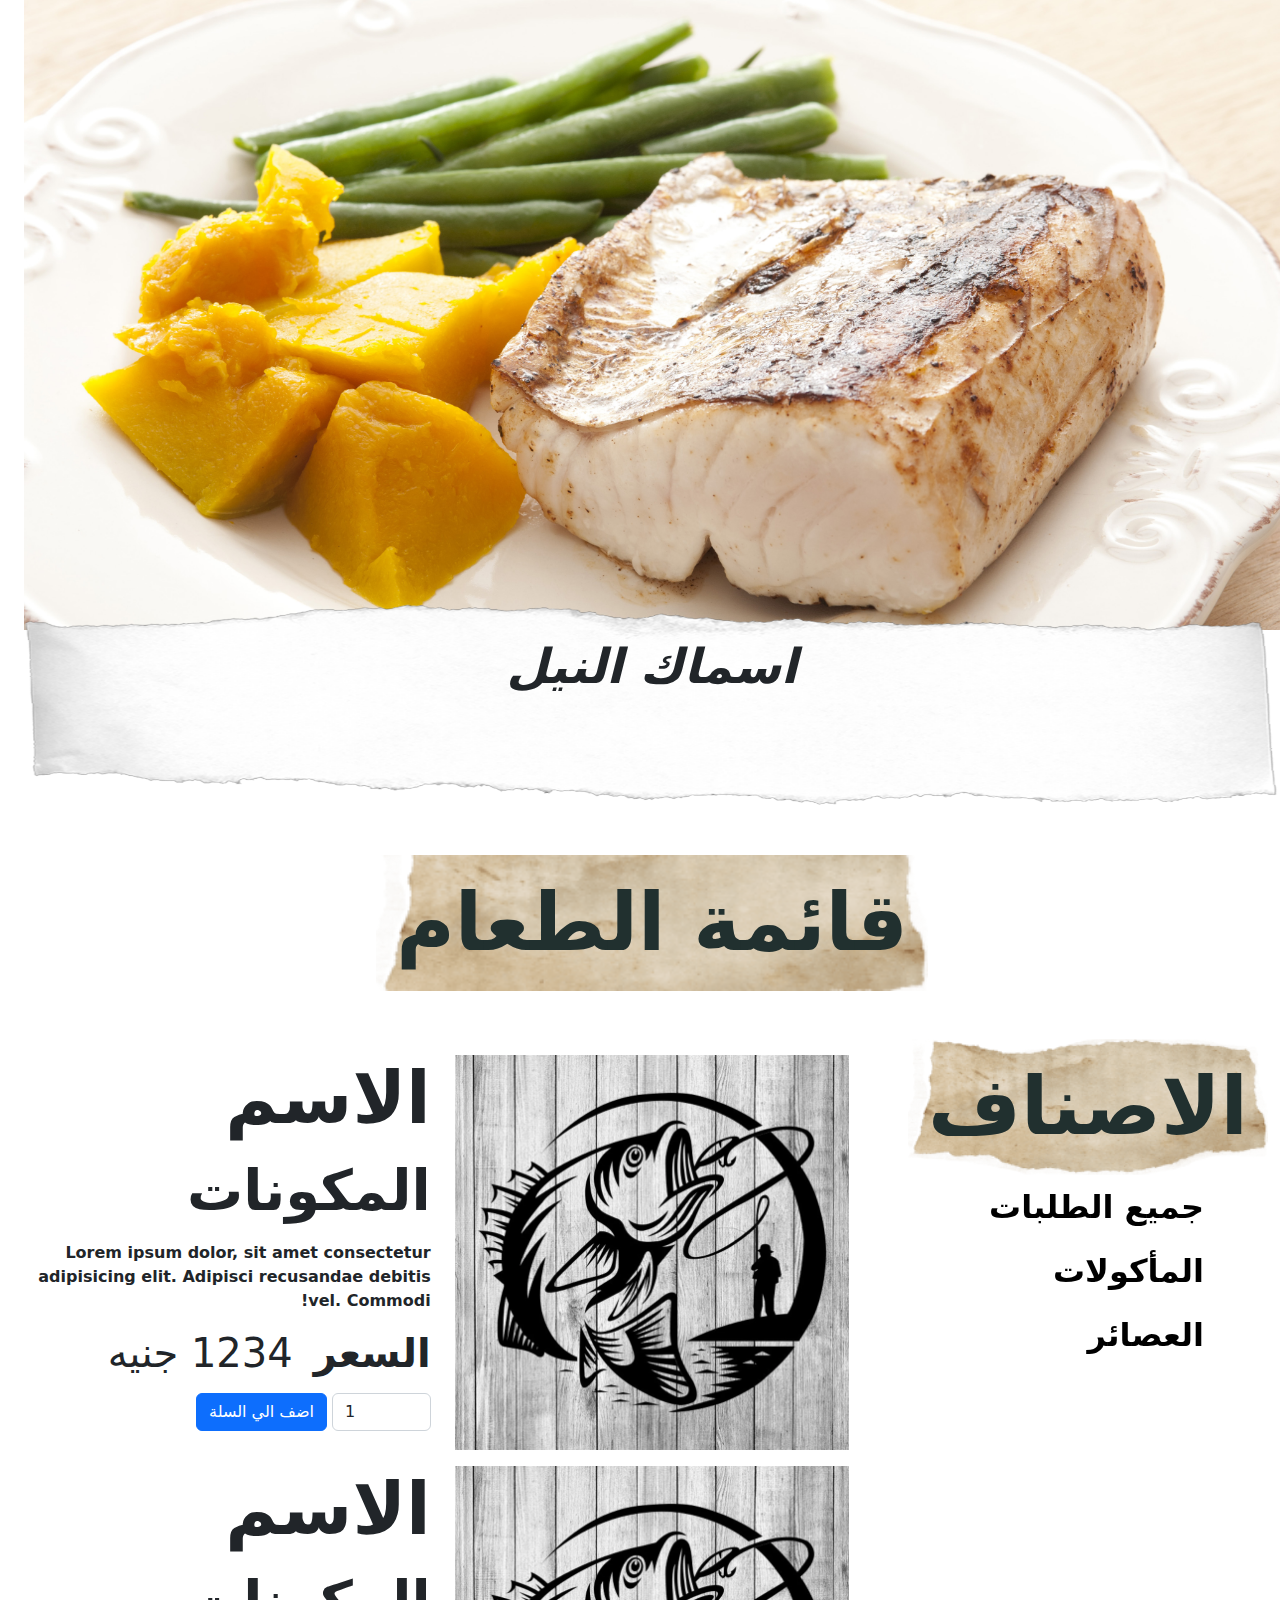
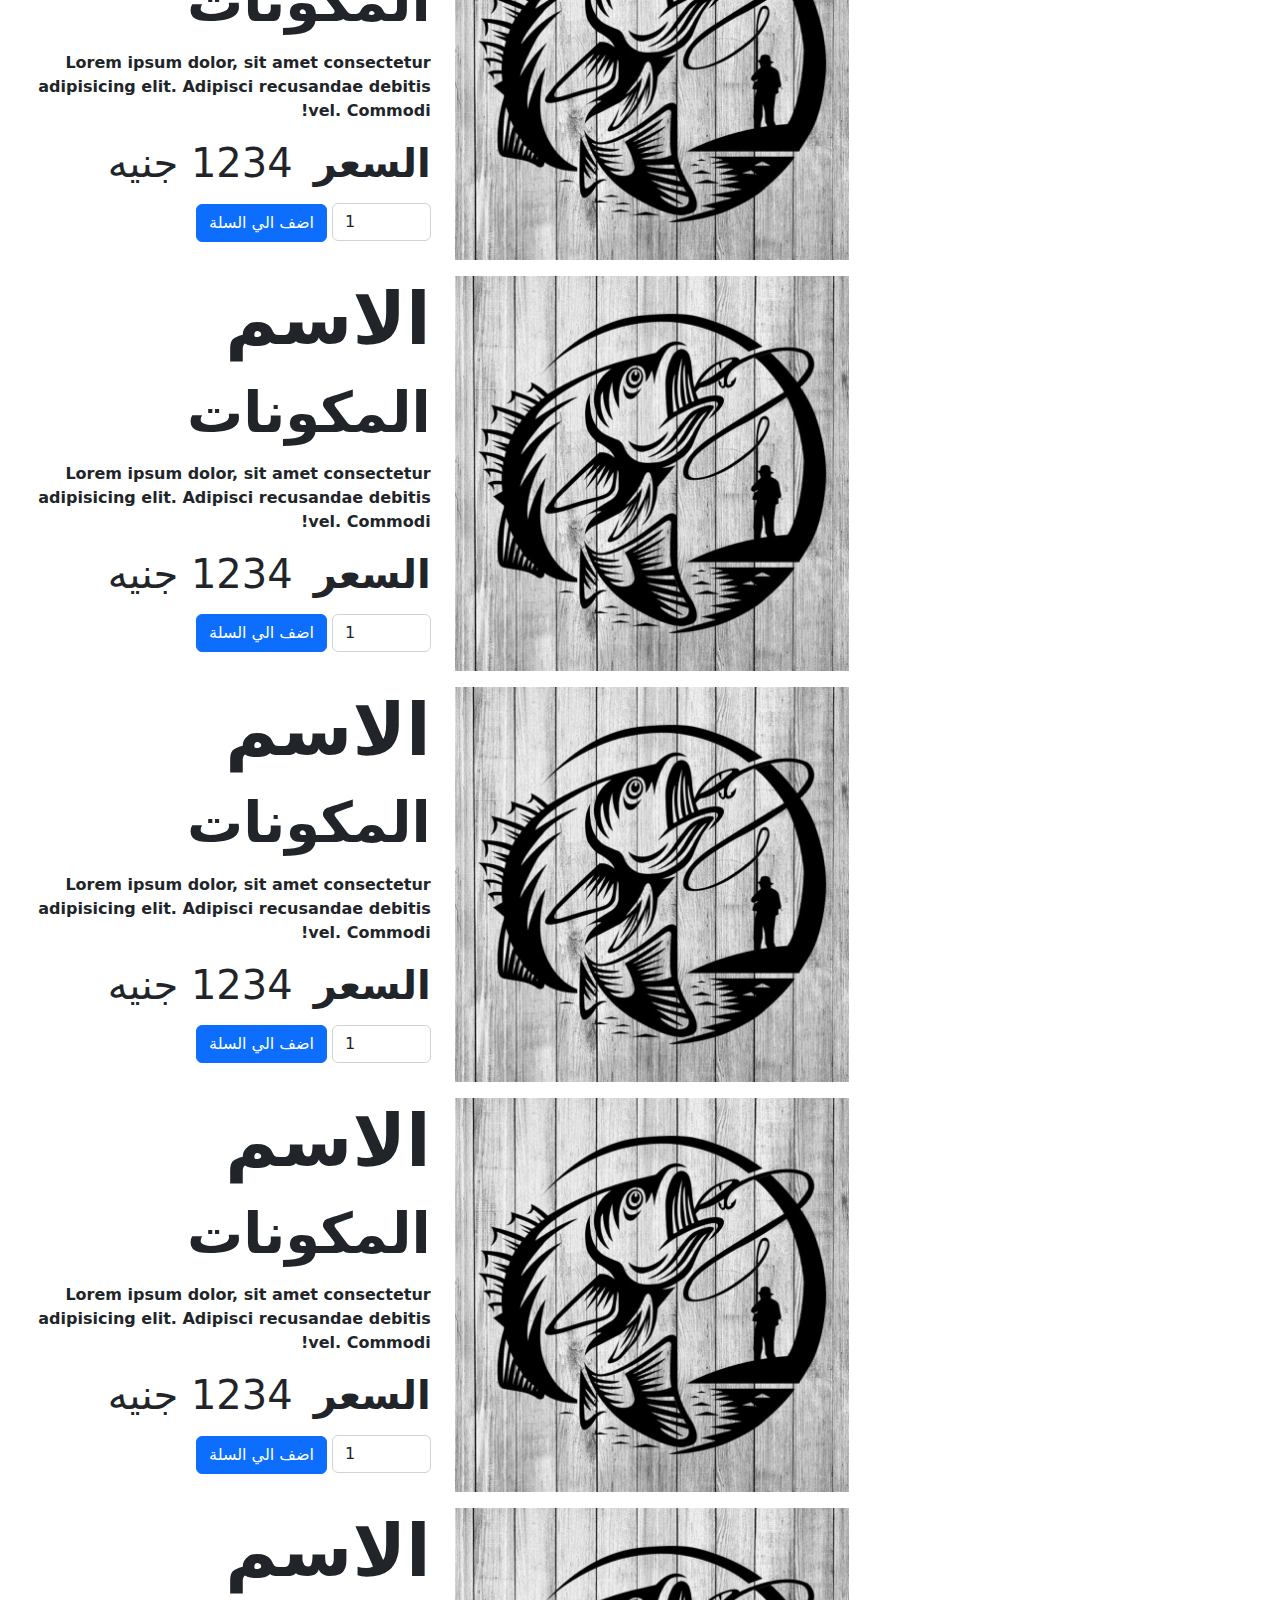
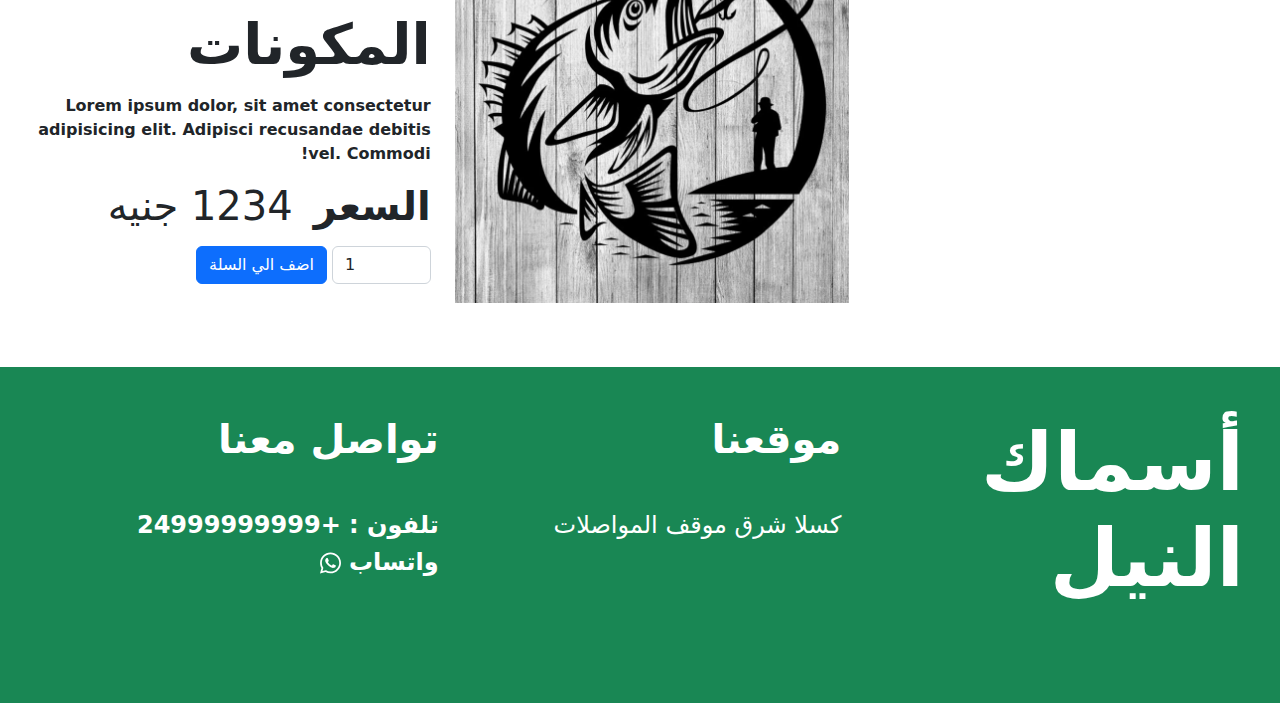
<file: offers.html>
<!DOCTYPE html>
<html lang="ar" dir="rtl">
  <head>
    <meta charset="UTF-8" />
    <meta http-equiv="X-UA-Compatible" content="IE=edge" />
    <meta name="viewport" content="width=device-width, initial-scale=1.0" />
    <title>Nile Fishs</title>
    <link rel="stylesheet" href="css/bootstrap.rtl.min.css" />
    <link rel="stylesheet" href="css/style.css" />
  </head>
  <body>
    <header>
      <nav
        class="navbar navbar-dark fixed-top d-lg-none d-block"
        id="nav-mobile"
      >
        <img src="images/R.png" alt="" class="position-absolute nav-img" />
        <div
          class="container-fluid mt-1 d-flex flex-row justify-content-between"
        >
          <button
            class="btn nav-content"
            type="button"
            data-bs-toggle="offcanvas"
            data-bs-target="#food"
          >
            <svg
              xmlns="http://www.w3.org/2000/svg"
              viewBox="0 0 448 512"
              class="text-white nav-svgs"
            >
              <!--! Font Awesome Pro 6.2.0 by @fontawesome - https://fontawesome.com License - https://fontawesome.com/license (Commercial License) Copyright 2022 Fonticons, Inc. -->
              <path
                d="M416 0C400 0 288 32 288 176V288c0 35.3 28.7 64 64 64h32V480c0 17.7 14.3 32 32 32s32-14.3 32-32V352 240 32c0-17.7-14.3-32-32-32zM64 16C64 7.8 57.9 1 49.7 .1S34.2 4.6 32.4 12.5L2.1 148.8C.7 155.1 0 161.5 0 167.9c0 45.9 35.1 83.6 80 87.7V480c0 17.7 14.3 32 32 32s32-14.3 32-32V255.6c44.9-4.1 80-41.8 80-87.7c0-6.4-.7-12.8-2.1-19.1L191.6 12.5c-1.8-8-9.3-13.3-17.4-12.4S160 7.8 160 16V150.2c0 5.4-4.4 9.8-9.8 9.8c-5.1 0-9.3-3.9-9.8-9L127.9 14.6C127.2 6.3 120.3 0 112 0s-15.2 6.3-15.9 14.6L83.7 151c-.5 5.1-4.7 9-9.8 9c-5.4 0-9.8-4.4-9.8-9.8V16zm48.3 152l-.3 0-.3 0 .3-.7 .3 .7z"
              />
            </svg>
          </button>
          <a
            class="navbar-brand fw-bold text-white nav-text nav-content"
            href=""
            >أسماك النيل
          </a>
          <button
            class="btn nav-content"
            type="button"
            data-bs-toggle="offcanvas"
            data-bs-target="#main"
          >
            <svg
              xmlns="http://www.w3.org/2000/svg"
              viewBox="0 0 448 512"
              class="text-white nav-svgs"
            >
              <!--! Font Awesome Pro 6.2.0 by @fontawesome - https://fontawesome.com License - https://fontawesome.com/license (Commercial License) Copyright 2022 Fonticons, Inc. -->
              <path
                d="M0 96C0 78.3 14.3 64 32 64H416c17.7 0 32 14.3 32 32s-14.3 32-32 32H32C14.3 128 0 113.7 0 96zM0 256c0-17.7 14.3-32 32-32H416c17.7 0 32 14.3 32 32s-14.3 32-32 32H32c-17.7 0-32-14.3-32-32zM448 416c0 17.7-14.3 32-32 32H32c-17.7 0-32-14.3-32-32s14.3-32 32-32H416c17.7 0 32 14.3 32 32z"
              />
            </svg>
          </button>
        </div>
      </nav>
      <div class="offcanvas offcanvas-start" id="food">
        <div class="offcanvas-header">
          <div class="display-1 fw-bold leader mx-auto">قائمة الطعام</div>
          <button
            type="button"
            class="btn-close bg-danger text-reset nav-svgs"
            data-bs-dismiss="offcanvas"
          ></button>
        </div>
        <div class="offcanvas-body">
          <div class="display-1 fw-bold leader">
            <svg
              xmlns="http://www.w3.org/2000/svg"
              viewBox="0 0 576 512"
              class="leader-svgs"
            >
              <!--! Font Awesome Pro 6.2.0 by @fontawesome - https://fontawesome.com License - https://fontawesome.com/license (Commercial License) Copyright 2022 Fonticons, Inc. -->
              <path
                d="M256 96c0-17.7 14.3-32 32-32s32 14.3 32 32s-14.3 32-32 32s-32-14.3-32-32zm85.1 80C367 158.8 384 129.4 384 96c0-53-43-96-96-96s-96 43-96 96c0 33.4 17 62.8 42.9 80H224c-17.7 0-32 14.3-32 32s14.3 32 32 32h32V448H208c-53 0-96-43-96-96v-6.1l7 7c9.4 9.4 24.6 9.4 33.9 0s9.4-24.6 0-33.9L97 263c-9.4-9.4-24.6-9.4-33.9 0L7 319c-9.4 9.4-9.4 24.6 0 33.9s24.6 9.4 33.9 0l7-7V352c0 88.4 71.6 160 160 160h80 80c88.4 0 160-71.6 160-160v-6.1l7 7c9.4 9.4 24.6 9.4 33.9 0s9.4-24.6 0-33.9l-56-56c-9.4-9.4-24.6-9.4-33.9 0l-56 56c-9.4 9.4-9.4 24.6 0 33.9s24.6 9.4 33.9 0l7-7V352c0 53-43 96-96 96H320V240h32c17.7 0 32-14.3 32-32s-14.3-32-32-32H341.1z"
              />
            </svg>
            الاصناف
          </div>
          <ul class="nav flex-column ms-5">
            <li class="nav-item">
              <a href="#" class="nav-link sidebar-link"> جميع الطلبات</a>
            </li>
            <li class="nav-item">
              <a href="#" class="nav-link sidebar-link"> المأكولات</a>
            </li>
            <li class="nav-item">
              <a href="#" class="nav-link sidebar-link">العصائر</a>
            </li>
          </ul>
        </div>
      </div>
      <div class="offcanvas offcanvas-end" id="main">
        <div class="offcanvas-header">
          <div class="display-1 fw-bold leader mx-auto">القائمة الرئيسية</div>
          <button
            type="button"
            class="btn-close bg-danger text-reset nav-svgs"
            data-bs-dismiss="offcanvas"
          ></button>
        </div>
        <div class="offcanvas-body">
          <ul class="navbar-nav">
            <li class="nav-item">
              <a href="index.html" class="nav-link fw-bold nav-text"
                >الرئيسية</a
              >
            </li>
            <li class="nav-item">
              <a class="nav-link fw-bold nav-text" href="offers.html"
                >أطلب الآن</a
              >
            </li>
            <li class="nav-item">
              <a class="nav-link fw-bold nav-text" href="delivary.html"
                >التوصيل</a
              >
            </li>
            <li class="nav-item">
              <a class="nav-link fw-bold nav-text" href="casher.html"
                >الكاشير</a
              >
            </li>
            <li class="nav-item">
              <a class="nav-link fw-bold nav-text" href="admin.html">الأدمن</a>
            </li>
            <li class="nav-item">
              <button
                type="button"
                data-bs-toggle="modal"
                data-bs-target="#shopping-cart"
                class="nav-link btn fw-bold nav-text"
              >
                <svg viewBox="0 0 576 512" class="nav-svgs">
                  <path
                    d="M24 0C10.7 0 0 10.7 0 24S10.7 48 24 48H76.1l60.3 316.5c2.2 11.3 12.1 19.5 23.6 19.5H488c13.3 0 24-10.7 24-24s-10.7-24-24-24H179.9l-9.1-48h317c14.3 0 26.9-9.5 30.8-23.3l54-192C578.3 52.3 563 32 541.8 32H122l-2.4-12.5C117.4 8.2 107.5 0 96 0H24zM176 512c26.5 0 48-21.5 48-48s-21.5-48-48-48s-48 21.5-48 48s21.5 48 48 48zm336-48c0-26.5-21.5-48-48-48s-48 21.5-48 48s21.5 48 48 48s48-21.5 48-48z"
                  />
                </svg>
                السلة
              </button>
            </li>
          </ul>
        </div>
      </div>
      <nav
        class="navbar navbar-expand-sm navbar-dark fixed-top d-none"
        id="navbar-top"
      >
        <img src="images/R.png" alt="" class="position-absolute nav-img" />
        <div class="container-fluid nav-content">
          <a class="navbar-brand fw-bold text-white nav-text" href=""
            >أسماك النيل
          </a>
          <div class="ms-5">
            <ul class="navbar-nav">
              <li class="nav-item">
                <a
                  href="index.html"
                  class="nav-link fw-bold text-white nav-text"
                  >الرئيسية</a
                >
              </li>
              <li class="nav-item">
                <a
                  class="nav-link fw-bold text-white nav-text"
                  href="offers.html"
                  >أطلب الآن</a
                >
              </li>
              <li class="nav-item">
                <a
                  class="nav-link fw-bold text-white nav-text"
                  href="delivary.html"
                  >التوصيل</a
                >
              </li>
              <li class="nav-item">
                <a
                  class="nav-link fw-bold text-white nav-text"
                  href="casher.html"
                  >الكاشير</a
                >
              </li>
              <li class="nav-item">
                <a
                  class="nav-link fw-bold text-white nav-text"
                  href="admin.html"
                  >الادمن</a
                >
              </li>
              <li class="nav-item">
                <button
                  type="button"
                  data-bs-toggle="modal"
                  data-bs-target="#shopping-cart"
                  class="nav-link btn text-white fw-bold nav-text"
                >
                  <svg viewBox="0 0 576 512" class="nav-svgs">
                    <path
                      d="M24 0C10.7 0 0 10.7 0 24S10.7 48 24 48H76.1l60.3 316.5c2.2 11.3 12.1 19.5 23.6 19.5H488c13.3 0 24-10.7 24-24s-10.7-24-24-24H179.9l-9.1-48h317c14.3 0 26.9-9.5 30.8-23.3l54-192C578.3 52.3 563 32 541.8 32H122l-2.4-12.5C117.4 8.2 107.5 0 96 0H24zM176 512c26.5 0 48-21.5 48-48s-21.5-48-48-48s-48 21.5-48 48s21.5 48 48 48zm336-48c0-26.5-21.5-48-48-48s-48 21.5-48 48s21.5 48 48 48s48-21.5 48-48z"
                    />
                  </svg>
                  السلة
                </button>
              </li>
            </ul>
          </div>
        </div>
      </nav>
      <div class="modal" id="shopping-cart">
        <div class="modal-dialog">
          <div class="modal-content">
            <!-- Modal Header -->
            <div class="modal-header">
              <h4 class="modal-title">سلة المشتريات</h4>
              <button
                type="button"
                class="btn-close"
                data-bs-dismiss="modal"
              ></button>
            </div>

            <!-- Modal body -->
            <div class="modal-body">
              <table id="cart-content" class="table">
                <thead>
                  <tr>
                    <th>Name</th>
                    <th>Price</th>
                    <th>count</th>
                    <th></th>
                  </tr>
                </thead>
                <tbody></tbody>
              </table>
            </div>

            <!-- Modal footer -->
            <div class="modal-footer">
              <p class="total-container" id="total-price"></p>
              <a href="#" id="checkout-btn" class="btn btn-primary">Checkout</a>
              <a href="#" id="clear-cart" class="btn btn-danger">Clear Cart</a>
            </div>
          </div>
        </div>
      </div>
      <!-- end modal -->
    </header>
    <header>
      <div class="container-fluid">
        <img src="images/background.jfif" alt="" class="header-image" />
      </div>
      <div class="container-fluid">
        <div class="brand-name">اسماك النيل</div>
        <img src="images/ripped-paper-4.png" alt="" class="brand-image" />
      </div>
    </header>
    <main>
      <div class="display-1 fw-bold leader mx-auto">قائمة الطعام</div>
      <div class="row container-fluid mx-auto my-5">
        <div class="col-lg-4 col-12 d-none d-lg-block">
          <div class="position-sticky top-20">
            <div class="display-1 fw-bold leader">الاصناف</div>
            <ul class="nav flex-column ms-5">
              <li class="nav-item">
                <a href="#" class="nav-link sidebar-link"> جميع الطلبات</a>
              </li>
              <li class="nav-item">
                <a href="#" class="nav-link sidebar-link"> المأكولات</a>
              </li>
              <li class="nav-item">
                <a href="#" class="nav-link sidebar-link">العصائر</a>
              </li>
            </ul>
          </div>
        </div>
        <div class="col-lg-8 col-12" id="product-container">
          <div class="row my-3">
            <div class="col-md-6 col-12">
              <img src="images/first.webp" alt="" class="w-100" />
            </div>
            <div class="col-md-6 col-12">
              <div class="display-2 fw-bold mb-3" id="product-name">الاسم</div>
              <div class="display-4 fw-bold mb-3">المكونات</div>
              <div class="h-1 fw-bold mb-3">
                Lorem ipsum dolor, sit amet consectetur adipisicing elit.
                Adipisci recusandae debitis vel. Commodi!
              </div>
              <div class="d-block my-3">
                <div class="display-6 d-inline fw-bold">السعر</div>
                <div class="display-6 d-inline ms-3" id="product-price">
                  1234
                </div>
                <div class="display-6 d-inline">جنيه</div>
              </div>
              <input
                type="number"
                name=""
                id="count"
                min="1"
                value="1"
                class="form-control w-25 d-inline"
              />
              <button class="btn btn-primary d-inline add-to-cart" data-id="1">
                اضف الي السلة
              </button>
            </div>
          </div>
          <div class="row my-3">
            <div class="col-md-6 col-12">
              <img src="images/first.webp" alt="" class="w-100" />
            </div>
            <div class="col-md-6 col-12">
              <div class="display-2 fw-bold mb-3" id="product-name">الاسم</div>
              <div class="display-4 fw-bold mb-3">المكونات</div>
              <div class="h-1 fw-bold mb-3">
                Lorem ipsum dolor, sit amet consectetur adipisicing elit.
                Adipisci recusandae debitis vel. Commodi!
              </div>
              <div class="d-block my-3">
                <div class="display-6 d-inline fw-bold">السعر</div>
                <div class="display-6 d-inline ms-3" id="product-price">
                  1234
                </div>
                <div class="display-6 d-inline">جنيه</div>
              </div>
              <input
                type="number"
                name=""
                id="count"
                min="1"
                value="1"
                class="form-control w-25 d-inline"
              />
              <button class="btn btn-primary d-inline add-to-cart" data-id="2">
                اضف الي السلة
              </button>
            </div>
          </div>
          <div class="row my-3">
            <div class="col-md-6 col-12">
              <img src="images/first.webp" alt="" class="w-100" />
            </div>
            <div class="col-md-6 col-12">
              <div class="display-2 fw-bold mb-3" id="product-name">الاسم</div>
              <div class="display-4 fw-bold mb-3">المكونات</div>
              <div class="h-1 fw-bold mb-3">
                Lorem ipsum dolor, sit amet consectetur adipisicing elit.
                Adipisci recusandae debitis vel. Commodi!
              </div>
              <div class="d-block my-3">
                <div class="display-6 d-inline fw-bold">السعر</div>
                <div class="display-6 d-inline ms-3" id="product-price">
                  1234
                </div>
                <div class="display-6 d-inline">جنيه</div>
              </div>
              <input
                type="number"
                name=""
                id="count"
                min="1"
                value="1"
                class="form-control w-25 d-inline"
              />
              <button class="btn btn-primary d-inline add-to-cart" data-id="3">
                اضف الي السلة
              </button>
            </div>
          </div>
          <div class="row my-3">
            <div class="col-md-6 col-12">
              <img src="images/first.webp" alt="" class="w-100" />
            </div>
            <div class="col-md-6 col-12">
              <div class="display-2 fw-bold mb-3" id="product-name">الاسم</div>
              <div class="display-4 fw-bold mb-3">المكونات</div>
              <div class="h-1 fw-bold mb-3">
                Lorem ipsum dolor, sit amet consectetur adipisicing elit.
                Adipisci recusandae debitis vel. Commodi!
              </div>
              <div class="d-block my-3">
                <div class="display-6 d-inline fw-bold">السعر</div>
                <div class="display-6 d-inline ms-3" id="product-price">
                  1234
                </div>
                <div class="display-6 d-inline">جنيه</div>
              </div>
              <input
                type="number"
                name=""
                id="count"
                min="1"
                value="1"
                class="form-control w-25 d-inline"
              />
              <button class="btn btn-primary d-inline add-to-cart" data-id="4">
                اضف الي السلة
              </button>
            </div>
          </div>
          <div class="row my-3">
            <div class="col-md-6 col-12">
              <img src="images/first.webp" alt="" class="w-100" />
            </div>
            <div class="col-md-6 col-12">
              <div class="display-2 fw-bold mb-3" id="product-name">الاسم</div>
              <div class="display-4 fw-bold mb-3">المكونات</div>
              <div class="h-1 fw-bold mb-3">
                Lorem ipsum dolor, sit amet consectetur adipisicing elit.
                Adipisci recusandae debitis vel. Commodi!
              </div>
              <div class="d-block my-3">
                <div class="display-6 d-inline fw-bold">السعر</div>
                <div class="display-6 d-inline ms-3" id="product-price">
                  1234
                </div>
                <div class="display-6 d-inline">جنيه</div>
              </div>
              <input
                type="number"
                name=""
                id="count"
                min="1"
                value="1"
                class="form-control w-25 d-inline"
              />
              <button class="btn btn-primary d-inline add-to-cart" data-id="5">
                اضف الي السلة
              </button>
            </div>
          </div>
          <div class="row my-3">
            <div class="col-md-6 col-12">
              <img src="images/first.webp" alt="" class="w-100" />
            </div>
            <div class="col-md-6 col-12">
              <div class="display-2 fw-bold mb-3" id="product-name">الاسم</div>
              <div class="display-4 fw-bold mb-3">المكونات</div>
              <div class="h-1 fw-bold mb-3">
                Lorem ipsum dolor, sit amet consectetur adipisicing elit.
                Adipisci recusandae debitis vel. Commodi!
              </div>
              <div class="d-block my-3">
                <div class="display-6 d-inline fw-bold">السعر</div>
                <div class="display-6 d-inline ms-3" id="product-price">
                  1234
                </div>
                <div class="display-6 d-inline">جنيه</div>
              </div>
              <input
                type="number"
                name=""
                id="count"
                min="1"
                value="1"
                class="form-control w-25 d-inline"
              />
              <button class="btn btn-primary d-inline add-to-cart" data-id="6">
                اضف الي السلة
              </button>
            </div>
          </div>
        </div>
      </div>
    </main>
    <footer>
      <div class="row p-5 bg-success text-white">
        <div class="col-md-4 col-12 mb-5">
          <div class="display-1 fw-bolder">أسماك النيل</div>
        </div>
        <div class="col-md-4 col-12 mb-5">
          <div class="display-6 fw-bold">موقعنا</div>
          <div class="h4 mt-5">كسلا شرق موقف المواصلات</div>
        </div>
        <div class="col-md-4 col-12 mb-5">
          <div class="display-6 fw-bold">تواصل معنا</div>
          <div class="h4 fw-bold mt-5">تلفون : +24999999999</div>
          <a href="#" class="h4 fw-bold text-white text-decoration-none"
            >واتساب
            <svg
              xmlns="http://www.w3.org/2000/svg"
              viewBox="0 0 448 512"
              class="leader-svgs"
            >
              <!--! Font Awesome Pro 6.2.0 by @fontawesome - https://fontawesome.com License - https://fontawesome.com/license (Commercial License) Copyright 2022 Fonticons, Inc. -->
              <path
                d="M380.9 97.1C339 55.1 283.2 32 223.9 32c-122.4 0-222 99.6-222 222 0 39.1 10.2 77.3 29.6 111L0 480l117.7-30.9c32.4 17.7 68.9 27 106.1 27h.1c122.3 0 224.1-99.6 224.1-222 0-59.3-25.2-115-67.1-157zm-157 341.6c-33.2 0-65.7-8.9-94-25.7l-6.7-4-69.8 18.3L72 359.2l-4.4-7c-18.5-29.4-28.2-63.3-28.2-98.2 0-101.7 82.8-184.5 184.6-184.5 49.3 0 95.6 19.2 130.4 54.1 34.8 34.9 56.2 81.2 56.1 130.5 0 101.8-84.9 184.6-186.6 184.6zm101.2-138.2c-5.5-2.8-32.8-16.2-37.9-18-5.1-1.9-8.8-2.8-12.5 2.8-3.7 5.6-14.3 18-17.6 21.8-3.2 3.7-6.5 4.2-12 1.4-32.6-16.3-54-29.1-75.5-66-5.7-9.8 5.7-9.1 16.3-30.3 1.8-3.7.9-6.9-.5-9.7-1.4-2.8-12.5-30.1-17.1-41.2-4.5-10.8-9.1-9.3-12.5-9.5-3.2-.2-6.9-.2-10.6-.2-3.7 0-9.7 1.4-14.8 6.9-5.1 5.6-19.4 19-19.4 46.3 0 27.3 19.9 53.7 22.6 57.4 2.8 3.7 39.1 59.7 94.8 83.8 35.2 15.2 49 16.5 66.6 13.9 10.7-1.6 32.8-13.4 37.4-26.4 4.6-13 4.6-24.1 3.2-26.4-1.3-2.5-5-3.9-10.5-6.6z"
              />
            </svg>
          </a>
        </div>
      </div>
    </footer>
    <div
      class="notification position-fixed bg-light top-50 start-50 translate-middle-x z-index px-5 py-3 rounded-3"
      id="in_cart"
    >
      <div class="h4 text-success mb-4">
        الطبق قد تم اضافته بالفعل الي السلة
      </div>
      <bnt class="btn btn-primary notification-btn">حسننا</bnt>
    </div>
    <div
      class="notification position-fixed bg-light top-50 start-50 translate-middle-x z-index px-5 py-3 rounded-3"
      id="add_cart"
    >
      <div class="h4 text-success mb-4">تم اضافة الطبق الي السلة</div>
      <bnt class="btn btn-primary notification-btn">حسننا</bnt>
    </div>
    <script src="js/jquery.min.js"></script>
    <script src="js/bootstrap.bundle.min.js"></script>
    <script src="js/cart.js"></script>
    <script src="js/main.js"></script>
  </body>
</html>
</file>
<file: css/style.css>
/* global */
svg path{
    fill: currentColor;
}
.vh-75{
    height: 75vh;
}
.nav-svgs{
    height: 30px;
}
.z-index{
    z-index: 10000;
}
.nav-text{
    font-size: 2rem;
}
.top-20{
    top:20vh
}
/* end glibals */
/* header */
.header-image{
    width: 100%;
    object-position: center;
    object-fit: cover;
    height: 70vh;
}
.brand-image{
    width: 100%;
    object-position: center;
    object-fit:fill;
    height: 25vh;
    position: relative;
    top: -40px;
}
.brand-name{
    position: absolute;
    left: 50%;
    transform: translateX(-50%);
    z-index: 10;
    font-size: 3rem;
    font-weight: 700;
    font-style: italic;
    text-align: center;
}

/* end header  */
/* main  */
.main-img{
    width: 80%;
    object-position: center;
    object-fit: cover;
    transform: translateX(-10%);
    margin-bottom: 60px;
    box-shadow: 40px 40px 5px #21302f, -40px -40px 5px #8bc9c5 ;
}
.color{
    color: #21302f;
}
.h-300{
    min-height: 300px;
}
.leader{
    width: fit-content;
    color:#21302f;
    padding: 20px;
    background-image: url('../images/R\ \(1\).png');
    background-position: center;
    background-size:cover;
}
.table-width{
    min-width: 700px;
}
.notifiy,
.notification{
    box-shadow: 0px 0px 20px black;
    display: none;
}
.cart{
    border: 0;
    background-color: transparent;
}
.nav-img{
    width: 100%;
    height: 20vh;
}
.nav-content{
    z-index: 100;
}
.leader-svgs{
    height: 1em;
}
.sidebar-link{
    font-size: 2rem;
    color: black;
    font-weight: 600;
}
/* end main */
@media screen and (max-width: 450px) {
    .header-image {
        height: 50vh;
    }
        .brand-image{
            height: 35vh;
        }
    .nav-img{
        height: 10vh;
    }
    
}
</file>
